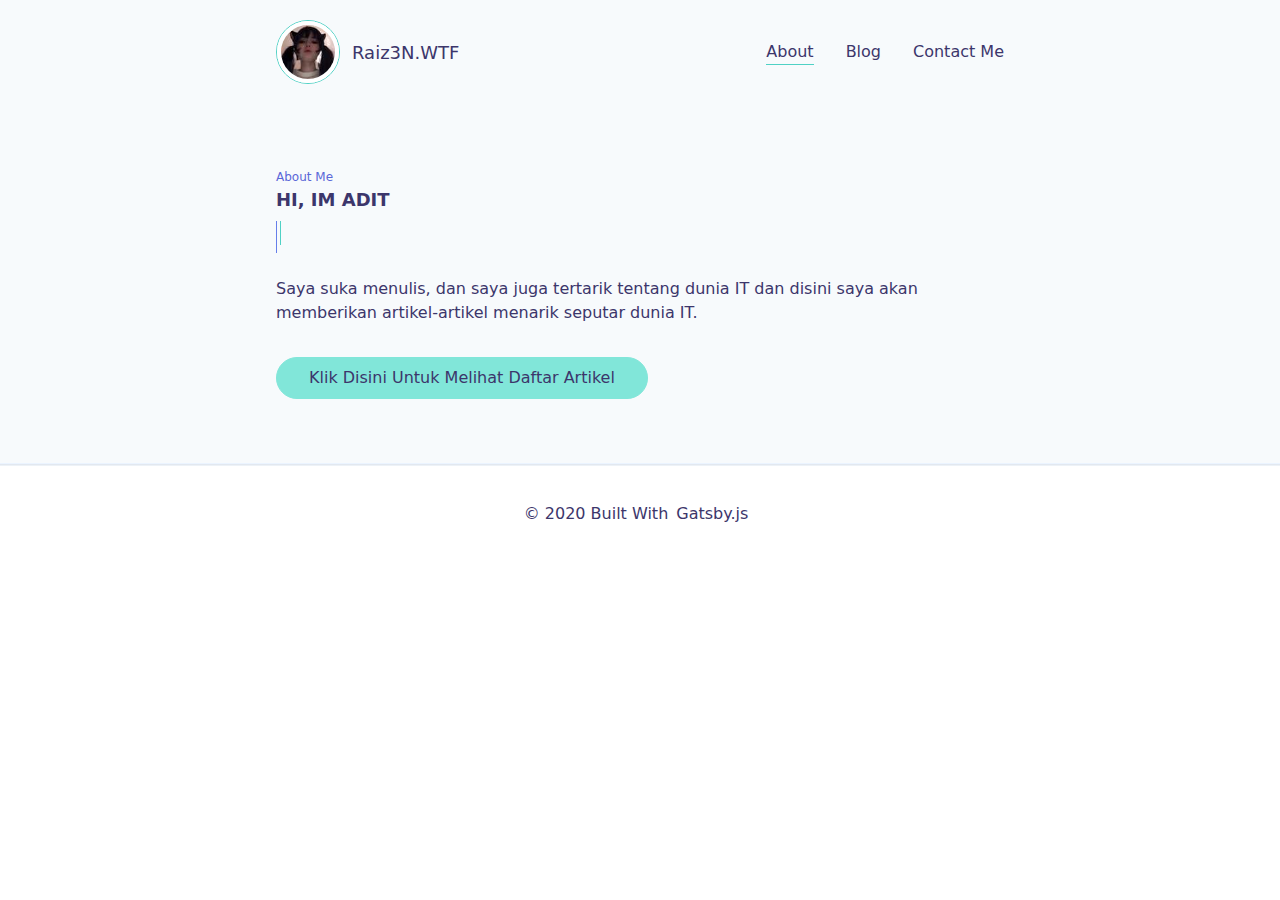
<file: index.html>
<!DOCTYPE html><html lang="en"><head><meta charSet="utf-8"/><meta http-equiv="x-ua-compatible" content="ie=edge"/><meta name="viewport" content="width=device-width, initial-scale=1, shrink-to-fit=no"/><style data-href="/styles.c5acc66f6851c3b32223.css">/*! normalize.css v8.0.1 | MIT License | github.com/necolas/normalize.css */html{line-height:1.15;-webkit-text-size-adjust:100%}body{margin:0}main{display:block}h1{font-size:2em;margin:.67em 0}hr{box-sizing:content-box;height:0;overflow:visible}pre{font-family:monospace,monospace;font-size:1em}a{background-color:transparent}abbr[title]{border-bottom:none;text-decoration:underline;-webkit-text-decoration:underline dotted;text-decoration:underline dotted}b,strong{font-weight:bolder}code,kbd,samp{font-family:monospace,monospace;font-size:1em}small{font-size:80%}sub,sup{font-size:75%;line-height:0;position:relative;vertical-align:baseline}sub{bottom:-.25em}sup{top:-.5em}img{border-style:none}button,input,optgroup,select,textarea{font-family:inherit;font-size:100%;line-height:1.15;margin:0}button,input{overflow:visible}button,select{text-transform:none}[type=button],[type=reset],[type=submit],button{-webkit-appearance:button}[type=button]::-moz-focus-inner,[type=reset]::-moz-focus-inner,[type=submit]::-moz-focus-inner,button::-moz-focus-inner{border-style:none;padding:0}[type=button]:-moz-focusring,[type=reset]:-moz-focusring,[type=submit]:-moz-focusring,button:-moz-focusring{outline:1px dotted ButtonText}fieldset{padding:.35em .75em .625em}legend{box-sizing:border-box;color:inherit;display:table;max-width:100%;padding:0;white-space:normal}progress{vertical-align:baseline}textarea{overflow:auto}[type=checkbox],[type=radio]{box-sizing:border-box;padding:0}[type=number]::-webkit-inner-spin-button,[type=number]::-webkit-outer-spin-button{height:auto}[type=search]{-webkit-appearance:textfield;outline-offset:-2px}[type=search]::-webkit-search-decoration{-webkit-appearance:none}::-webkit-file-upload-button{-webkit-appearance:button;font:inherit}details{display:block}summary{display:list-item}[hidden],template{display:none}blockquote,dd,dl,figure,h1,h2,h3,h4,h5,h6,hr,p,pre{margin:0}button{background-color:transparent;background-image:none;padding:0}button:focus{outline:1px dotted;outline:5px auto -webkit-focus-ring-color}fieldset,ol,ul{margin:0;padding:0}ol,ul{list-style:none}html{font-family:system-ui,-apple-system,BlinkMacSystemFont,Segoe UI,Roboto,Helvetica Neue,Arial,Noto Sans,sans-serif,Apple Color Emoji,Segoe UI Emoji,Segoe UI Symbol,Noto Color Emoji;line-height:1.5}*,:after,:before{box-sizing:border-box;border:0 solid #e2e8f0}hr{border-top-width:1px}img{border-style:solid}textarea{resize:vertical}input::-webkit-input-placeholder,textarea::-webkit-input-placeholder{color:#a0aec0}input::-moz-placeholder,textarea::-moz-placeholder{color:#a0aec0}input:-ms-input-placeholder,textarea:-ms-input-placeholder{color:#a0aec0}input::-ms-input-placeholder,textarea::-ms-input-placeholder{color:#a0aec0}input::placeholder,textarea::placeholder{color:#a0aec0}[role=button],button{cursor:pointer}table{border-collapse:collapse}h1,h2,h3,h4,h5,h6{font-size:inherit;font-weight:inherit}a{color:inherit;text-decoration:inherit}button,input,optgroup,select,textarea{padding:0;line-height:inherit;color:inherit}code,kbd,pre,samp{font-family:Menlo,Monaco,Consolas,Liberation Mono,Courier New,monospace}audio,canvas,embed,iframe,img,object,svg,video{display:block;vertical-align:middle}img,video{max-width:100%;height:auto}.container{width:100%}@media (min-width:640px){.container{max-width:640px}}@media (min-width:768px){.container{max-width:768px}}@media (min-width:1024px){.container{max-width:1024px}}@media (min-width:1280px){.container{max-width:1280px}}.bg-white{background-color:#fff}.bg-gray-100{background-color:#f7fafc}.bg-gray-300{background-color:#e2e8f0}.bg-teal-300{background-color:#81e6d9}.bg-teal-400{background-color:#4fd1c5}.bg-indigo-100{background-color:#ebf4ff}.bg-indigo-500{background-color:#667eea}.border-transparent{border-color:transparent}.border-white{border-color:#fff}.border-gray-200{border-color:#edf2f7}.border-gray-300{border-color:#e2e8f0}.border-teal-300{border-color:#81e6d9}.border-teal-400{border-color:#4fd1c5}.border-indigo-100{border-color:#ebf4ff}.border-indigo-200{border-color:#c3dafe}.rounded{border-radius:.25rem}.rounded-lg{border-radius:.5rem}.rounded-full{border-radius:9999px}.border-4{border-width:4px}.border{border-width:1px}.border-t{border-top-width:1px}.border-b{border-bottom-width:1px}.border-l{border-left-width:1px}.cursor-pointer{cursor:pointer}.block{display:block}.inline-block{display:inline-block}.flex{display:flex}.hidden{display:none}.flex-col{flex-direction:column}.flex-wrap{flex-wrap:wrap}.items-end{align-items:flex-end}.items-center{align-items:center}.justify-center{justify-content:center}.justify-between{justify-content:space-between}.order-last{order:9999}.font-semibold{font-weight:600}.font-bold{font-weight:700}.h-2{height:.5rem}.h-3{height:.75rem}.h-5{height:1.25rem}.h-6{height:1.5rem}.h-8{height:2rem}.h-10{height:2.5rem}.h-16{height:4rem}.h-px{height:1px}.h-full{height:100%}.text-xs{font-size:.75rem}.text-lg{font-size:1.125rem}.m-0{margin:0}.mx-2{margin-left:.5rem;margin-right:.5rem}.mx-3{margin-left:.75rem;margin-right:.75rem}.my-4{margin-top:1rem;margin-bottom:1rem}.mx-auto{margin-left:auto;margin-right:auto}.ml-0{margin-left:0}.mt-1{margin-top:.25rem}.mb-1{margin-bottom:.25rem}.ml-1{margin-left:.25rem}.mr-2{margin-right:.5rem}.mb-2{margin-bottom:.5rem}.mt-3{margin-top:.75rem}.mr-3{margin-right:.75rem}.mt-4{margin-top:1rem}.mb-4{margin-bottom:1rem}.mb-6{margin-bottom:1.5rem}.mb-8{margin-bottom:2rem}.mt-10{margin-top:2.5rem}.mb-10{margin-bottom:2.5rem}.mt-auto{margin-top:auto}.mr-auto{margin-right:auto}.-mt-2{margin-top:-.5rem}.-mt-px{margin-top:-1px}.-mb-px{margin-bottom:-1px}.max-w-screen-md{max-width:768px}.min-h-screen{min-height:100vh}.opacity-0{opacity:0}.overflow-hidden{overflow:hidden}.p-3{padding:.75rem}.p-4{padding:1rem}.p-5{padding:1.25rem}.py-1{padding-top:.25rem;padding-bottom:.25rem}.py-2{padding-top:.5rem;padding-bottom:.5rem}.px-2{padding-left:.5rem;padding-right:.5rem}.py-4{padding-top:1rem;padding-bottom:1rem}.py-8{padding-top:2rem;padding-bottom:2rem}.px-8{padding-left:2rem;padding-right:2rem}.pb-0{padding-bottom:0}.pt-2{padding-top:.5rem}.absolute{position:absolute}.relative{position:relative}.left-0{left:0}.text-left{text-align:left}.text-center{text-align:center}.text-indigo-500{color:#667eea}.text-indigo-600{color:#5a67d8}.text-indigo-900{color:#3c366b}.hover\:text-indigo-600:hover{color:#5a67d8}.hover\:text-indigo-700:hover{color:#4c51bf}.hover\:text-indigo-900:hover{color:#3c366b}.uppercase{text-transform:uppercase}.visible{visibility:visible}.invisible{visibility:hidden}.w-2{width:.5rem}.w-3{width:.75rem}.w-6{width:1.5rem}.w-8{width:2rem}.w-10{width:2.5rem}.w-16{width:4rem}.w-px{width:1px}.w-full{width:100%}.transform{--transform-translate-x:0;--transform-translate-y:0;--transform-rotate:0;--transform-skew-x:0;--transform-skew-y:0;--transform-scale-x:1;--transform-scale-y:1;transform:translateX(var(--transform-translate-x)) translateY(var(--transform-translate-y)) rotate(var(--transform-rotate)) skewX(var(--transform-skew-x)) skewY(var(--transform-skew-y)) scaleX(var(--transform-scale-x)) scaleY(var(--transform-scale-y))}.transition{transition-property:background-color,border-color,color,fill,stroke,opacity,box-shadow,transform}@media (min-width:640px){.sm\:flex{display:flex}.sm\:hidden{display:none}.sm\:flex-row{flex-direction:row}.sm\:order-none{order:0}.sm\:my-0{margin-bottom:0}.sm\:mt-0,.sm\:my-0{margin-top:0}.sm\:ml-8{margin-left:2rem}.sm\:py-16{padding-top:4rem;padding-bottom:4rem}.sm\:w-auto{width:auto}.sm\:w-1\/2{width:50%}.sm\:w-1\/3{width:33.333333%}.sm\:w-2\/3{width:66.666667%}}</style><meta name="generator" content="Gatsby 2.21.0"/><title data-react-helmet="true">About Me | Raiz3N.WTF</title><meta data-react-helmet="true" name="description" content="Welcome to my personal website! Hope u enjoy here."/><meta data-react-helmet="true" property="og:title" content="About Me"/><meta data-react-helmet="true" property="og:description" content="Welcome to my personal website! Hope u enjoy here."/><meta data-react-helmet="true" property="og:type" content="website"/><meta data-react-helmet="true" name="twitter:card" content="summary"/><meta data-react-helmet="true" name="twitter:creator" content="ftrhadtya_"/><meta data-react-helmet="true" name="twitter:title" content="About Me"/><meta data-react-helmet="true" name="twitter:description" content="Welcome to my personal website! Hope u enjoy here."/><link rel="icon" href="/favicon-32x32.png?v=e6a0cc6315b799090e26085fc3f1516a"/><link rel="manifest" href="/manifest.webmanifest"/><meta name="theme-color" content="#9a91c4"/><link rel="apple-touch-icon" sizes="48x48" href="/icons/icon-48x48.png?v=e6a0cc6315b799090e26085fc3f1516a"/><link rel="apple-touch-icon" sizes="72x72" href="/icons/icon-72x72.png?v=e6a0cc6315b799090e26085fc3f1516a"/><link rel="apple-touch-icon" sizes="96x96" href="/icons/icon-96x96.png?v=e6a0cc6315b799090e26085fc3f1516a"/><link rel="apple-touch-icon" sizes="144x144" href="/icons/icon-144x144.png?v=e6a0cc6315b799090e26085fc3f1516a"/><link rel="apple-touch-icon" sizes="192x192" href="/icons/icon-192x192.png?v=e6a0cc6315b799090e26085fc3f1516a"/><link rel="apple-touch-icon" sizes="256x256" href="/icons/icon-256x256.png?v=e6a0cc6315b799090e26085fc3f1516a"/><link rel="apple-touch-icon" sizes="384x384" href="/icons/icon-384x384.png?v=e6a0cc6315b799090e26085fc3f1516a"/><link rel="apple-touch-icon" sizes="512x512" href="/icons/icon-512x512.png?v=e6a0cc6315b799090e26085fc3f1516a"/><style data-styled="" data-styled-version="5.1.0">.dDogce{-webkit-flex-direction:column;-ms-flex-direction:column;flex-direction:column;width:100%;-webkit-order:9999;-ms-flex-order:9999;order:9999;margin-top:1rem;margin-bottom:1rem;display:none;}/*!sc*/
@media (min-width:640px){.dDogce{display:-webkit-box;display:-webkit-flex;display:-ms-flexbox;display:flex;-webkit-flex-direction:row;-ms-flex-direction:row;flex-direction:row;width:auto;-webkit-order:0;-ms-flex-order:0;order:0;margin-top:0;margin-bottom:0;}}/*!sc*/
data-styled.g1[id="styles__MainNav-sc-64z6lt-0"]{content:"dDogce,"}/*!sc*/
.fcPPWm{position:relative;color:#3c366b;border-bottom-width:1px;border-color:transparent;margin-left:0;margin-top:0.75rem;width:-webkit-max-content;width:-moz-max-content;width:max-content;}/*!sc*/
.fcPPWm:hover{color:#3c366b;}/*!sc*/
@media (min-width:640px){.fcPPWm{margin-left:2rem;margin-top:0;}}/*!sc*/
.fcPPWm.active{border-color:#4fd1c5;}/*!sc*/
.fcPPWm:before{position:absolute;width:100%;background-color:#4fd1c5;height:1px;left:0;visibility:hidden;content:'';bottom:-1px;-webkit-transform:scaleX(0);-ms-transform:scaleX(0);transform:scaleX(0);-webkit-transition:0.2s;transition:0.2s;}/*!sc*/
.fcPPWm:hover:before{visibility:visible;-webkit-transform:scaleX(1);-ms-transform:scaleX(1);transform:scaleX(1);}/*!sc*/
data-styled.g2[id="styles__MainNavItem-sc-64z6lt-1"]{content:"fcPPWm,"}/*!sc*/
.ewchn{display:-webkit-box;display:-webkit-flex;display:-ms-flexbox;display:flex;-webkit-flex-direction:column;-ms-flex-direction:column;flex-direction:column;-webkit-align-items:flex-end;-webkit-box-align:flex-end;-ms-flex-align:flex-end;align-items:flex-end;-webkit-box-pack:center;-webkit-justify-content:center;-ms-flex-pack:center;justify-content:center;cursor:pointer;width:1.5rem;height:1.25rem;outline:none !important;}/*!sc*/
@media (min-width:640px){.ewchn{display:none;}}/*!sc*/
.ewchn span{background-color:#667eea;display:inline-block;width:1.5rem;height:1px;-webkit-transition:0.2s;transition:0.2s;}/*!sc*/
.ewchn span:first-child{margin-bottom:0.25rem;-webkit-transform:none;-ms-transform:none;transform:none;}/*!sc*/
.ewchn span:last-child{margin-top:0.25rem;-webkit-transform:none;-ms-transform:none;transform:none;}/*!sc*/
.ewchn span:nth-child(2){background-color:#4fd1c5;display:inline-block;width:2rem;height:1px;opacity:undefined;-webkit-transform:none;-ms-transform:none;transform:none;}/*!sc*/
data-styled.g3[id="styles__ToogleMainNav-sc-64z6lt-2"]{content:"ewchn,"}/*!sc*/
.iHpZjg{display:-webkit-box;display:-webkit-flex;display:-ms-flexbox;display:flex;-webkit-align-items:center;-webkit-box-align:center;-ms-flex-align:center;align-items:center;margin-right:auto;color:#3c366b;}/*!sc*/
.iHpZjg:hover{color:#3c366b;}/*!sc*/
data-styled.g4[id="styles__Logo-f0giem-0"]{content:"iHpZjg,"}/*!sc*/
.kHitGn{font-size:1.125rem;}/*!sc*/
data-styled.g5[id="styles__Text-f0giem-1"]{content:"kHitGn,"}/*!sc*/
.bnDEOe{width:4rem;height:4rem;margin-right:0.75rem;border-width:1px;border-color:#4fd1c5;border-radius:9999px;}/*!sc*/
.bnDEOe img{border-width:4px;border-color:#fff;border-radius:9999px;}/*!sc*/
data-styled.g6[id="styles__Image-f0giem-2"]{content:"bnDEOe,"}/*!sc*/
.egRDkj{display:-webkit-box;display:-webkit-flex;display:-ms-flexbox;display:flex;-webkit-flex-wrap:wrap;-ms-flex-wrap:wrap;flex-wrap:wrap;max-width:768px;width:100%;margin-left:auto;margin-right:auto;padding:1.25rem;padding-top:2rem;padding-bottom:2rem;}/*!sc*/
@media (min-width:640px){.egRDkj{padding-top:4rem;padding-bottom:4rem;}}/*!sc*/
.glCYoR{display:-webkit-box;display:-webkit-flex;display:-ms-flexbox;display:flex;-webkit-flex-wrap:wrap;-ms-flex-wrap:wrap;flex-wrap:wrap;max-width:768px;width:100%;margin-left:auto;margin-right:auto;padding:1.25rem;}/*!sc*/
data-styled.g7[id="styles__Container-mc4sp4-0"]{content:"egRDkj,glCYoR,"}/*!sc*/
.kREIal{background-color:#f7fafc;border-bottom-width:1px;border-color:#edf2f7;margin-bottom:-1px;}/*!sc*/
data-styled.g8[id="styles__Header-sc-1cg8498-0"]{content:"kREIal,"}/*!sc*/
.eetJuE{display:-webkit-box;display:-webkit-flex;display:-ms-flexbox;display:flex;-webkit-flex-wrap:wrap;-ms-flex-wrap:wrap;flex-wrap:wrap;max-width:768px;width:100%;margin-left:auto;margin-right:auto;padding:1.25rem;-webkit-align-items:center;-webkit-box-align:center;-ms-flex-align:center;align-items:center;}/*!sc*/
data-styled.g9[id="styles__Wrapper-sc-1cg8498-1"]{content:"eetJuE,"}/*!sc*/
.jnzlAk{border-top-width:1px;border-color:#edf2f7;padding-top:1rem;padding-bottom:1rem;}/*!sc*/
data-styled.g10[id="styles__Footer-sc-1d4y6v3-0"]{content:"jnzlAk,"}/*!sc*/
.iHeDUT{display:-webkit-box;display:-webkit-flex;display:-ms-flexbox;display:flex;-webkit-align-items:center;-webkit-box-align:center;-ms-flex-align:center;align-items:center;-webkit-box-pack:center;-webkit-justify-content:center;-ms-flex-pack:center;justify-content:center;width:100%;}/*!sc*/
.iHeDUT a{color:#3c366b;margin-left:0.5rem;margin-right:0.5rem;}/*!sc*/
.iHeDUT a:hover{color:#5a67d8;}/*!sc*/
data-styled.g11[id="styles__Links-sc-1d4y6v3-1"]{content:"iHeDUT,"}/*!sc*/
.iXPGaL{color:#3c366b;margin-left:0.5rem;margin-right:0.5rem;}/*!sc*/
.iXPGaL:hover{color:#5a67d8;}/*!sc*/
data-styled.g12[id="styles__Link-sc-1d4y6v3-2"]{content:"iXPGaL,"}/*!sc*/
.gOSwAU{display:-webkit-box;display:-webkit-flex;display:-ms-flexbox;display:flex;-webkit-flex-direction:column;-ms-flex-direction:column;flex-direction:column;min-height:100vh;}/*!sc*/
data-styled.g13[id="styles__Layout-sc-1dw9mse-0"]{content:"gOSwAU,"}/*!sc*/
.KNULl{display:-webkit-box;display:-webkit-flex;display:-ms-flexbox;display:flex;-webkit-flex-direction:column;-ms-flex-direction:column;flex-direction:column;width:100%;}/*!sc*/
data-styled.g14[id="styles__TitleSection-zf6ohz-0"]{content:"KNULl,"}/*!sc*/
.glIoOW{text-transform:uppercase;margin-bottom:1rem;font-size:1.125rem;font-weight:700;width:100%;text-align:left;}/*!sc*/
data-styled.g15[id="styles__Title-zf6ohz-1"]{content:"glIoOW,"}/*!sc*/
.dSXqIT{font-size:0.75rem;color:#5a67d8;width:100%;text-align:left;}/*!sc*/
data-styled.g16[id="styles__SubTitle-zf6ohz-2"]{content:"dSXqIT,"}/*!sc*/
.UbqzA{position:relative;width:0.5rem;height:2rem;margin-bottom:1.5rem;margin-top:-0.5rem;}/*!sc*/
.UbqzA:before{content:'';background-color:#667eea;height:100%;width:1px;position:absolute;left:0;}/*!sc*/
.UbqzA:after{content:'';background-color:#4fd1c5;height:1.5rem;width:1px;position:absolute;margin-left:0.25rem;}/*!sc*/
data-styled.g17[id="styles__Separator-zf6ohz-3"]{content:"UbqzA,"}/*!sc*/
.buTFWh{outline:none !important;padding-top:0.5rem;padding-bottom:0.5rem;padding-left:2rem;padding-right:2rem;border-radius:9999px;border-width:1px;border-color:#81e6d9;color:#3c366b;background-color:#81e6d9;}/*!sc*/
data-styled.g34[id="styles__Button-sc-1062bve-0"]{content:"buTFWh,"}/*!sc*/
.caIAUa{background-color:#f7fafc;border-bottom-width:1px;border-color:#ebf4ff;}/*!sc*/
data-styled.g35[id="styles__Banner-sc-629jfq-0"]{content:"caIAUa,"}/*!sc*/
.eUoXyu{margin-bottom:2rem;}/*!sc*/
data-styled.g36[id="styles__Content-sc-629jfq-1"]{content:"eUoXyu,"}/*!sc*/
body{margin:0;color:#3c366b;background-color:#fff;}/*!sc*/
a{color:#5a67d8;}/*!sc*/
a:hover{color:#4c51bf;}/*!sc*/
p + p{margin-top:0.75rem;}/*!sc*/
data-styled.g40[id="sc-global-SVgEa1"]{content:"sc-global-SVgEa1,"}/*!sc*/
</style><link as="script" rel="preload" href="/webpack-runtime-ff07cd542af6349cd717.js"/><link as="script" rel="preload" href="/framework-3a6df7ec1f80a9f60cdf.js"/><link as="script" rel="preload" href="/app-18d81453f986626bee5b.js"/><link as="script" rel="preload" href="/styles-2784bacaa009e3e009ba.js"/><link as="script" rel="preload" href="/05d954cf-79ddd11004d2497d30c0.js"/><link as="script" rel="preload" href="/720744a525be2d7b3b0881933ef8f908c1546fcf-379d160d5b3670e4bc24.js"/><link as="script" rel="preload" href="/component---src-pages-index-tsx-c1e1546358eae8b2de55.js"/><link as="fetch" rel="preload" href="/page-data/index/page-data.json" crossorigin="anonymous"/><link as="fetch" rel="preload" href="/page-data/app-data.json" crossorigin="anonymous"/></head><body><div id="___gatsby"><div style="outline:none" tabindex="-1" id="gatsby-focus-wrapper"><main class="styles__Layout-sc-1dw9mse-0 gOSwAU"><header class="styles__Header-sc-1cg8498-0 kREIal"><div class="styles__Container-mc4sp4-0 styles__Wrapper-sc-1cg8498-1 eetJuE"><a aria-current="page" class="styles__Logo-f0giem-0 iHpZjg" href="/"><figure class="styles__Image-f0giem-2 bnDEOe"><div class=" gatsby-image-wrapper" style="position:relative;overflow:hidden"><div aria-hidden="true" style="width:100%;padding-bottom:100%"></div><img aria-hidden="true" src="[data-uri]" alt="Raiz3N.WTF" style="position:absolute;top:0;left:0;width:100%;height:100%;object-fit:cover;object-position:center;opacity:1;transition-delay:500ms"/><noscript><picture><source srcset="/static/f540d95488731b4f530101f9677796d9/a0bab/prof1.jpg 20w,
/static/f540d95488731b4f530101f9677796d9/b13df/prof1.jpg 40w,
/static/f540d95488731b4f530101f9677796d9/4e333/prof1.jpg 80w,
/static/f540d95488731b4f530101f9677796d9/b2712/prof1.jpg 120w,
/static/f540d95488731b4f530101f9677796d9/e75b5/prof1.jpg 160w,
/static/f540d95488731b4f530101f9677796d9/f422e/prof1.jpg 640w" sizes="(max-width: 80px) 100vw, 80px" /><img loading="lazy" sizes="(max-width: 80px) 100vw, 80px" srcset="/static/f540d95488731b4f530101f9677796d9/a0bab/prof1.jpg 20w,
/static/f540d95488731b4f530101f9677796d9/b13df/prof1.jpg 40w,
/static/f540d95488731b4f530101f9677796d9/4e333/prof1.jpg 80w,
/static/f540d95488731b4f530101f9677796d9/b2712/prof1.jpg 120w,
/static/f540d95488731b4f530101f9677796d9/e75b5/prof1.jpg 160w,
/static/f540d95488731b4f530101f9677796d9/f422e/prof1.jpg 640w" src="/static/f540d95488731b4f530101f9677796d9/4e333/prof1.jpg" alt="Raiz3N.WTF" style="position:absolute;top:0;left:0;opacity:1;width:100%;height:100%;object-fit:cover;object-position:center"/></picture></noscript></div></figure><h1 class="styles__Text-f0giem-1 kHitGn">Raiz3N.WTF</h1></a><nav class="styles__MainNav-sc-64z6lt-0 dDogce"><a aria-current="page" whileTap="[object Object]" class="styles__MainNavItem-sc-64z6lt-1 fcPPWm active" href="/">About</a><a whileTap="[object Object]" class="styles__MainNavItem-sc-64z6lt-1 fcPPWm" href="/blog/">Blog</a><a whileTap="[object Object]" class="styles__MainNavItem-sc-64z6lt-1 fcPPWm" href="/contact/">Contact Me</a></nav><button class="styles__ToogleMainNav-sc-64z6lt-2 ewchn"><span></span><span></span><span></span></button></div></header><div style="opacity:0;transform:translateY(30px) translateZ(0)"><section class="styles__Banner-sc-629jfq-0 caIAUa"><div class="styles__Container-mc4sp4-0 egRDkj"><div class="styles__TitleSection-zf6ohz-0 KNULl"><h4 class="styles__SubTitle-zf6ohz-2 dSXqIT">About Me</h4><h2 class="styles__Title-zf6ohz-1 glIoOW">Hi, Im Adit</h2><h2 class="styles__Separator-zf6ohz-3 UbqzA"></h2></div><p class="styles__Content-sc-629jfq-1 eUoXyu">Saya suka menulis, dan saya juga tertarik tentang dunia IT dan disini saya akan memberikan artikel-artikel menarik seputar dunia IT.</p><a href="/blog"><button class="styles__Button-sc-1062bve-0 buTFWh">Klik Disini Untuk Melihat Daftar Artikel</button></a></div></section><hr/><footer class="styles__Footer-sc-1d4y6v3-0 jnzlAk"><div class="styles__Container-mc4sp4-0 glCYoR"><div class="styles__Links-sc-1d4y6v3-1 iHeDUT">© 2020 Built With<a href="https://facebook.com/rai.aspx5" rel="noreferrer noopener" target="_blank" class="styles__Link-sc-1d4y6v3-2 iXPGaL">Gatsby.js</a></div></div></footer></div></main></div><div id="gatsby-announcer" style="position:absolute;top:0;width:1px;height:1px;padding:0;overflow:hidden;clip:rect(0, 0, 0, 0);white-space:nowrap;border:0" aria-live="assertive" aria-atomic="true"></div></div><script id="gatsby-script-loader">/*<![CDATA[*/window.pagePath="/";/*]]>*/</script><script id="gatsby-chunk-mapping">/*<![CDATA[*/window.___chunkMapping={"app":["/app-18d81453f986626bee5b.js"],"component---cache-caches-gatsby-plugin-offline-app-shell-js":["/component---cache-caches-gatsby-plugin-offline-app-shell-js-d4a871add3d7e35f94d9.js"],"component---src-pages-404-tsx":["/component---src-pages-404-tsx-7a58bdd76712b3aba567.js"],"component---src-pages-blog-tsx":["/component---src-pages-blog-tsx-b620066f9920a09419eb.js"],"component---src-pages-contact-tsx":["/component---src-pages-contact-tsx-9f96f62800c3c57044f9.js"],"component---src-pages-index-tsx":["/component---src-pages-index-tsx-c1e1546358eae8b2de55.js"],"component---src-templates-blog-post-index-tsx":["/component---src-templates-blog-post-index-tsx-47eaba654e9de9e99216.js"]};/*]]>*/</script><script src="/component---src-pages-index-tsx-c1e1546358eae8b2de55.js" async=""></script><script src="/720744a525be2d7b3b0881933ef8f908c1546fcf-379d160d5b3670e4bc24.js" async=""></script><script src="/05d954cf-79ddd11004d2497d30c0.js" async=""></script><script src="/styles-2784bacaa009e3e009ba.js" async=""></script><script src="/app-18d81453f986626bee5b.js" async=""></script><script src="/framework-3a6df7ec1f80a9f60cdf.js" async=""></script><script src="/webpack-runtime-ff07cd542af6349cd717.js" async=""></script></body></html>
</file>
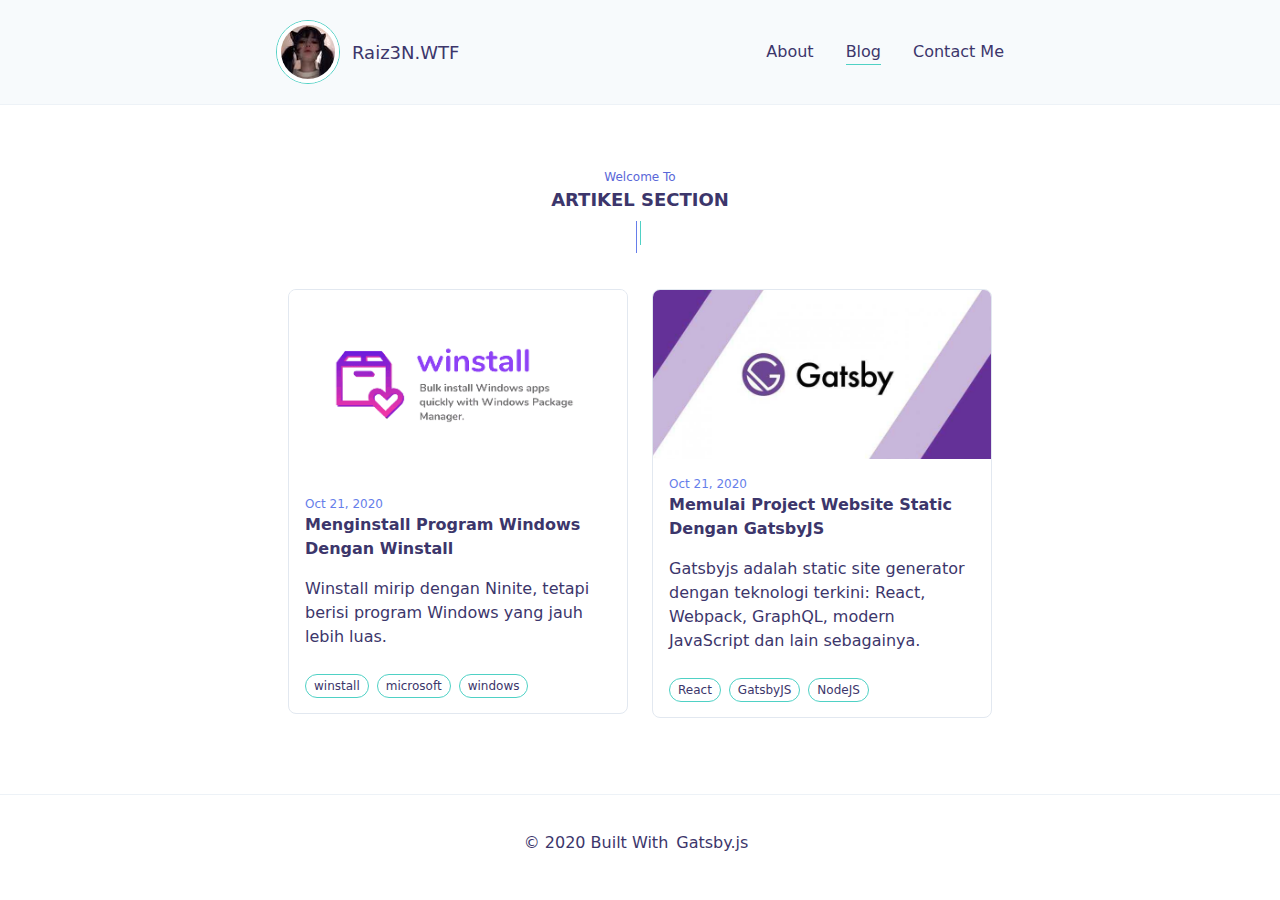
<file: blog/index.html>
<!DOCTYPE html><html lang="en"><head><meta charSet="utf-8"/><meta http-equiv="x-ua-compatible" content="ie=edge"/><meta name="viewport" content="width=device-width, initial-scale=1, shrink-to-fit=no"/><style data-href="/styles.c5acc66f6851c3b32223.css">/*! normalize.css v8.0.1 | MIT License | github.com/necolas/normalize.css */html{line-height:1.15;-webkit-text-size-adjust:100%}body{margin:0}main{display:block}h1{font-size:2em;margin:.67em 0}hr{box-sizing:content-box;height:0;overflow:visible}pre{font-family:monospace,monospace;font-size:1em}a{background-color:transparent}abbr[title]{border-bottom:none;text-decoration:underline;-webkit-text-decoration:underline dotted;text-decoration:underline dotted}b,strong{font-weight:bolder}code,kbd,samp{font-family:monospace,monospace;font-size:1em}small{font-size:80%}sub,sup{font-size:75%;line-height:0;position:relative;vertical-align:baseline}sub{bottom:-.25em}sup{top:-.5em}img{border-style:none}button,input,optgroup,select,textarea{font-family:inherit;font-size:100%;line-height:1.15;margin:0}button,input{overflow:visible}button,select{text-transform:none}[type=button],[type=reset],[type=submit],button{-webkit-appearance:button}[type=button]::-moz-focus-inner,[type=reset]::-moz-focus-inner,[type=submit]::-moz-focus-inner,button::-moz-focus-inner{border-style:none;padding:0}[type=button]:-moz-focusring,[type=reset]:-moz-focusring,[type=submit]:-moz-focusring,button:-moz-focusring{outline:1px dotted ButtonText}fieldset{padding:.35em .75em .625em}legend{box-sizing:border-box;color:inherit;display:table;max-width:100%;padding:0;white-space:normal}progress{vertical-align:baseline}textarea{overflow:auto}[type=checkbox],[type=radio]{box-sizing:border-box;padding:0}[type=number]::-webkit-inner-spin-button,[type=number]::-webkit-outer-spin-button{height:auto}[type=search]{-webkit-appearance:textfield;outline-offset:-2px}[type=search]::-webkit-search-decoration{-webkit-appearance:none}::-webkit-file-upload-button{-webkit-appearance:button;font:inherit}details{display:block}summary{display:list-item}[hidden],template{display:none}blockquote,dd,dl,figure,h1,h2,h3,h4,h5,h6,hr,p,pre{margin:0}button{background-color:transparent;background-image:none;padding:0}button:focus{outline:1px dotted;outline:5px auto -webkit-focus-ring-color}fieldset,ol,ul{margin:0;padding:0}ol,ul{list-style:none}html{font-family:system-ui,-apple-system,BlinkMacSystemFont,Segoe UI,Roboto,Helvetica Neue,Arial,Noto Sans,sans-serif,Apple Color Emoji,Segoe UI Emoji,Segoe UI Symbol,Noto Color Emoji;line-height:1.5}*,:after,:before{box-sizing:border-box;border:0 solid #e2e8f0}hr{border-top-width:1px}img{border-style:solid}textarea{resize:vertical}input::-webkit-input-placeholder,textarea::-webkit-input-placeholder{color:#a0aec0}input::-moz-placeholder,textarea::-moz-placeholder{color:#a0aec0}input:-ms-input-placeholder,textarea:-ms-input-placeholder{color:#a0aec0}input::-ms-input-placeholder,textarea::-ms-input-placeholder{color:#a0aec0}input::placeholder,textarea::placeholder{color:#a0aec0}[role=button],button{cursor:pointer}table{border-collapse:collapse}h1,h2,h3,h4,h5,h6{font-size:inherit;font-weight:inherit}a{color:inherit;text-decoration:inherit}button,input,optgroup,select,textarea{padding:0;line-height:inherit;color:inherit}code,kbd,pre,samp{font-family:Menlo,Monaco,Consolas,Liberation Mono,Courier New,monospace}audio,canvas,embed,iframe,img,object,svg,video{display:block;vertical-align:middle}img,video{max-width:100%;height:auto}.container{width:100%}@media (min-width:640px){.container{max-width:640px}}@media (min-width:768px){.container{max-width:768px}}@media (min-width:1024px){.container{max-width:1024px}}@media (min-width:1280px){.container{max-width:1280px}}.bg-white{background-color:#fff}.bg-gray-100{background-color:#f7fafc}.bg-gray-300{background-color:#e2e8f0}.bg-teal-300{background-color:#81e6d9}.bg-teal-400{background-color:#4fd1c5}.bg-indigo-100{background-color:#ebf4ff}.bg-indigo-500{background-color:#667eea}.border-transparent{border-color:transparent}.border-white{border-color:#fff}.border-gray-200{border-color:#edf2f7}.border-gray-300{border-color:#e2e8f0}.border-teal-300{border-color:#81e6d9}.border-teal-400{border-color:#4fd1c5}.border-indigo-100{border-color:#ebf4ff}.border-indigo-200{border-color:#c3dafe}.rounded{border-radius:.25rem}.rounded-lg{border-radius:.5rem}.rounded-full{border-radius:9999px}.border-4{border-width:4px}.border{border-width:1px}.border-t{border-top-width:1px}.border-b{border-bottom-width:1px}.border-l{border-left-width:1px}.cursor-pointer{cursor:pointer}.block{display:block}.inline-block{display:inline-block}.flex{display:flex}.hidden{display:none}.flex-col{flex-direction:column}.flex-wrap{flex-wrap:wrap}.items-end{align-items:flex-end}.items-center{align-items:center}.justify-center{justify-content:center}.justify-between{justify-content:space-between}.order-last{order:9999}.font-semibold{font-weight:600}.font-bold{font-weight:700}.h-2{height:.5rem}.h-3{height:.75rem}.h-5{height:1.25rem}.h-6{height:1.5rem}.h-8{height:2rem}.h-10{height:2.5rem}.h-16{height:4rem}.h-px{height:1px}.h-full{height:100%}.text-xs{font-size:.75rem}.text-lg{font-size:1.125rem}.m-0{margin:0}.mx-2{margin-left:.5rem;margin-right:.5rem}.mx-3{margin-left:.75rem;margin-right:.75rem}.my-4{margin-top:1rem;margin-bottom:1rem}.mx-auto{margin-left:auto;margin-right:auto}.ml-0{margin-left:0}.mt-1{margin-top:.25rem}.mb-1{margin-bottom:.25rem}.ml-1{margin-left:.25rem}.mr-2{margin-right:.5rem}.mb-2{margin-bottom:.5rem}.mt-3{margin-top:.75rem}.mr-3{margin-right:.75rem}.mt-4{margin-top:1rem}.mb-4{margin-bottom:1rem}.mb-6{margin-bottom:1.5rem}.mb-8{margin-bottom:2rem}.mt-10{margin-top:2.5rem}.mb-10{margin-bottom:2.5rem}.mt-auto{margin-top:auto}.mr-auto{margin-right:auto}.-mt-2{margin-top:-.5rem}.-mt-px{margin-top:-1px}.-mb-px{margin-bottom:-1px}.max-w-screen-md{max-width:768px}.min-h-screen{min-height:100vh}.opacity-0{opacity:0}.overflow-hidden{overflow:hidden}.p-3{padding:.75rem}.p-4{padding:1rem}.p-5{padding:1.25rem}.py-1{padding-top:.25rem;padding-bottom:.25rem}.py-2{padding-top:.5rem;padding-bottom:.5rem}.px-2{padding-left:.5rem;padding-right:.5rem}.py-4{padding-top:1rem;padding-bottom:1rem}.py-8{padding-top:2rem;padding-bottom:2rem}.px-8{padding-left:2rem;padding-right:2rem}.pb-0{padding-bottom:0}.pt-2{padding-top:.5rem}.absolute{position:absolute}.relative{position:relative}.left-0{left:0}.text-left{text-align:left}.text-center{text-align:center}.text-indigo-500{color:#667eea}.text-indigo-600{color:#5a67d8}.text-indigo-900{color:#3c366b}.hover\:text-indigo-600:hover{color:#5a67d8}.hover\:text-indigo-700:hover{color:#4c51bf}.hover\:text-indigo-900:hover{color:#3c366b}.uppercase{text-transform:uppercase}.visible{visibility:visible}.invisible{visibility:hidden}.w-2{width:.5rem}.w-3{width:.75rem}.w-6{width:1.5rem}.w-8{width:2rem}.w-10{width:2.5rem}.w-16{width:4rem}.w-px{width:1px}.w-full{width:100%}.transform{--transform-translate-x:0;--transform-translate-y:0;--transform-rotate:0;--transform-skew-x:0;--transform-skew-y:0;--transform-scale-x:1;--transform-scale-y:1;transform:translateX(var(--transform-translate-x)) translateY(var(--transform-translate-y)) rotate(var(--transform-rotate)) skewX(var(--transform-skew-x)) skewY(var(--transform-skew-y)) scaleX(var(--transform-scale-x)) scaleY(var(--transform-scale-y))}.transition{transition-property:background-color,border-color,color,fill,stroke,opacity,box-shadow,transform}@media (min-width:640px){.sm\:flex{display:flex}.sm\:hidden{display:none}.sm\:flex-row{flex-direction:row}.sm\:order-none{order:0}.sm\:my-0{margin-bottom:0}.sm\:mt-0,.sm\:my-0{margin-top:0}.sm\:ml-8{margin-left:2rem}.sm\:py-16{padding-top:4rem;padding-bottom:4rem}.sm\:w-auto{width:auto}.sm\:w-1\/2{width:50%}.sm\:w-1\/3{width:33.333333%}.sm\:w-2\/3{width:66.666667%}}</style><meta name="generator" content="Gatsby 2.21.0"/><title data-react-helmet="true">Blog | Raiz3N.WTF</title><meta data-react-helmet="true" name="description" content="Welcome to my personal website! Hope u enjoy here."/><meta data-react-helmet="true" property="og:title" content="Blog"/><meta data-react-helmet="true" property="og:description" content="Welcome to my personal website! Hope u enjoy here."/><meta data-react-helmet="true" property="og:type" content="website"/><meta data-react-helmet="true" name="twitter:card" content="summary"/><meta data-react-helmet="true" name="twitter:creator" content="ftrhadtya_"/><meta data-react-helmet="true" name="twitter:title" content="Blog"/><meta data-react-helmet="true" name="twitter:description" content="Welcome to my personal website! Hope u enjoy here."/><link rel="icon" href="/favicon-32x32.png?v=e6a0cc6315b799090e26085fc3f1516a"/><link rel="manifest" href="/manifest.webmanifest"/><meta name="theme-color" content="#9a91c4"/><link rel="apple-touch-icon" sizes="48x48" href="/icons/icon-48x48.png?v=e6a0cc6315b799090e26085fc3f1516a"/><link rel="apple-touch-icon" sizes="72x72" href="/icons/icon-72x72.png?v=e6a0cc6315b799090e26085fc3f1516a"/><link rel="apple-touch-icon" sizes="96x96" href="/icons/icon-96x96.png?v=e6a0cc6315b799090e26085fc3f1516a"/><link rel="apple-touch-icon" sizes="144x144" href="/icons/icon-144x144.png?v=e6a0cc6315b799090e26085fc3f1516a"/><link rel="apple-touch-icon" sizes="192x192" href="/icons/icon-192x192.png?v=e6a0cc6315b799090e26085fc3f1516a"/><link rel="apple-touch-icon" sizes="256x256" href="/icons/icon-256x256.png?v=e6a0cc6315b799090e26085fc3f1516a"/><link rel="apple-touch-icon" sizes="384x384" href="/icons/icon-384x384.png?v=e6a0cc6315b799090e26085fc3f1516a"/><link rel="apple-touch-icon" sizes="512x512" href="/icons/icon-512x512.png?v=e6a0cc6315b799090e26085fc3f1516a"/><style data-styled="" data-styled-version="5.1.0">.dDogce{-webkit-flex-direction:column;-ms-flex-direction:column;flex-direction:column;width:100%;-webkit-order:9999;-ms-flex-order:9999;order:9999;margin-top:1rem;margin-bottom:1rem;display:none;}/*!sc*/
@media (min-width:640px){.dDogce{display:-webkit-box;display:-webkit-flex;display:-ms-flexbox;display:flex;-webkit-flex-direction:row;-ms-flex-direction:row;flex-direction:row;width:auto;-webkit-order:0;-ms-flex-order:0;order:0;margin-top:0;margin-bottom:0;}}/*!sc*/
data-styled.g1[id="styles__MainNav-sc-64z6lt-0"]{content:"dDogce,"}/*!sc*/
.fcPPWm{position:relative;color:#3c366b;border-bottom-width:1px;border-color:transparent;margin-left:0;margin-top:0.75rem;width:-webkit-max-content;width:-moz-max-content;width:max-content;}/*!sc*/
.fcPPWm:hover{color:#3c366b;}/*!sc*/
@media (min-width:640px){.fcPPWm{margin-left:2rem;margin-top:0;}}/*!sc*/
.fcPPWm.active{border-color:#4fd1c5;}/*!sc*/
.fcPPWm:before{position:absolute;width:100%;background-color:#4fd1c5;height:1px;left:0;visibility:hidden;content:'';bottom:-1px;-webkit-transform:scaleX(0);-ms-transform:scaleX(0);transform:scaleX(0);-webkit-transition:0.2s;transition:0.2s;}/*!sc*/
.fcPPWm:hover:before{visibility:visible;-webkit-transform:scaleX(1);-ms-transform:scaleX(1);transform:scaleX(1);}/*!sc*/
data-styled.g2[id="styles__MainNavItem-sc-64z6lt-1"]{content:"fcPPWm,"}/*!sc*/
.ewchn{display:-webkit-box;display:-webkit-flex;display:-ms-flexbox;display:flex;-webkit-flex-direction:column;-ms-flex-direction:column;flex-direction:column;-webkit-align-items:flex-end;-webkit-box-align:flex-end;-ms-flex-align:flex-end;align-items:flex-end;-webkit-box-pack:center;-webkit-justify-content:center;-ms-flex-pack:center;justify-content:center;cursor:pointer;width:1.5rem;height:1.25rem;outline:none !important;}/*!sc*/
@media (min-width:640px){.ewchn{display:none;}}/*!sc*/
.ewchn span{background-color:#667eea;display:inline-block;width:1.5rem;height:1px;-webkit-transition:0.2s;transition:0.2s;}/*!sc*/
.ewchn span:first-child{margin-bottom:0.25rem;-webkit-transform:none;-ms-transform:none;transform:none;}/*!sc*/
.ewchn span:last-child{margin-top:0.25rem;-webkit-transform:none;-ms-transform:none;transform:none;}/*!sc*/
.ewchn span:nth-child(2){background-color:#4fd1c5;display:inline-block;width:2rem;height:1px;opacity:undefined;-webkit-transform:none;-ms-transform:none;transform:none;}/*!sc*/
data-styled.g3[id="styles__ToogleMainNav-sc-64z6lt-2"]{content:"ewchn,"}/*!sc*/
.iHpZjg{display:-webkit-box;display:-webkit-flex;display:-ms-flexbox;display:flex;-webkit-align-items:center;-webkit-box-align:center;-ms-flex-align:center;align-items:center;margin-right:auto;color:#3c366b;}/*!sc*/
.iHpZjg:hover{color:#3c366b;}/*!sc*/
data-styled.g4[id="styles__Logo-f0giem-0"]{content:"iHpZjg,"}/*!sc*/
.kHitGn{font-size:1.125rem;}/*!sc*/
data-styled.g5[id="styles__Text-f0giem-1"]{content:"kHitGn,"}/*!sc*/
.bnDEOe{width:4rem;height:4rem;margin-right:0.75rem;border-width:1px;border-color:#4fd1c5;border-radius:9999px;}/*!sc*/
.bnDEOe img{border-width:4px;border-color:#fff;border-radius:9999px;}/*!sc*/
data-styled.g6[id="styles__Image-f0giem-2"]{content:"bnDEOe,"}/*!sc*/
.egRDkj{display:-webkit-box;display:-webkit-flex;display:-ms-flexbox;display:flex;-webkit-flex-wrap:wrap;-ms-flex-wrap:wrap;flex-wrap:wrap;max-width:768px;width:100%;margin-left:auto;margin-right:auto;padding:1.25rem;padding-top:2rem;padding-bottom:2rem;}/*!sc*/
@media (min-width:640px){.egRDkj{padding-top:4rem;padding-bottom:4rem;}}/*!sc*/
.glCYoR{display:-webkit-box;display:-webkit-flex;display:-ms-flexbox;display:flex;-webkit-flex-wrap:wrap;-ms-flex-wrap:wrap;flex-wrap:wrap;max-width:768px;width:100%;margin-left:auto;margin-right:auto;padding:1.25rem;}/*!sc*/
data-styled.g7[id="styles__Container-mc4sp4-0"]{content:"egRDkj,glCYoR,"}/*!sc*/
.kREIal{background-color:#f7fafc;border-bottom-width:1px;border-color:#edf2f7;margin-bottom:-1px;}/*!sc*/
data-styled.g8[id="styles__Header-sc-1cg8498-0"]{content:"kREIal,"}/*!sc*/
.eetJuE{display:-webkit-box;display:-webkit-flex;display:-ms-flexbox;display:flex;-webkit-flex-wrap:wrap;-ms-flex-wrap:wrap;flex-wrap:wrap;max-width:768px;width:100%;margin-left:auto;margin-right:auto;padding:1.25rem;-webkit-align-items:center;-webkit-box-align:center;-ms-flex-align:center;align-items:center;}/*!sc*/
data-styled.g9[id="styles__Wrapper-sc-1cg8498-1"]{content:"eetJuE,"}/*!sc*/
.jnzlAk{border-top-width:1px;border-color:#edf2f7;padding-top:1rem;padding-bottom:1rem;}/*!sc*/
data-styled.g10[id="styles__Footer-sc-1d4y6v3-0"]{content:"jnzlAk,"}/*!sc*/
.iHeDUT{display:-webkit-box;display:-webkit-flex;display:-ms-flexbox;display:flex;-webkit-align-items:center;-webkit-box-align:center;-ms-flex-align:center;align-items:center;-webkit-box-pack:center;-webkit-justify-content:center;-ms-flex-pack:center;justify-content:center;width:100%;}/*!sc*/
.iHeDUT a{color:#3c366b;margin-left:0.5rem;margin-right:0.5rem;}/*!sc*/
.iHeDUT a:hover{color:#5a67d8;}/*!sc*/
data-styled.g11[id="styles__Links-sc-1d4y6v3-1"]{content:"iHeDUT,"}/*!sc*/
.iXPGaL{color:#3c366b;margin-left:0.5rem;margin-right:0.5rem;}/*!sc*/
.iXPGaL:hover{color:#5a67d8;}/*!sc*/
data-styled.g12[id="styles__Link-sc-1d4y6v3-2"]{content:"iXPGaL,"}/*!sc*/
.gOSwAU{display:-webkit-box;display:-webkit-flex;display:-ms-flexbox;display:flex;-webkit-flex-direction:column;-ms-flex-direction:column;flex-direction:column;min-height:100vh;}/*!sc*/
data-styled.g13[id="styles__Layout-sc-1dw9mse-0"]{content:"gOSwAU,"}/*!sc*/
.KNULl{display:-webkit-box;display:-webkit-flex;display:-ms-flexbox;display:flex;-webkit-flex-direction:column;-ms-flex-direction:column;flex-direction:column;width:100%;}/*!sc*/
data-styled.g14[id="styles__TitleSection-zf6ohz-0"]{content:"KNULl,"}/*!sc*/
.iEzEex{text-transform:uppercase;margin-bottom:1rem;font-size:1.125rem;font-weight:700;width:100%;text-align:left;text-align:center;}/*!sc*/
data-styled.g15[id="styles__Title-zf6ohz-1"]{content:"iEzEex,"}/*!sc*/
.bhsbTo{font-size:0.75rem;color:#5a67d8;width:100%;text-align:left;text-align:center;}/*!sc*/
data-styled.g16[id="styles__SubTitle-zf6ohz-2"]{content:"bhsbTo,"}/*!sc*/
.bmyDZj{position:relative;width:0.5rem;height:2rem;margin-bottom:1.5rem;margin-top:-0.5rem;margin-left:auto;margin-right:auto;}/*!sc*/
.bmyDZj:before{content:'';background-color:#667eea;height:100%;width:1px;position:absolute;left:0;}/*!sc*/
.bmyDZj:after{content:'';background-color:#4fd1c5;height:1.5rem;width:1px;position:absolute;margin-left:0.25rem;}/*!sc*/
data-styled.g17[id="styles__Separator-zf6ohz-3"]{content:"bmyDZj,"}/*!sc*/
.cEhTbx{width:100%;display:-webkit-box;display:-webkit-flex;display:-ms-flexbox;display:flex;-webkit-flex-wrap:wrap;-ms-flex-wrap:wrap;flex-wrap:wrap;}/*!sc*/
data-styled.g18[id="styles__Posts-sc-1dhpyx0-0"]{content:"cEhTbx,"}/*!sc*/
.hlDGPv{width:100%;padding:0.75rem;}/*!sc*/
@media (min-width:640px){.hlDGPv{width:50%;}}/*!sc*/
data-styled.g19[id="styles__Post-sc-1dhpyx0-1"]{content:"hlDGPv,"}/*!sc*/
.ihLhHc{width:100%;height:100%;border-radius:0.5rem;display:-webkit-box;display:-webkit-flex;display:-ms-flexbox;display:flex;-webkit-flex-direction:column;-ms-flex-direction:column;flex-direction:column;overflow:hidden;border-width:1px;border-color:#e2e8f0;}/*!sc*/
data-styled.g20[id="styles__Card-sc-1dhpyx0-2"]{content:"ihLhHc,"}/*!sc*/
.dYEFGk{padding:1rem;color:#3c366b;}/*!sc*/
data-styled.g21[id="styles__Content-sc-1dhpyx0-3"]{content:"dYEFGk,"}/*!sc*/
.cigqNh{width:100%;}/*!sc*/
data-styled.g22[id="styles__Image-sc-1dhpyx0-4"]{content:"cigqNh,"}/*!sc*/
.eobAav{font-weight:600;margin-bottom:1rem;}/*!sc*/
data-styled.g23[id="styles__Title-sc-1dhpyx0-5"]{content:"eobAav,"}/*!sc*/
.gzLvOt{font-size:0.75rem;color:#667eea;}/*!sc*/
data-styled.g25[id="styles__Date-sc-1dhpyx0-7"]{content:"gzLvOt,"}/*!sc*/
.jRKYNn{padding:1rem;padding-top:0.5rem;margin-top:auto;}/*!sc*/
data-styled.g26[id="styles__Tags-sc-1dhpyx0-8"]{content:"jRKYNn,"}/*!sc*/
.hmePHN{font-size:0.75rem;color:#3c366b;border-width:1px;border-color:#4fd1c5;border-radius:9999px;padding-left:0.5rem;padding-right:0.5rem;padding-top:0.25rem;padding-bottom:0.25rem;margin-right:0.5rem;}/*!sc*/
data-styled.g27[id="styles__Tag-sc-1dhpyx0-9"]{content:"hmePHN,"}/*!sc*/
body{margin:0;color:#3c366b;background-color:#fff;}/*!sc*/
a{color:#5a67d8;}/*!sc*/
a:hover{color:#4c51bf;}/*!sc*/
p + p{margin-top:0.75rem;}/*!sc*/
data-styled.g40[id="sc-global-SVgEa1"]{content:"sc-global-SVgEa1,"}/*!sc*/
</style><link as="script" rel="preload" href="/webpack-runtime-ff07cd542af6349cd717.js"/><link as="script" rel="preload" href="/framework-3a6df7ec1f80a9f60cdf.js"/><link as="script" rel="preload" href="/app-18d81453f986626bee5b.js"/><link as="script" rel="preload" href="/styles-2784bacaa009e3e009ba.js"/><link as="script" rel="preload" href="/05d954cf-79ddd11004d2497d30c0.js"/><link as="script" rel="preload" href="/720744a525be2d7b3b0881933ef8f908c1546fcf-379d160d5b3670e4bc24.js"/><link as="script" rel="preload" href="/component---src-pages-blog-tsx-b620066f9920a09419eb.js"/><link as="fetch" rel="preload" href="/page-data/blog/page-data.json" crossorigin="anonymous"/><link as="fetch" rel="preload" href="/page-data/app-data.json" crossorigin="anonymous"/></head><body><div id="___gatsby"><div style="outline:none" tabindex="-1" id="gatsby-focus-wrapper"><main class="styles__Layout-sc-1dw9mse-0 gOSwAU"><header class="styles__Header-sc-1cg8498-0 kREIal"><div class="styles__Container-mc4sp4-0 styles__Wrapper-sc-1cg8498-1 eetJuE"><a class="styles__Logo-f0giem-0 iHpZjg" href="/"><figure class="styles__Image-f0giem-2 bnDEOe"><div class=" gatsby-image-wrapper" style="position:relative;overflow:hidden"><div aria-hidden="true" style="width:100%;padding-bottom:100%"></div><img aria-hidden="true" src="[data-uri]" alt="Raiz3N.WTF" style="position:absolute;top:0;left:0;width:100%;height:100%;object-fit:cover;object-position:center;opacity:1;transition-delay:500ms"/><noscript><picture><source srcset="/static/f540d95488731b4f530101f9677796d9/a0bab/prof1.jpg 20w,
/static/f540d95488731b4f530101f9677796d9/b13df/prof1.jpg 40w,
/static/f540d95488731b4f530101f9677796d9/4e333/prof1.jpg 80w,
/static/f540d95488731b4f530101f9677796d9/b2712/prof1.jpg 120w,
/static/f540d95488731b4f530101f9677796d9/e75b5/prof1.jpg 160w,
/static/f540d95488731b4f530101f9677796d9/f422e/prof1.jpg 640w" sizes="(max-width: 80px) 100vw, 80px" /><img loading="lazy" sizes="(max-width: 80px) 100vw, 80px" srcset="/static/f540d95488731b4f530101f9677796d9/a0bab/prof1.jpg 20w,
/static/f540d95488731b4f530101f9677796d9/b13df/prof1.jpg 40w,
/static/f540d95488731b4f530101f9677796d9/4e333/prof1.jpg 80w,
/static/f540d95488731b4f530101f9677796d9/b2712/prof1.jpg 120w,
/static/f540d95488731b4f530101f9677796d9/e75b5/prof1.jpg 160w,
/static/f540d95488731b4f530101f9677796d9/f422e/prof1.jpg 640w" src="/static/f540d95488731b4f530101f9677796d9/4e333/prof1.jpg" alt="Raiz3N.WTF" style="position:absolute;top:0;left:0;opacity:1;width:100%;height:100%;object-fit:cover;object-position:center"/></picture></noscript></div></figure><h1 class="styles__Text-f0giem-1 kHitGn">Raiz3N.WTF</h1></a><nav class="styles__MainNav-sc-64z6lt-0 dDogce"><a whileTap="[object Object]" class="styles__MainNavItem-sc-64z6lt-1 fcPPWm" href="/">About</a><a aria-current="page" whileTap="[object Object]" class="styles__MainNavItem-sc-64z6lt-1 fcPPWm active" href="/blog/">Blog</a><a whileTap="[object Object]" class="styles__MainNavItem-sc-64z6lt-1 fcPPWm" href="/contact/">Contact Me</a></nav><button class="styles__ToogleMainNav-sc-64z6lt-2 ewchn"><span></span><span></span><span></span></button></div></header><div style="opacity:0;transform:translateY(30px) translateZ(0)"><div class="styles__Container-mc4sp4-0 egRDkj"><div class="styles__TitleSection-zf6ohz-0 KNULl"><h4 class="styles__SubTitle-zf6ohz-2 bhsbTo">Welcome To</h4><h2 class="styles__Title-zf6ohz-1 iEzEex">Artikel Section</h2><h2 class="styles__Separator-zf6ohz-3 bmyDZj"></h2></div><div class="styles__Posts-sc-1dhpyx0-0 cEhTbx"><div class="styles__Post-sc-1dhpyx0-1 hlDGPv"><a href="/blog/blog-post-1/"><div><div class="styles__Card-sc-1dhpyx0-2 ihLhHc"><figure class="styles__Image-sc-1dhpyx0-4 cigqNh"><div class=" gatsby-image-wrapper" style="position:relative;overflow:hidden"><div aria-hidden="true" style="width:100%;padding-bottom:56%"></div><img aria-hidden="true" src="[data-uri]" alt="Menginstall Program Windows Dengan Winstall" style="position:absolute;top:0;left:0;width:100%;height:100%;object-fit:cover;object-position:center;opacity:1;transition-delay:500ms"/><noscript><picture><source srcset="/static/f5a6fc996d433209d26a481818496abb/69585/winstall.png 200w,
/static/f5a6fc996d433209d26a481818496abb/497c6/winstall.png 400w,
/static/f5a6fc996d433209d26a481818496abb/9a0a6/winstall.png 739w" sizes="(max-width: 739px) 100vw, 739px" /><img loading="lazy" sizes="(max-width: 739px) 100vw, 739px" srcset="/static/f5a6fc996d433209d26a481818496abb/69585/winstall.png 200w,
/static/f5a6fc996d433209d26a481818496abb/497c6/winstall.png 400w,
/static/f5a6fc996d433209d26a481818496abb/9a0a6/winstall.png 739w" src="/static/f5a6fc996d433209d26a481818496abb/9a0a6/winstall.png" alt="Menginstall Program Windows Dengan Winstall" style="position:absolute;top:0;left:0;opacity:1;width:100%;height:100%;object-fit:cover;object-position:center"/></picture></noscript></div></figure><div class="styles__Content-sc-1dhpyx0-3 dYEFGk"><h3 class="styles__Date-sc-1dhpyx0-7 gzLvOt">Oct 21, 2020</h3><h3 class="styles__Title-sc-1dhpyx0-5 eobAav">Menginstall Program Windows Dengan Winstall</h3><p class="styles__Description-sc-1dhpyx0-6 gFCjCW">Winstall mirip dengan Ninite, tetapi berisi program Windows yang jauh lebih luas.</p></div><div class="styles__Tags-sc-1dhpyx0-8 jRKYNn"><span class="styles__Tag-sc-1dhpyx0-9 hmePHN">winstall</span><span class="styles__Tag-sc-1dhpyx0-9 hmePHN">microsoft</span><span class="styles__Tag-sc-1dhpyx0-9 hmePHN">windows</span></div></div></div></a></div><div class="styles__Post-sc-1dhpyx0-1 hlDGPv"><a href="/blog/blog-post-2/"><div><div class="styles__Card-sc-1dhpyx0-2 ihLhHc"><figure class="styles__Image-sc-1dhpyx0-4 cigqNh"><div class=" gatsby-image-wrapper" style="position:relative;overflow:hidden"><div aria-hidden="true" style="width:100%;padding-bottom:50%"></div><img aria-hidden="true" src="[data-uri]" alt="Memulai Project Website Static Dengan GatsbyJS" style="position:absolute;top:0;left:0;width:100%;height:100%;object-fit:cover;object-position:center;opacity:1;transition-delay:500ms"/><noscript><picture><source srcset="/static/53d75b1228ab85f4c6c71859003d19a6/f836f/images%20(5).jpg 200w,
/static/53d75b1228ab85f4c6c71859003d19a6/2244e/images%20(5).jpg 400w,
/static/53d75b1228ab85f4c6c71859003d19a6/83a78/images%20(5).jpg 740w" sizes="(max-width: 740px) 100vw, 740px" /><img loading="lazy" sizes="(max-width: 740px) 100vw, 740px" srcset="/static/53d75b1228ab85f4c6c71859003d19a6/f836f/images%20(5).jpg 200w,
/static/53d75b1228ab85f4c6c71859003d19a6/2244e/images%20(5).jpg 400w,
/static/53d75b1228ab85f4c6c71859003d19a6/83a78/images%20(5).jpg 740w" src="/static/53d75b1228ab85f4c6c71859003d19a6/83a78/images%20(5).jpg" alt="Memulai Project Website Static Dengan GatsbyJS" style="position:absolute;top:0;left:0;opacity:1;width:100%;height:100%;object-fit:cover;object-position:center"/></picture></noscript></div></figure><div class="styles__Content-sc-1dhpyx0-3 dYEFGk"><h3 class="styles__Date-sc-1dhpyx0-7 gzLvOt">Oct 21, 2020</h3><h3 class="styles__Title-sc-1dhpyx0-5 eobAav">Memulai Project Website Static Dengan GatsbyJS</h3><p class="styles__Description-sc-1dhpyx0-6 gFCjCW">Gatsbyjs adalah static site generator dengan teknologi terkini: React, Webpack, GraphQL, modern JavaScript dan lain sebagainya.</p></div><div class="styles__Tags-sc-1dhpyx0-8 jRKYNn"><span class="styles__Tag-sc-1dhpyx0-9 hmePHN">React</span><span class="styles__Tag-sc-1dhpyx0-9 hmePHN">GatsbyJS</span><span class="styles__Tag-sc-1dhpyx0-9 hmePHN">NodeJS</span></div></div></div></a></div></div></div><footer class="styles__Footer-sc-1d4y6v3-0 jnzlAk"><div class="styles__Container-mc4sp4-0 glCYoR"><div class="styles__Links-sc-1d4y6v3-1 iHeDUT">© 2020 Built With<a href="https://facebook.com/rai.aspx5" rel="noreferrer noopener" target="_blank" class="styles__Link-sc-1d4y6v3-2 iXPGaL">Gatsby.js</a></div></div></footer></div></main></div><div id="gatsby-announcer" style="position:absolute;top:0;width:1px;height:1px;padding:0;overflow:hidden;clip:rect(0, 0, 0, 0);white-space:nowrap;border:0" aria-live="assertive" aria-atomic="true"></div></div><script id="gatsby-script-loader">/*<![CDATA[*/window.pagePath="/blog/";/*]]>*/</script><script id="gatsby-chunk-mapping">/*<![CDATA[*/window.___chunkMapping={"app":["/app-18d81453f986626bee5b.js"],"component---cache-caches-gatsby-plugin-offline-app-shell-js":["/component---cache-caches-gatsby-plugin-offline-app-shell-js-d4a871add3d7e35f94d9.js"],"component---src-pages-404-tsx":["/component---src-pages-404-tsx-7a58bdd76712b3aba567.js"],"component---src-pages-blog-tsx":["/component---src-pages-blog-tsx-b620066f9920a09419eb.js"],"component---src-pages-contact-tsx":["/component---src-pages-contact-tsx-9f96f62800c3c57044f9.js"],"component---src-pages-index-tsx":["/component---src-pages-index-tsx-c1e1546358eae8b2de55.js"],"component---src-templates-blog-post-index-tsx":["/component---src-templates-blog-post-index-tsx-47eaba654e9de9e99216.js"]};/*]]>*/</script><script src="/component---src-pages-blog-tsx-b620066f9920a09419eb.js" async=""></script><script src="/720744a525be2d7b3b0881933ef8f908c1546fcf-379d160d5b3670e4bc24.js" async=""></script><script src="/05d954cf-79ddd11004d2497d30c0.js" async=""></script><script src="/styles-2784bacaa009e3e009ba.js" async=""></script><script src="/app-18d81453f986626bee5b.js" async=""></script><script src="/framework-3a6df7ec1f80a9f60cdf.js" async=""></script><script src="/webpack-runtime-ff07cd542af6349cd717.js" async=""></script></body></html>
</file>
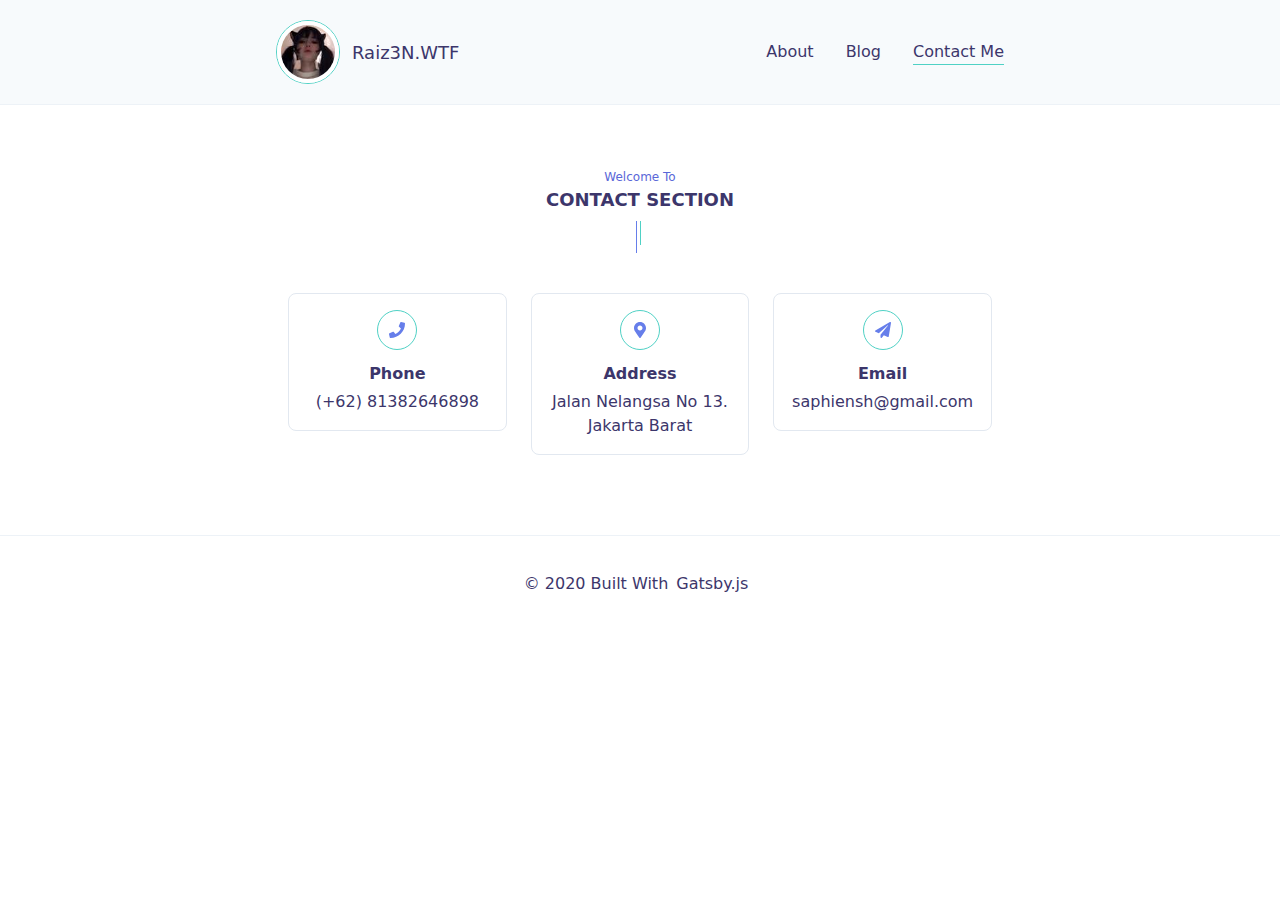
<file: contact/index.html>
<!DOCTYPE html><html lang="en"><head><meta charSet="utf-8"/><meta http-equiv="x-ua-compatible" content="ie=edge"/><meta name="viewport" content="width=device-width, initial-scale=1, shrink-to-fit=no"/><style data-href="/styles.c5acc66f6851c3b32223.css">/*! normalize.css v8.0.1 | MIT License | github.com/necolas/normalize.css */html{line-height:1.15;-webkit-text-size-adjust:100%}body{margin:0}main{display:block}h1{font-size:2em;margin:.67em 0}hr{box-sizing:content-box;height:0;overflow:visible}pre{font-family:monospace,monospace;font-size:1em}a{background-color:transparent}abbr[title]{border-bottom:none;text-decoration:underline;-webkit-text-decoration:underline dotted;text-decoration:underline dotted}b,strong{font-weight:bolder}code,kbd,samp{font-family:monospace,monospace;font-size:1em}small{font-size:80%}sub,sup{font-size:75%;line-height:0;position:relative;vertical-align:baseline}sub{bottom:-.25em}sup{top:-.5em}img{border-style:none}button,input,optgroup,select,textarea{font-family:inherit;font-size:100%;line-height:1.15;margin:0}button,input{overflow:visible}button,select{text-transform:none}[type=button],[type=reset],[type=submit],button{-webkit-appearance:button}[type=button]::-moz-focus-inner,[type=reset]::-moz-focus-inner,[type=submit]::-moz-focus-inner,button::-moz-focus-inner{border-style:none;padding:0}[type=button]:-moz-focusring,[type=reset]:-moz-focusring,[type=submit]:-moz-focusring,button:-moz-focusring{outline:1px dotted ButtonText}fieldset{padding:.35em .75em .625em}legend{box-sizing:border-box;color:inherit;display:table;max-width:100%;padding:0;white-space:normal}progress{vertical-align:baseline}textarea{overflow:auto}[type=checkbox],[type=radio]{box-sizing:border-box;padding:0}[type=number]::-webkit-inner-spin-button,[type=number]::-webkit-outer-spin-button{height:auto}[type=search]{-webkit-appearance:textfield;outline-offset:-2px}[type=search]::-webkit-search-decoration{-webkit-appearance:none}::-webkit-file-upload-button{-webkit-appearance:button;font:inherit}details{display:block}summary{display:list-item}[hidden],template{display:none}blockquote,dd,dl,figure,h1,h2,h3,h4,h5,h6,hr,p,pre{margin:0}button{background-color:transparent;background-image:none;padding:0}button:focus{outline:1px dotted;outline:5px auto -webkit-focus-ring-color}fieldset,ol,ul{margin:0;padding:0}ol,ul{list-style:none}html{font-family:system-ui,-apple-system,BlinkMacSystemFont,Segoe UI,Roboto,Helvetica Neue,Arial,Noto Sans,sans-serif,Apple Color Emoji,Segoe UI Emoji,Segoe UI Symbol,Noto Color Emoji;line-height:1.5}*,:after,:before{box-sizing:border-box;border:0 solid #e2e8f0}hr{border-top-width:1px}img{border-style:solid}textarea{resize:vertical}input::-webkit-input-placeholder,textarea::-webkit-input-placeholder{color:#a0aec0}input::-moz-placeholder,textarea::-moz-placeholder{color:#a0aec0}input:-ms-input-placeholder,textarea:-ms-input-placeholder{color:#a0aec0}input::-ms-input-placeholder,textarea::-ms-input-placeholder{color:#a0aec0}input::placeholder,textarea::placeholder{color:#a0aec0}[role=button],button{cursor:pointer}table{border-collapse:collapse}h1,h2,h3,h4,h5,h6{font-size:inherit;font-weight:inherit}a{color:inherit;text-decoration:inherit}button,input,optgroup,select,textarea{padding:0;line-height:inherit;color:inherit}code,kbd,pre,samp{font-family:Menlo,Monaco,Consolas,Liberation Mono,Courier New,monospace}audio,canvas,embed,iframe,img,object,svg,video{display:block;vertical-align:middle}img,video{max-width:100%;height:auto}.container{width:100%}@media (min-width:640px){.container{max-width:640px}}@media (min-width:768px){.container{max-width:768px}}@media (min-width:1024px){.container{max-width:1024px}}@media (min-width:1280px){.container{max-width:1280px}}.bg-white{background-color:#fff}.bg-gray-100{background-color:#f7fafc}.bg-gray-300{background-color:#e2e8f0}.bg-teal-300{background-color:#81e6d9}.bg-teal-400{background-color:#4fd1c5}.bg-indigo-100{background-color:#ebf4ff}.bg-indigo-500{background-color:#667eea}.border-transparent{border-color:transparent}.border-white{border-color:#fff}.border-gray-200{border-color:#edf2f7}.border-gray-300{border-color:#e2e8f0}.border-teal-300{border-color:#81e6d9}.border-teal-400{border-color:#4fd1c5}.border-indigo-100{border-color:#ebf4ff}.border-indigo-200{border-color:#c3dafe}.rounded{border-radius:.25rem}.rounded-lg{border-radius:.5rem}.rounded-full{border-radius:9999px}.border-4{border-width:4px}.border{border-width:1px}.border-t{border-top-width:1px}.border-b{border-bottom-width:1px}.border-l{border-left-width:1px}.cursor-pointer{cursor:pointer}.block{display:block}.inline-block{display:inline-block}.flex{display:flex}.hidden{display:none}.flex-col{flex-direction:column}.flex-wrap{flex-wrap:wrap}.items-end{align-items:flex-end}.items-center{align-items:center}.justify-center{justify-content:center}.justify-between{justify-content:space-between}.order-last{order:9999}.font-semibold{font-weight:600}.font-bold{font-weight:700}.h-2{height:.5rem}.h-3{height:.75rem}.h-5{height:1.25rem}.h-6{height:1.5rem}.h-8{height:2rem}.h-10{height:2.5rem}.h-16{height:4rem}.h-px{height:1px}.h-full{height:100%}.text-xs{font-size:.75rem}.text-lg{font-size:1.125rem}.m-0{margin:0}.mx-2{margin-left:.5rem;margin-right:.5rem}.mx-3{margin-left:.75rem;margin-right:.75rem}.my-4{margin-top:1rem;margin-bottom:1rem}.mx-auto{margin-left:auto;margin-right:auto}.ml-0{margin-left:0}.mt-1{margin-top:.25rem}.mb-1{margin-bottom:.25rem}.ml-1{margin-left:.25rem}.mr-2{margin-right:.5rem}.mb-2{margin-bottom:.5rem}.mt-3{margin-top:.75rem}.mr-3{margin-right:.75rem}.mt-4{margin-top:1rem}.mb-4{margin-bottom:1rem}.mb-6{margin-bottom:1.5rem}.mb-8{margin-bottom:2rem}.mt-10{margin-top:2.5rem}.mb-10{margin-bottom:2.5rem}.mt-auto{margin-top:auto}.mr-auto{margin-right:auto}.-mt-2{margin-top:-.5rem}.-mt-px{margin-top:-1px}.-mb-px{margin-bottom:-1px}.max-w-screen-md{max-width:768px}.min-h-screen{min-height:100vh}.opacity-0{opacity:0}.overflow-hidden{overflow:hidden}.p-3{padding:.75rem}.p-4{padding:1rem}.p-5{padding:1.25rem}.py-1{padding-top:.25rem;padding-bottom:.25rem}.py-2{padding-top:.5rem;padding-bottom:.5rem}.px-2{padding-left:.5rem;padding-right:.5rem}.py-4{padding-top:1rem;padding-bottom:1rem}.py-8{padding-top:2rem;padding-bottom:2rem}.px-8{padding-left:2rem;padding-right:2rem}.pb-0{padding-bottom:0}.pt-2{padding-top:.5rem}.absolute{position:absolute}.relative{position:relative}.left-0{left:0}.text-left{text-align:left}.text-center{text-align:center}.text-indigo-500{color:#667eea}.text-indigo-600{color:#5a67d8}.text-indigo-900{color:#3c366b}.hover\:text-indigo-600:hover{color:#5a67d8}.hover\:text-indigo-700:hover{color:#4c51bf}.hover\:text-indigo-900:hover{color:#3c366b}.uppercase{text-transform:uppercase}.visible{visibility:visible}.invisible{visibility:hidden}.w-2{width:.5rem}.w-3{width:.75rem}.w-6{width:1.5rem}.w-8{width:2rem}.w-10{width:2.5rem}.w-16{width:4rem}.w-px{width:1px}.w-full{width:100%}.transform{--transform-translate-x:0;--transform-translate-y:0;--transform-rotate:0;--transform-skew-x:0;--transform-skew-y:0;--transform-scale-x:1;--transform-scale-y:1;transform:translateX(var(--transform-translate-x)) translateY(var(--transform-translate-y)) rotate(var(--transform-rotate)) skewX(var(--transform-skew-x)) skewY(var(--transform-skew-y)) scaleX(var(--transform-scale-x)) scaleY(var(--transform-scale-y))}.transition{transition-property:background-color,border-color,color,fill,stroke,opacity,box-shadow,transform}@media (min-width:640px){.sm\:flex{display:flex}.sm\:hidden{display:none}.sm\:flex-row{flex-direction:row}.sm\:order-none{order:0}.sm\:my-0{margin-bottom:0}.sm\:mt-0,.sm\:my-0{margin-top:0}.sm\:ml-8{margin-left:2rem}.sm\:py-16{padding-top:4rem;padding-bottom:4rem}.sm\:w-auto{width:auto}.sm\:w-1\/2{width:50%}.sm\:w-1\/3{width:33.333333%}.sm\:w-2\/3{width:66.666667%}}</style><meta name="generator" content="Gatsby 2.21.0"/><title data-react-helmet="true">Contact | Raiz3N.WTF</title><meta data-react-helmet="true" name="description" content="Welcome to my personal website! Hope u enjoy here."/><meta data-react-helmet="true" property="og:title" content="Contact"/><meta data-react-helmet="true" property="og:description" content="Welcome to my personal website! Hope u enjoy here."/><meta data-react-helmet="true" property="og:type" content="website"/><meta data-react-helmet="true" name="twitter:card" content="summary"/><meta data-react-helmet="true" name="twitter:creator" content="ftrhadtya_"/><meta data-react-helmet="true" name="twitter:title" content="Contact"/><meta data-react-helmet="true" name="twitter:description" content="Welcome to my personal website! Hope u enjoy here."/><link rel="icon" href="/favicon-32x32.png?v=e6a0cc6315b799090e26085fc3f1516a"/><link rel="manifest" href="/manifest.webmanifest"/><meta name="theme-color" content="#9a91c4"/><link rel="apple-touch-icon" sizes="48x48" href="/icons/icon-48x48.png?v=e6a0cc6315b799090e26085fc3f1516a"/><link rel="apple-touch-icon" sizes="72x72" href="/icons/icon-72x72.png?v=e6a0cc6315b799090e26085fc3f1516a"/><link rel="apple-touch-icon" sizes="96x96" href="/icons/icon-96x96.png?v=e6a0cc6315b799090e26085fc3f1516a"/><link rel="apple-touch-icon" sizes="144x144" href="/icons/icon-144x144.png?v=e6a0cc6315b799090e26085fc3f1516a"/><link rel="apple-touch-icon" sizes="192x192" href="/icons/icon-192x192.png?v=e6a0cc6315b799090e26085fc3f1516a"/><link rel="apple-touch-icon" sizes="256x256" href="/icons/icon-256x256.png?v=e6a0cc6315b799090e26085fc3f1516a"/><link rel="apple-touch-icon" sizes="384x384" href="/icons/icon-384x384.png?v=e6a0cc6315b799090e26085fc3f1516a"/><link rel="apple-touch-icon" sizes="512x512" href="/icons/icon-512x512.png?v=e6a0cc6315b799090e26085fc3f1516a"/><style data-styled="" data-styled-version="5.1.0">.dDogce{-webkit-flex-direction:column;-ms-flex-direction:column;flex-direction:column;width:100%;-webkit-order:9999;-ms-flex-order:9999;order:9999;margin-top:1rem;margin-bottom:1rem;display:none;}/*!sc*/
@media (min-width:640px){.dDogce{display:-webkit-box;display:-webkit-flex;display:-ms-flexbox;display:flex;-webkit-flex-direction:row;-ms-flex-direction:row;flex-direction:row;width:auto;-webkit-order:0;-ms-flex-order:0;order:0;margin-top:0;margin-bottom:0;}}/*!sc*/
data-styled.g1[id="styles__MainNav-sc-64z6lt-0"]{content:"dDogce,"}/*!sc*/
.fcPPWm{position:relative;color:#3c366b;border-bottom-width:1px;border-color:transparent;margin-left:0;margin-top:0.75rem;width:-webkit-max-content;width:-moz-max-content;width:max-content;}/*!sc*/
.fcPPWm:hover{color:#3c366b;}/*!sc*/
@media (min-width:640px){.fcPPWm{margin-left:2rem;margin-top:0;}}/*!sc*/
.fcPPWm.active{border-color:#4fd1c5;}/*!sc*/
.fcPPWm:before{position:absolute;width:100%;background-color:#4fd1c5;height:1px;left:0;visibility:hidden;content:'';bottom:-1px;-webkit-transform:scaleX(0);-ms-transform:scaleX(0);transform:scaleX(0);-webkit-transition:0.2s;transition:0.2s;}/*!sc*/
.fcPPWm:hover:before{visibility:visible;-webkit-transform:scaleX(1);-ms-transform:scaleX(1);transform:scaleX(1);}/*!sc*/
data-styled.g2[id="styles__MainNavItem-sc-64z6lt-1"]{content:"fcPPWm,"}/*!sc*/
.ewchn{display:-webkit-box;display:-webkit-flex;display:-ms-flexbox;display:flex;-webkit-flex-direction:column;-ms-flex-direction:column;flex-direction:column;-webkit-align-items:flex-end;-webkit-box-align:flex-end;-ms-flex-align:flex-end;align-items:flex-end;-webkit-box-pack:center;-webkit-justify-content:center;-ms-flex-pack:center;justify-content:center;cursor:pointer;width:1.5rem;height:1.25rem;outline:none !important;}/*!sc*/
@media (min-width:640px){.ewchn{display:none;}}/*!sc*/
.ewchn span{background-color:#667eea;display:inline-block;width:1.5rem;height:1px;-webkit-transition:0.2s;transition:0.2s;}/*!sc*/
.ewchn span:first-child{margin-bottom:0.25rem;-webkit-transform:none;-ms-transform:none;transform:none;}/*!sc*/
.ewchn span:last-child{margin-top:0.25rem;-webkit-transform:none;-ms-transform:none;transform:none;}/*!sc*/
.ewchn span:nth-child(2){background-color:#4fd1c5;display:inline-block;width:2rem;height:1px;opacity:undefined;-webkit-transform:none;-ms-transform:none;transform:none;}/*!sc*/
data-styled.g3[id="styles__ToogleMainNav-sc-64z6lt-2"]{content:"ewchn,"}/*!sc*/
.iHpZjg{display:-webkit-box;display:-webkit-flex;display:-ms-flexbox;display:flex;-webkit-align-items:center;-webkit-box-align:center;-ms-flex-align:center;align-items:center;margin-right:auto;color:#3c366b;}/*!sc*/
.iHpZjg:hover{color:#3c366b;}/*!sc*/
data-styled.g4[id="styles__Logo-f0giem-0"]{content:"iHpZjg,"}/*!sc*/
.kHitGn{font-size:1.125rem;}/*!sc*/
data-styled.g5[id="styles__Text-f0giem-1"]{content:"kHitGn,"}/*!sc*/
.bnDEOe{width:4rem;height:4rem;margin-right:0.75rem;border-width:1px;border-color:#4fd1c5;border-radius:9999px;}/*!sc*/
.bnDEOe img{border-width:4px;border-color:#fff;border-radius:9999px;}/*!sc*/
data-styled.g6[id="styles__Image-f0giem-2"]{content:"bnDEOe,"}/*!sc*/
.egRDkj{display:-webkit-box;display:-webkit-flex;display:-ms-flexbox;display:flex;-webkit-flex-wrap:wrap;-ms-flex-wrap:wrap;flex-wrap:wrap;max-width:768px;width:100%;margin-left:auto;margin-right:auto;padding:1.25rem;padding-top:2rem;padding-bottom:2rem;}/*!sc*/
@media (min-width:640px){.egRDkj{padding-top:4rem;padding-bottom:4rem;}}/*!sc*/
.glCYoR{display:-webkit-box;display:-webkit-flex;display:-ms-flexbox;display:flex;-webkit-flex-wrap:wrap;-ms-flex-wrap:wrap;flex-wrap:wrap;max-width:768px;width:100%;margin-left:auto;margin-right:auto;padding:1.25rem;}/*!sc*/
data-styled.g7[id="styles__Container-mc4sp4-0"]{content:"egRDkj,glCYoR,"}/*!sc*/
.kREIal{background-color:#f7fafc;border-bottom-width:1px;border-color:#edf2f7;margin-bottom:-1px;}/*!sc*/
data-styled.g8[id="styles__Header-sc-1cg8498-0"]{content:"kREIal,"}/*!sc*/
.eetJuE{display:-webkit-box;display:-webkit-flex;display:-ms-flexbox;display:flex;-webkit-flex-wrap:wrap;-ms-flex-wrap:wrap;flex-wrap:wrap;max-width:768px;width:100%;margin-left:auto;margin-right:auto;padding:1.25rem;-webkit-align-items:center;-webkit-box-align:center;-ms-flex-align:center;align-items:center;}/*!sc*/
data-styled.g9[id="styles__Wrapper-sc-1cg8498-1"]{content:"eetJuE,"}/*!sc*/
.jnzlAk{border-top-width:1px;border-color:#edf2f7;padding-top:1rem;padding-bottom:1rem;}/*!sc*/
data-styled.g10[id="styles__Footer-sc-1d4y6v3-0"]{content:"jnzlAk,"}/*!sc*/
.iHeDUT{display:-webkit-box;display:-webkit-flex;display:-ms-flexbox;display:flex;-webkit-align-items:center;-webkit-box-align:center;-ms-flex-align:center;align-items:center;-webkit-box-pack:center;-webkit-justify-content:center;-ms-flex-pack:center;justify-content:center;width:100%;}/*!sc*/
.iHeDUT a{color:#3c366b;margin-left:0.5rem;margin-right:0.5rem;}/*!sc*/
.iHeDUT a:hover{color:#5a67d8;}/*!sc*/
data-styled.g11[id="styles__Links-sc-1d4y6v3-1"]{content:"iHeDUT,"}/*!sc*/
.iXPGaL{color:#3c366b;margin-left:0.5rem;margin-right:0.5rem;}/*!sc*/
.iXPGaL:hover{color:#5a67d8;}/*!sc*/
data-styled.g12[id="styles__Link-sc-1d4y6v3-2"]{content:"iXPGaL,"}/*!sc*/
.gOSwAU{display:-webkit-box;display:-webkit-flex;display:-ms-flexbox;display:flex;-webkit-flex-direction:column;-ms-flex-direction:column;flex-direction:column;min-height:100vh;}/*!sc*/
data-styled.g13[id="styles__Layout-sc-1dw9mse-0"]{content:"gOSwAU,"}/*!sc*/
.KNULl{display:-webkit-box;display:-webkit-flex;display:-ms-flexbox;display:flex;-webkit-flex-direction:column;-ms-flex-direction:column;flex-direction:column;width:100%;}/*!sc*/
data-styled.g14[id="styles__TitleSection-zf6ohz-0"]{content:"KNULl,"}/*!sc*/
.iEzEex{text-transform:uppercase;margin-bottom:1rem;font-size:1.125rem;font-weight:700;width:100%;text-align:left;text-align:center;}/*!sc*/
data-styled.g15[id="styles__Title-zf6ohz-1"]{content:"iEzEex,"}/*!sc*/
.bhsbTo{font-size:0.75rem;color:#5a67d8;width:100%;text-align:left;text-align:center;}/*!sc*/
data-styled.g16[id="styles__SubTitle-zf6ohz-2"]{content:"bhsbTo,"}/*!sc*/
.bmyDZj{position:relative;width:0.5rem;height:2rem;margin-bottom:1.5rem;margin-top:-0.5rem;margin-left:auto;margin-right:auto;}/*!sc*/
.bmyDZj:before{content:'';background-color:#667eea;height:100%;width:1px;position:absolute;left:0;}/*!sc*/
.bmyDZj:after{content:'';background-color:#4fd1c5;height:1.5rem;width:1px;position:absolute;margin-left:0.25rem;}/*!sc*/
data-styled.g17[id="styles__Separator-zf6ohz-3"]{content:"bmyDZj,"}/*!sc*/
.hjEhgT{display:-webkit-box;display:-webkit-flex;display:-ms-flexbox;display:flex;-webkit-flex-direction:column;-ms-flex-direction:column;flex-direction:column;margin-top:1rem;margin-bottom:1rem;margin-left:0.75rem;margin-right:0.75rem;padding:1rem;background-color:#fff;border-radius:0.5rem;border-width:1px;border-color:#e2e8f0;-webkit-align-items:center;-webkit-box-align:center;-ms-flex-align:center;align-items:center;}/*!sc*/
data-styled.g28[id="styles__InfoBlock-sc-4wnsej-0"]{content:"hjEhgT,"}/*!sc*/
.hZSTUp{display:-webkit-box;display:-webkit-flex;display:-ms-flexbox;display:flex;-webkit-align-items:center;-webkit-box-align:center;-ms-flex-align:center;align-items:center;-webkit-box-pack:center;-webkit-justify-content:center;-ms-flex-pack:center;justify-content:center;width:2.5rem;height:2.5rem;color:#667eea;border-width:1px;border-color:#4fd1c5;border-radius:9999px;margin-bottom:0.5rem;}/*!sc*/
data-styled.g29[id="styles__Icon-sc-4wnsej-1"]{content:"hZSTUp,"}/*!sc*/
.kvYzZF{text-align:center;}/*!sc*/
data-styled.g30[id="styles__Wrapper-sc-4wnsej-2"]{content:"kvYzZF,"}/*!sc*/
.fWEJpI{margin-top:0.25rem;font-weight:600;}/*!sc*/
data-styled.g31[id="styles__Title-sc-4wnsej-3"]{content:"fWEJpI,"}/*!sc*/
.digUOq{margin-top:0.25rem;}/*!sc*/
data-styled.g32[id="styles__Content-sc-4wnsej-4"]{content:"digUOq,"}/*!sc*/
.lgtGty{width:100%;}/*!sc*/
@media (min-width:640px){.lgtGty{width:33.333333%;}}/*!sc*/
data-styled.g33[id="styles__ContactInfoItem-sc-1iiwbvq-0"]{content:"lgtGty,"}/*!sc*/
body{margin:0;color:#3c366b;background-color:#fff;}/*!sc*/
a{color:#5a67d8;}/*!sc*/
a:hover{color:#4c51bf;}/*!sc*/
p + p{margin-top:0.75rem;}/*!sc*/
data-styled.g40[id="sc-global-SVgEa1"]{content:"sc-global-SVgEa1,"}/*!sc*/
</style><link as="script" rel="preload" href="/webpack-runtime-ff07cd542af6349cd717.js"/><link as="script" rel="preload" href="/framework-3a6df7ec1f80a9f60cdf.js"/><link as="script" rel="preload" href="/app-18d81453f986626bee5b.js"/><link as="script" rel="preload" href="/styles-2784bacaa009e3e009ba.js"/><link as="script" rel="preload" href="/05d954cf-79ddd11004d2497d30c0.js"/><link as="script" rel="preload" href="/a9a7754c-3986bab70a12ed71489e.js"/><link as="script" rel="preload" href="/cb1608f2-98325feef24e9294eea3.js"/><link as="script" rel="preload" href="/component---src-pages-contact-tsx-9f96f62800c3c57044f9.js"/><link as="fetch" rel="preload" href="/page-data/contact/page-data.json" crossorigin="anonymous"/><link as="fetch" rel="preload" href="/page-data/app-data.json" crossorigin="anonymous"/></head><body><div id="___gatsby"><div style="outline:none" tabindex="-1" id="gatsby-focus-wrapper"><main class="styles__Layout-sc-1dw9mse-0 gOSwAU"><header class="styles__Header-sc-1cg8498-0 kREIal"><div class="styles__Container-mc4sp4-0 styles__Wrapper-sc-1cg8498-1 eetJuE"><a class="styles__Logo-f0giem-0 iHpZjg" href="/"><figure class="styles__Image-f0giem-2 bnDEOe"><div class=" gatsby-image-wrapper" style="position:relative;overflow:hidden"><div aria-hidden="true" style="width:100%;padding-bottom:100%"></div><img aria-hidden="true" src="[data-uri]" alt="Raiz3N.WTF" style="position:absolute;top:0;left:0;width:100%;height:100%;object-fit:cover;object-position:center;opacity:1;transition-delay:500ms"/><noscript><picture><source srcset="/static/f540d95488731b4f530101f9677796d9/a0bab/prof1.jpg 20w,
/static/f540d95488731b4f530101f9677796d9/b13df/prof1.jpg 40w,
/static/f540d95488731b4f530101f9677796d9/4e333/prof1.jpg 80w,
/static/f540d95488731b4f530101f9677796d9/b2712/prof1.jpg 120w,
/static/f540d95488731b4f530101f9677796d9/e75b5/prof1.jpg 160w,
/static/f540d95488731b4f530101f9677796d9/f422e/prof1.jpg 640w" sizes="(max-width: 80px) 100vw, 80px" /><img loading="lazy" sizes="(max-width: 80px) 100vw, 80px" srcset="/static/f540d95488731b4f530101f9677796d9/a0bab/prof1.jpg 20w,
/static/f540d95488731b4f530101f9677796d9/b13df/prof1.jpg 40w,
/static/f540d95488731b4f530101f9677796d9/4e333/prof1.jpg 80w,
/static/f540d95488731b4f530101f9677796d9/b2712/prof1.jpg 120w,
/static/f540d95488731b4f530101f9677796d9/e75b5/prof1.jpg 160w,
/static/f540d95488731b4f530101f9677796d9/f422e/prof1.jpg 640w" src="/static/f540d95488731b4f530101f9677796d9/4e333/prof1.jpg" alt="Raiz3N.WTF" style="position:absolute;top:0;left:0;opacity:1;width:100%;height:100%;object-fit:cover;object-position:center"/></picture></noscript></div></figure><h1 class="styles__Text-f0giem-1 kHitGn">Raiz3N.WTF</h1></a><nav class="styles__MainNav-sc-64z6lt-0 dDogce"><a whileTap="[object Object]" class="styles__MainNavItem-sc-64z6lt-1 fcPPWm" href="/">About</a><a whileTap="[object Object]" class="styles__MainNavItem-sc-64z6lt-1 fcPPWm" href="/blog/">Blog</a><a aria-current="page" whileTap="[object Object]" class="styles__MainNavItem-sc-64z6lt-1 fcPPWm active" href="/contact/">Contact Me</a></nav><button class="styles__ToogleMainNav-sc-64z6lt-2 ewchn"><span></span><span></span><span></span></button></div></header><div style="opacity:0;transform:translateY(30px) translateZ(0)"><div class="styles__Container-mc4sp4-0 egRDkj"><div class="styles__TitleSection-zf6ohz-0 KNULl"><h4 class="styles__SubTitle-zf6ohz-2 bhsbTo">Welcome To</h4><h2 class="styles__Title-zf6ohz-1 iEzEex">Contact Section</h2><h2 class="styles__Separator-zf6ohz-3 bmyDZj"></h2></div><div class="styles__ContactInfoItem-sc-1iiwbvq-0 lgtGty"><div class="styles__InfoBlock-sc-4wnsej-0 hjEhgT"><span class="styles__Icon-sc-4wnsej-1 hZSTUp"><svg aria-hidden="true" focusable="false" data-prefix="fas" data-icon="phone" class="svg-inline--fa fa-phone fa-w-16 " role="img" xmlns="http://www.w3.org/2000/svg" viewBox="0 0 512 512"><path fill="currentColor" d="M493.4 24.6l-104-24c-11.3-2.6-22.9 3.3-27.5 13.9l-48 112c-4.2 9.8-1.4 21.3 6.9 28l60.6 49.6c-36 76.7-98.9 140.5-177.2 177.2l-49.6-60.6c-6.8-8.3-18.2-11.1-28-6.9l-112 48C3.9 366.5-2 378.1.6 389.4l24 104C27.1 504.2 36.7 512 48 512c256.1 0 464-207.5 464-464 0-11.2-7.7-20.9-18.6-23.4z"></path></svg></span><div class="styles__Wrapper-sc-4wnsej-2 kvYzZF"><h3 class="styles__Title-sc-4wnsej-3 fWEJpI">Phone</h3><p class="styles__Content-sc-4wnsej-4 digUOq">(+62) 81382646898</p></div></div></div><div class="styles__ContactInfoItem-sc-1iiwbvq-0 lgtGty"><div class="styles__InfoBlock-sc-4wnsej-0 hjEhgT"><span class="styles__Icon-sc-4wnsej-1 hZSTUp"><svg aria-hidden="true" focusable="false" data-prefix="fas" data-icon="map-marker-alt" class="svg-inline--fa fa-map-marker-alt fa-w-12 " role="img" xmlns="http://www.w3.org/2000/svg" viewBox="0 0 384 512"><path fill="currentColor" d="M172.268 501.67C26.97 291.031 0 269.413 0 192 0 85.961 85.961 0 192 0s192 85.961 192 192c0 77.413-26.97 99.031-172.268 309.67-9.535 13.774-29.93 13.773-39.464 0zM192 272c44.183 0 80-35.817 80-80s-35.817-80-80-80-80 35.817-80 80 35.817 80 80 80z"></path></svg></span><div class="styles__Wrapper-sc-4wnsej-2 kvYzZF"><h3 class="styles__Title-sc-4wnsej-3 fWEJpI">Address</h3><p class="styles__Content-sc-4wnsej-4 digUOq">Jalan Nelangsa No 13. Jakarta Barat</p></div></div></div><div class="styles__ContactInfoItem-sc-1iiwbvq-0 lgtGty"><div class="styles__InfoBlock-sc-4wnsej-0 hjEhgT"><span class="styles__Icon-sc-4wnsej-1 hZSTUp"><svg aria-hidden="true" focusable="false" data-prefix="fas" data-icon="paper-plane" class="svg-inline--fa fa-paper-plane fa-w-16 " role="img" xmlns="http://www.w3.org/2000/svg" viewBox="0 0 512 512"><path fill="currentColor" d="M476 3.2L12.5 270.6c-18.1 10.4-15.8 35.6 2.2 43.2L121 358.4l287.3-253.2c5.5-4.9 13.3 2.6 8.6 8.3L176 407v80.5c0 23.6 28.5 32.9 42.5 15.8L282 426l124.6 52.2c14.2 6 30.4-2.9 33-18.2l72-432C515 7.8 493.3-6.8 476 3.2z"></path></svg></span><div class="styles__Wrapper-sc-4wnsej-2 kvYzZF"><h3 class="styles__Title-sc-4wnsej-3 fWEJpI">Email</h3><p class="styles__Content-sc-4wnsej-4 digUOq">saphiensh@gmail.com</p></div></div></div></div><footer class="styles__Footer-sc-1d4y6v3-0 jnzlAk"><div class="styles__Container-mc4sp4-0 glCYoR"><div class="styles__Links-sc-1d4y6v3-1 iHeDUT">© 2020 Built With<a href="https://facebook.com/rai.aspx5" rel="noreferrer noopener" target="_blank" class="styles__Link-sc-1d4y6v3-2 iXPGaL">Gatsby.js</a></div></div></footer></div></main></div><div id="gatsby-announcer" style="position:absolute;top:0;width:1px;height:1px;padding:0;overflow:hidden;clip:rect(0, 0, 0, 0);white-space:nowrap;border:0" aria-live="assertive" aria-atomic="true"></div></div><script id="gatsby-script-loader">/*<![CDATA[*/window.pagePath="/contact/";/*]]>*/</script><script id="gatsby-chunk-mapping">/*<![CDATA[*/window.___chunkMapping={"app":["/app-18d81453f986626bee5b.js"],"component---cache-caches-gatsby-plugin-offline-app-shell-js":["/component---cache-caches-gatsby-plugin-offline-app-shell-js-d4a871add3d7e35f94d9.js"],"component---src-pages-404-tsx":["/component---src-pages-404-tsx-7a58bdd76712b3aba567.js"],"component---src-pages-blog-tsx":["/component---src-pages-blog-tsx-b620066f9920a09419eb.js"],"component---src-pages-contact-tsx":["/component---src-pages-contact-tsx-9f96f62800c3c57044f9.js"],"component---src-pages-index-tsx":["/component---src-pages-index-tsx-c1e1546358eae8b2de55.js"],"component---src-templates-blog-post-index-tsx":["/component---src-templates-blog-post-index-tsx-47eaba654e9de9e99216.js"]};/*]]>*/</script><script src="/component---src-pages-contact-tsx-9f96f62800c3c57044f9.js" async=""></script><script src="/cb1608f2-98325feef24e9294eea3.js" async=""></script><script src="/a9a7754c-3986bab70a12ed71489e.js" async=""></script><script src="/05d954cf-79ddd11004d2497d30c0.js" async=""></script><script src="/styles-2784bacaa009e3e009ba.js" async=""></script><script src="/app-18d81453f986626bee5b.js" async=""></script><script src="/framework-3a6df7ec1f80a9f60cdf.js" async=""></script><script src="/webpack-runtime-ff07cd542af6349cd717.js" async=""></script></body></html>
</file>
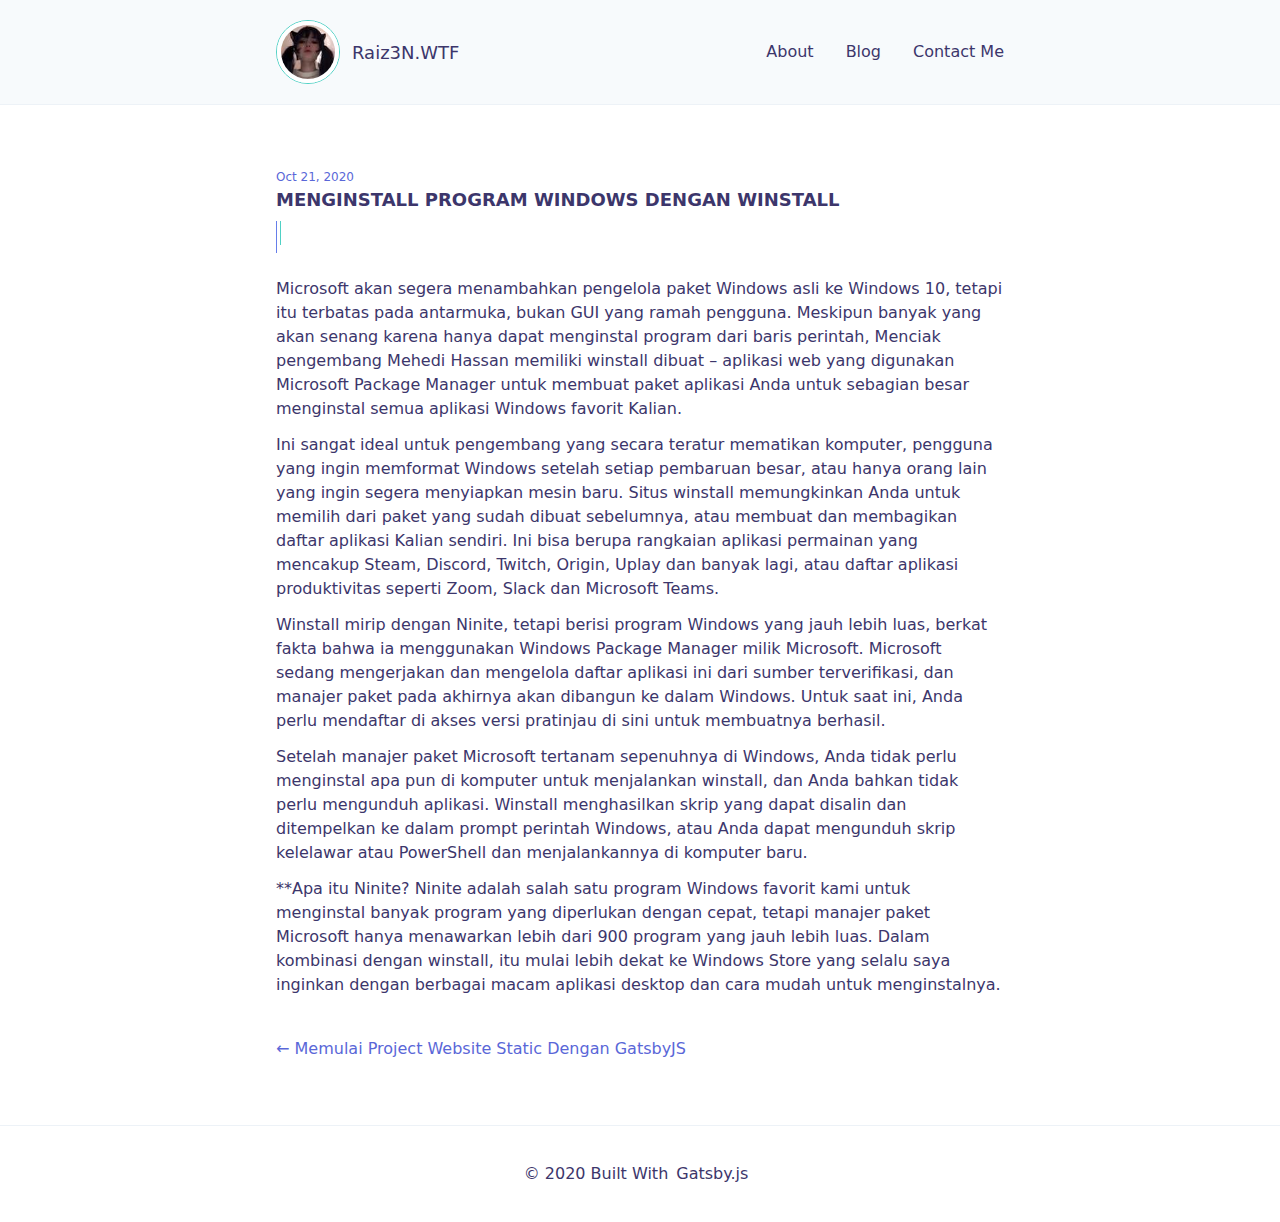
<file: blog/blog-post-1/index.html>
<!DOCTYPE html><html lang="en"><head><meta charSet="utf-8"/><meta http-equiv="x-ua-compatible" content="ie=edge"/><meta name="viewport" content="width=device-width, initial-scale=1, shrink-to-fit=no"/><style data-href="/styles.c5acc66f6851c3b32223.css">/*! normalize.css v8.0.1 | MIT License | github.com/necolas/normalize.css */html{line-height:1.15;-webkit-text-size-adjust:100%}body{margin:0}main{display:block}h1{font-size:2em;margin:.67em 0}hr{box-sizing:content-box;height:0;overflow:visible}pre{font-family:monospace,monospace;font-size:1em}a{background-color:transparent}abbr[title]{border-bottom:none;text-decoration:underline;-webkit-text-decoration:underline dotted;text-decoration:underline dotted}b,strong{font-weight:bolder}code,kbd,samp{font-family:monospace,monospace;font-size:1em}small{font-size:80%}sub,sup{font-size:75%;line-height:0;position:relative;vertical-align:baseline}sub{bottom:-.25em}sup{top:-.5em}img{border-style:none}button,input,optgroup,select,textarea{font-family:inherit;font-size:100%;line-height:1.15;margin:0}button,input{overflow:visible}button,select{text-transform:none}[type=button],[type=reset],[type=submit],button{-webkit-appearance:button}[type=button]::-moz-focus-inner,[type=reset]::-moz-focus-inner,[type=submit]::-moz-focus-inner,button::-moz-focus-inner{border-style:none;padding:0}[type=button]:-moz-focusring,[type=reset]:-moz-focusring,[type=submit]:-moz-focusring,button:-moz-focusring{outline:1px dotted ButtonText}fieldset{padding:.35em .75em .625em}legend{box-sizing:border-box;color:inherit;display:table;max-width:100%;padding:0;white-space:normal}progress{vertical-align:baseline}textarea{overflow:auto}[type=checkbox],[type=radio]{box-sizing:border-box;padding:0}[type=number]::-webkit-inner-spin-button,[type=number]::-webkit-outer-spin-button{height:auto}[type=search]{-webkit-appearance:textfield;outline-offset:-2px}[type=search]::-webkit-search-decoration{-webkit-appearance:none}::-webkit-file-upload-button{-webkit-appearance:button;font:inherit}details{display:block}summary{display:list-item}[hidden],template{display:none}blockquote,dd,dl,figure,h1,h2,h3,h4,h5,h6,hr,p,pre{margin:0}button{background-color:transparent;background-image:none;padding:0}button:focus{outline:1px dotted;outline:5px auto -webkit-focus-ring-color}fieldset,ol,ul{margin:0;padding:0}ol,ul{list-style:none}html{font-family:system-ui,-apple-system,BlinkMacSystemFont,Segoe UI,Roboto,Helvetica Neue,Arial,Noto Sans,sans-serif,Apple Color Emoji,Segoe UI Emoji,Segoe UI Symbol,Noto Color Emoji;line-height:1.5}*,:after,:before{box-sizing:border-box;border:0 solid #e2e8f0}hr{border-top-width:1px}img{border-style:solid}textarea{resize:vertical}input::-webkit-input-placeholder,textarea::-webkit-input-placeholder{color:#a0aec0}input::-moz-placeholder,textarea::-moz-placeholder{color:#a0aec0}input:-ms-input-placeholder,textarea:-ms-input-placeholder{color:#a0aec0}input::-ms-input-placeholder,textarea::-ms-input-placeholder{color:#a0aec0}input::placeholder,textarea::placeholder{color:#a0aec0}[role=button],button{cursor:pointer}table{border-collapse:collapse}h1,h2,h3,h4,h5,h6{font-size:inherit;font-weight:inherit}a{color:inherit;text-decoration:inherit}button,input,optgroup,select,textarea{padding:0;line-height:inherit;color:inherit}code,kbd,pre,samp{font-family:Menlo,Monaco,Consolas,Liberation Mono,Courier New,monospace}audio,canvas,embed,iframe,img,object,svg,video{display:block;vertical-align:middle}img,video{max-width:100%;height:auto}.container{width:100%}@media (min-width:640px){.container{max-width:640px}}@media (min-width:768px){.container{max-width:768px}}@media (min-width:1024px){.container{max-width:1024px}}@media (min-width:1280px){.container{max-width:1280px}}.bg-white{background-color:#fff}.bg-gray-100{background-color:#f7fafc}.bg-gray-300{background-color:#e2e8f0}.bg-teal-300{background-color:#81e6d9}.bg-teal-400{background-color:#4fd1c5}.bg-indigo-100{background-color:#ebf4ff}.bg-indigo-500{background-color:#667eea}.border-transparent{border-color:transparent}.border-white{border-color:#fff}.border-gray-200{border-color:#edf2f7}.border-gray-300{border-color:#e2e8f0}.border-teal-300{border-color:#81e6d9}.border-teal-400{border-color:#4fd1c5}.border-indigo-100{border-color:#ebf4ff}.border-indigo-200{border-color:#c3dafe}.rounded{border-radius:.25rem}.rounded-lg{border-radius:.5rem}.rounded-full{border-radius:9999px}.border-4{border-width:4px}.border{border-width:1px}.border-t{border-top-width:1px}.border-b{border-bottom-width:1px}.border-l{border-left-width:1px}.cursor-pointer{cursor:pointer}.block{display:block}.inline-block{display:inline-block}.flex{display:flex}.hidden{display:none}.flex-col{flex-direction:column}.flex-wrap{flex-wrap:wrap}.items-end{align-items:flex-end}.items-center{align-items:center}.justify-center{justify-content:center}.justify-between{justify-content:space-between}.order-last{order:9999}.font-semibold{font-weight:600}.font-bold{font-weight:700}.h-2{height:.5rem}.h-3{height:.75rem}.h-5{height:1.25rem}.h-6{height:1.5rem}.h-8{height:2rem}.h-10{height:2.5rem}.h-16{height:4rem}.h-px{height:1px}.h-full{height:100%}.text-xs{font-size:.75rem}.text-lg{font-size:1.125rem}.m-0{margin:0}.mx-2{margin-left:.5rem;margin-right:.5rem}.mx-3{margin-left:.75rem;margin-right:.75rem}.my-4{margin-top:1rem;margin-bottom:1rem}.mx-auto{margin-left:auto;margin-right:auto}.ml-0{margin-left:0}.mt-1{margin-top:.25rem}.mb-1{margin-bottom:.25rem}.ml-1{margin-left:.25rem}.mr-2{margin-right:.5rem}.mb-2{margin-bottom:.5rem}.mt-3{margin-top:.75rem}.mr-3{margin-right:.75rem}.mt-4{margin-top:1rem}.mb-4{margin-bottom:1rem}.mb-6{margin-bottom:1.5rem}.mb-8{margin-bottom:2rem}.mt-10{margin-top:2.5rem}.mb-10{margin-bottom:2.5rem}.mt-auto{margin-top:auto}.mr-auto{margin-right:auto}.-mt-2{margin-top:-.5rem}.-mt-px{margin-top:-1px}.-mb-px{margin-bottom:-1px}.max-w-screen-md{max-width:768px}.min-h-screen{min-height:100vh}.opacity-0{opacity:0}.overflow-hidden{overflow:hidden}.p-3{padding:.75rem}.p-4{padding:1rem}.p-5{padding:1.25rem}.py-1{padding-top:.25rem;padding-bottom:.25rem}.py-2{padding-top:.5rem;padding-bottom:.5rem}.px-2{padding-left:.5rem;padding-right:.5rem}.py-4{padding-top:1rem;padding-bottom:1rem}.py-8{padding-top:2rem;padding-bottom:2rem}.px-8{padding-left:2rem;padding-right:2rem}.pb-0{padding-bottom:0}.pt-2{padding-top:.5rem}.absolute{position:absolute}.relative{position:relative}.left-0{left:0}.text-left{text-align:left}.text-center{text-align:center}.text-indigo-500{color:#667eea}.text-indigo-600{color:#5a67d8}.text-indigo-900{color:#3c366b}.hover\:text-indigo-600:hover{color:#5a67d8}.hover\:text-indigo-700:hover{color:#4c51bf}.hover\:text-indigo-900:hover{color:#3c366b}.uppercase{text-transform:uppercase}.visible{visibility:visible}.invisible{visibility:hidden}.w-2{width:.5rem}.w-3{width:.75rem}.w-6{width:1.5rem}.w-8{width:2rem}.w-10{width:2.5rem}.w-16{width:4rem}.w-px{width:1px}.w-full{width:100%}.transform{--transform-translate-x:0;--transform-translate-y:0;--transform-rotate:0;--transform-skew-x:0;--transform-skew-y:0;--transform-scale-x:1;--transform-scale-y:1;transform:translateX(var(--transform-translate-x)) translateY(var(--transform-translate-y)) rotate(var(--transform-rotate)) skewX(var(--transform-skew-x)) skewY(var(--transform-skew-y)) scaleX(var(--transform-scale-x)) scaleY(var(--transform-scale-y))}.transition{transition-property:background-color,border-color,color,fill,stroke,opacity,box-shadow,transform}@media (min-width:640px){.sm\:flex{display:flex}.sm\:hidden{display:none}.sm\:flex-row{flex-direction:row}.sm\:order-none{order:0}.sm\:my-0{margin-bottom:0}.sm\:mt-0,.sm\:my-0{margin-top:0}.sm\:ml-8{margin-left:2rem}.sm\:py-16{padding-top:4rem;padding-bottom:4rem}.sm\:w-auto{width:auto}.sm\:w-1\/2{width:50%}.sm\:w-1\/3{width:33.333333%}.sm\:w-2\/3{width:66.666667%}}</style><meta name="generator" content="Gatsby 2.21.0"/><title data-react-helmet="true">Menginstall Program Windows Dengan Winstall | Raiz3N.WTF</title><meta data-react-helmet="true" name="description" content="Welcome to my personal website! Hope u enjoy here."/><meta data-react-helmet="true" property="og:title" content="Menginstall Program Windows Dengan Winstall"/><meta data-react-helmet="true" property="og:description" content="Welcome to my personal website! Hope u enjoy here."/><meta data-react-helmet="true" property="og:type" content="website"/><meta data-react-helmet="true" name="twitter:card" content="summary"/><meta data-react-helmet="true" name="twitter:creator" content="ftrhadtya_"/><meta data-react-helmet="true" name="twitter:title" content="Menginstall Program Windows Dengan Winstall"/><meta data-react-helmet="true" name="twitter:description" content="Welcome to my personal website! Hope u enjoy here."/><link rel="icon" href="/favicon-32x32.png?v=e6a0cc6315b799090e26085fc3f1516a"/><link rel="manifest" href="/manifest.webmanifest"/><meta name="theme-color" content="#9a91c4"/><link rel="apple-touch-icon" sizes="48x48" href="/icons/icon-48x48.png?v=e6a0cc6315b799090e26085fc3f1516a"/><link rel="apple-touch-icon" sizes="72x72" href="/icons/icon-72x72.png?v=e6a0cc6315b799090e26085fc3f1516a"/><link rel="apple-touch-icon" sizes="96x96" href="/icons/icon-96x96.png?v=e6a0cc6315b799090e26085fc3f1516a"/><link rel="apple-touch-icon" sizes="144x144" href="/icons/icon-144x144.png?v=e6a0cc6315b799090e26085fc3f1516a"/><link rel="apple-touch-icon" sizes="192x192" href="/icons/icon-192x192.png?v=e6a0cc6315b799090e26085fc3f1516a"/><link rel="apple-touch-icon" sizes="256x256" href="/icons/icon-256x256.png?v=e6a0cc6315b799090e26085fc3f1516a"/><link rel="apple-touch-icon" sizes="384x384" href="/icons/icon-384x384.png?v=e6a0cc6315b799090e26085fc3f1516a"/><link rel="apple-touch-icon" sizes="512x512" href="/icons/icon-512x512.png?v=e6a0cc6315b799090e26085fc3f1516a"/><style data-styled="" data-styled-version="5.1.0">.dDogce{-webkit-flex-direction:column;-ms-flex-direction:column;flex-direction:column;width:100%;-webkit-order:9999;-ms-flex-order:9999;order:9999;margin-top:1rem;margin-bottom:1rem;display:none;}/*!sc*/
@media (min-width:640px){.dDogce{display:-webkit-box;display:-webkit-flex;display:-ms-flexbox;display:flex;-webkit-flex-direction:row;-ms-flex-direction:row;flex-direction:row;width:auto;-webkit-order:0;-ms-flex-order:0;order:0;margin-top:0;margin-bottom:0;}}/*!sc*/
data-styled.g1[id="styles__MainNav-sc-64z6lt-0"]{content:"dDogce,"}/*!sc*/
.fcPPWm{position:relative;color:#3c366b;border-bottom-width:1px;border-color:transparent;margin-left:0;margin-top:0.75rem;width:-webkit-max-content;width:-moz-max-content;width:max-content;}/*!sc*/
.fcPPWm:hover{color:#3c366b;}/*!sc*/
@media (min-width:640px){.fcPPWm{margin-left:2rem;margin-top:0;}}/*!sc*/
.fcPPWm.active{border-color:#4fd1c5;}/*!sc*/
.fcPPWm:before{position:absolute;width:100%;background-color:#4fd1c5;height:1px;left:0;visibility:hidden;content:'';bottom:-1px;-webkit-transform:scaleX(0);-ms-transform:scaleX(0);transform:scaleX(0);-webkit-transition:0.2s;transition:0.2s;}/*!sc*/
.fcPPWm:hover:before{visibility:visible;-webkit-transform:scaleX(1);-ms-transform:scaleX(1);transform:scaleX(1);}/*!sc*/
data-styled.g2[id="styles__MainNavItem-sc-64z6lt-1"]{content:"fcPPWm,"}/*!sc*/
.ewchn{display:-webkit-box;display:-webkit-flex;display:-ms-flexbox;display:flex;-webkit-flex-direction:column;-ms-flex-direction:column;flex-direction:column;-webkit-align-items:flex-end;-webkit-box-align:flex-end;-ms-flex-align:flex-end;align-items:flex-end;-webkit-box-pack:center;-webkit-justify-content:center;-ms-flex-pack:center;justify-content:center;cursor:pointer;width:1.5rem;height:1.25rem;outline:none !important;}/*!sc*/
@media (min-width:640px){.ewchn{display:none;}}/*!sc*/
.ewchn span{background-color:#667eea;display:inline-block;width:1.5rem;height:1px;-webkit-transition:0.2s;transition:0.2s;}/*!sc*/
.ewchn span:first-child{margin-bottom:0.25rem;-webkit-transform:none;-ms-transform:none;transform:none;}/*!sc*/
.ewchn span:last-child{margin-top:0.25rem;-webkit-transform:none;-ms-transform:none;transform:none;}/*!sc*/
.ewchn span:nth-child(2){background-color:#4fd1c5;display:inline-block;width:2rem;height:1px;opacity:undefined;-webkit-transform:none;-ms-transform:none;transform:none;}/*!sc*/
data-styled.g3[id="styles__ToogleMainNav-sc-64z6lt-2"]{content:"ewchn,"}/*!sc*/
.iHpZjg{display:-webkit-box;display:-webkit-flex;display:-ms-flexbox;display:flex;-webkit-align-items:center;-webkit-box-align:center;-ms-flex-align:center;align-items:center;margin-right:auto;color:#3c366b;}/*!sc*/
.iHpZjg:hover{color:#3c366b;}/*!sc*/
data-styled.g4[id="styles__Logo-f0giem-0"]{content:"iHpZjg,"}/*!sc*/
.kHitGn{font-size:1.125rem;}/*!sc*/
data-styled.g5[id="styles__Text-f0giem-1"]{content:"kHitGn,"}/*!sc*/
.bnDEOe{width:4rem;height:4rem;margin-right:0.75rem;border-width:1px;border-color:#4fd1c5;border-radius:9999px;}/*!sc*/
.bnDEOe img{border-width:4px;border-color:#fff;border-radius:9999px;}/*!sc*/
data-styled.g6[id="styles__Image-f0giem-2"]{content:"bnDEOe,"}/*!sc*/
.egRDkj{display:-webkit-box;display:-webkit-flex;display:-ms-flexbox;display:flex;-webkit-flex-wrap:wrap;-ms-flex-wrap:wrap;flex-wrap:wrap;max-width:768px;width:100%;margin-left:auto;margin-right:auto;padding:1.25rem;padding-top:2rem;padding-bottom:2rem;}/*!sc*/
@media (min-width:640px){.egRDkj{padding-top:4rem;padding-bottom:4rem;}}/*!sc*/
.glCYoR{display:-webkit-box;display:-webkit-flex;display:-ms-flexbox;display:flex;-webkit-flex-wrap:wrap;-ms-flex-wrap:wrap;flex-wrap:wrap;max-width:768px;width:100%;margin-left:auto;margin-right:auto;padding:1.25rem;}/*!sc*/
data-styled.g7[id="styles__Container-mc4sp4-0"]{content:"egRDkj,glCYoR,"}/*!sc*/
.kREIal{background-color:#f7fafc;border-bottom-width:1px;border-color:#edf2f7;margin-bottom:-1px;}/*!sc*/
data-styled.g8[id="styles__Header-sc-1cg8498-0"]{content:"kREIal,"}/*!sc*/
.eetJuE{display:-webkit-box;display:-webkit-flex;display:-ms-flexbox;display:flex;-webkit-flex-wrap:wrap;-ms-flex-wrap:wrap;flex-wrap:wrap;max-width:768px;width:100%;margin-left:auto;margin-right:auto;padding:1.25rem;-webkit-align-items:center;-webkit-box-align:center;-ms-flex-align:center;align-items:center;}/*!sc*/
data-styled.g9[id="styles__Wrapper-sc-1cg8498-1"]{content:"eetJuE,"}/*!sc*/
.jnzlAk{border-top-width:1px;border-color:#edf2f7;padding-top:1rem;padding-bottom:1rem;}/*!sc*/
data-styled.g10[id="styles__Footer-sc-1d4y6v3-0"]{content:"jnzlAk,"}/*!sc*/
.iHeDUT{display:-webkit-box;display:-webkit-flex;display:-ms-flexbox;display:flex;-webkit-align-items:center;-webkit-box-align:center;-ms-flex-align:center;align-items:center;-webkit-box-pack:center;-webkit-justify-content:center;-ms-flex-pack:center;justify-content:center;width:100%;}/*!sc*/
.iHeDUT a{color:#3c366b;margin-left:0.5rem;margin-right:0.5rem;}/*!sc*/
.iHeDUT a:hover{color:#5a67d8;}/*!sc*/
data-styled.g11[id="styles__Links-sc-1d4y6v3-1"]{content:"iHeDUT,"}/*!sc*/
.iXPGaL{color:#3c366b;margin-left:0.5rem;margin-right:0.5rem;}/*!sc*/
.iXPGaL:hover{color:#5a67d8;}/*!sc*/
data-styled.g12[id="styles__Link-sc-1d4y6v3-2"]{content:"iXPGaL,"}/*!sc*/
.gOSwAU{display:-webkit-box;display:-webkit-flex;display:-ms-flexbox;display:flex;-webkit-flex-direction:column;-ms-flex-direction:column;flex-direction:column;min-height:100vh;}/*!sc*/
data-styled.g13[id="styles__Layout-sc-1dw9mse-0"]{content:"gOSwAU,"}/*!sc*/
.KNULl{display:-webkit-box;display:-webkit-flex;display:-ms-flexbox;display:flex;-webkit-flex-direction:column;-ms-flex-direction:column;flex-direction:column;width:100%;}/*!sc*/
data-styled.g14[id="styles__TitleSection-zf6ohz-0"]{content:"KNULl,"}/*!sc*/
.glIoOW{text-transform:uppercase;margin-bottom:1rem;font-size:1.125rem;font-weight:700;width:100%;text-align:left;}/*!sc*/
data-styled.g15[id="styles__Title-zf6ohz-1"]{content:"glIoOW,"}/*!sc*/
.dSXqIT{font-size:0.75rem;color:#5a67d8;width:100%;text-align:left;}/*!sc*/
data-styled.g16[id="styles__SubTitle-zf6ohz-2"]{content:"dSXqIT,"}/*!sc*/
.UbqzA{position:relative;width:0.5rem;height:2rem;margin-bottom:1.5rem;margin-top:-0.5rem;}/*!sc*/
.UbqzA:before{content:'';background-color:#667eea;height:100%;width:1px;position:absolute;left:0;}/*!sc*/
.UbqzA:after{content:'';background-color:#4fd1c5;height:1.5rem;width:1px;position:absolute;margin-left:0.25rem;}/*!sc*/
data-styled.g17[id="styles__Separator-zf6ohz-3"]{content:"UbqzA,"}/*!sc*/
.eyqyRm{width:100%;display:-webkit-box;display:-webkit-flex;display:-ms-flexbox;display:flex;-webkit-box-pack:justify;-webkit-justify-content:space-between;-ms-flex-pack:justify;justify-content:space-between;margin-top:2.5rem;}/*!sc*/
data-styled.g39[id="styles__Links-l1nwt8-2"]{content:"eyqyRm,"}/*!sc*/
body{margin:0;color:#3c366b;background-color:#fff;}/*!sc*/
a{color:#5a67d8;}/*!sc*/
a:hover{color:#4c51bf;}/*!sc*/
p + p{margin-top:0.75rem;}/*!sc*/
data-styled.g40[id="sc-global-SVgEa1"]{content:"sc-global-SVgEa1,"}/*!sc*/
</style><link as="script" rel="preload" href="/webpack-runtime-ff07cd542af6349cd717.js"/><link as="script" rel="preload" href="/framework-3a6df7ec1f80a9f60cdf.js"/><link as="script" rel="preload" href="/app-18d81453f986626bee5b.js"/><link as="script" rel="preload" href="/styles-2784bacaa009e3e009ba.js"/><link as="script" rel="preload" href="/05d954cf-79ddd11004d2497d30c0.js"/><link as="script" rel="preload" href="/720744a525be2d7b3b0881933ef8f908c1546fcf-379d160d5b3670e4bc24.js"/><link as="script" rel="preload" href="/component---src-templates-blog-post-index-tsx-47eaba654e9de9e99216.js"/><link as="fetch" rel="preload" href="/page-data/blog/blog-post-1/page-data.json" crossorigin="anonymous"/><link as="fetch" rel="preload" href="/page-data/app-data.json" crossorigin="anonymous"/></head><body><div id="___gatsby"><div style="outline:none" tabindex="-1" id="gatsby-focus-wrapper"><main class="styles__Layout-sc-1dw9mse-0 gOSwAU"><header class="styles__Header-sc-1cg8498-0 kREIal"><div class="styles__Container-mc4sp4-0 styles__Wrapper-sc-1cg8498-1 eetJuE"><a class="styles__Logo-f0giem-0 iHpZjg" href="/"><figure class="styles__Image-f0giem-2 bnDEOe"><div class=" gatsby-image-wrapper" style="position:relative;overflow:hidden"><div aria-hidden="true" style="width:100%;padding-bottom:100%"></div><img aria-hidden="true" src="[data-uri]" alt="Raiz3N.WTF" style="position:absolute;top:0;left:0;width:100%;height:100%;object-fit:cover;object-position:center;opacity:1;transition-delay:500ms"/><noscript><picture><source srcset="/static/f540d95488731b4f530101f9677796d9/a0bab/prof1.jpg 20w,
/static/f540d95488731b4f530101f9677796d9/b13df/prof1.jpg 40w,
/static/f540d95488731b4f530101f9677796d9/4e333/prof1.jpg 80w,
/static/f540d95488731b4f530101f9677796d9/b2712/prof1.jpg 120w,
/static/f540d95488731b4f530101f9677796d9/e75b5/prof1.jpg 160w,
/static/f540d95488731b4f530101f9677796d9/f422e/prof1.jpg 640w" sizes="(max-width: 80px) 100vw, 80px" /><img loading="lazy" sizes="(max-width: 80px) 100vw, 80px" srcset="/static/f540d95488731b4f530101f9677796d9/a0bab/prof1.jpg 20w,
/static/f540d95488731b4f530101f9677796d9/b13df/prof1.jpg 40w,
/static/f540d95488731b4f530101f9677796d9/4e333/prof1.jpg 80w,
/static/f540d95488731b4f530101f9677796d9/b2712/prof1.jpg 120w,
/static/f540d95488731b4f530101f9677796d9/e75b5/prof1.jpg 160w,
/static/f540d95488731b4f530101f9677796d9/f422e/prof1.jpg 640w" src="/static/f540d95488731b4f530101f9677796d9/4e333/prof1.jpg" alt="Raiz3N.WTF" style="position:absolute;top:0;left:0;opacity:1;width:100%;height:100%;object-fit:cover;object-position:center"/></picture></noscript></div></figure><h1 class="styles__Text-f0giem-1 kHitGn">Raiz3N.WTF</h1></a><nav class="styles__MainNav-sc-64z6lt-0 dDogce"><a whileTap="[object Object]" class="styles__MainNavItem-sc-64z6lt-1 fcPPWm" href="/">About</a><a whileTap="[object Object]" class="styles__MainNavItem-sc-64z6lt-1 fcPPWm" href="/blog/">Blog</a><a whileTap="[object Object]" class="styles__MainNavItem-sc-64z6lt-1 fcPPWm" href="/contact/">Contact Me</a></nav><button class="styles__ToogleMainNav-sc-64z6lt-2 ewchn"><span></span><span></span><span></span></button></div></header><div style="opacity:0;transform:translateY(30px) translateZ(0)"><div class="styles__Container-mc4sp4-0 egRDkj"><div class="styles__TitleSection-zf6ohz-0 KNULl"><h4 class="styles__SubTitle-zf6ohz-2 dSXqIT">Oct 21, 2020</h4><h2 class="styles__Title-zf6ohz-1 glIoOW">Menginstall Program Windows Dengan Winstall</h2><h2 class="styles__Separator-zf6ohz-3 UbqzA"></h2></div><span class="format-html"><p>Microsoft akan segera menambahkan pengelola paket Windows asli ke Windows 10, tetapi itu terbatas pada antarmuka, bukan GUI yang ramah pengguna. Meskipun banyak yang akan senang karena hanya dapat menginstal program dari baris perintah, Menciak pengembang Mehedi Hassan memiliki winstall dibuat – aplikasi web yang digunakan Microsoft Package Manager untuk membuat paket aplikasi Anda untuk sebagian besar menginstal semua aplikasi Windows favorit Kalian.</p>
<p>Ini sangat ideal untuk pengembang yang secara teratur mematikan komputer, pengguna yang ingin memformat Windows setelah setiap pembaruan besar, atau hanya orang lain yang ingin segera menyiapkan mesin baru. Situs winstall memungkinkan Anda untuk memilih dari paket yang sudah dibuat sebelumnya, atau membuat dan membagikan daftar aplikasi Kalian sendiri. Ini bisa berupa rangkaian aplikasi permainan yang mencakup Steam, Discord, Twitch, Origin, Uplay dan banyak lagi, atau daftar aplikasi produktivitas seperti Zoom, Slack dan Microsoft Teams.</p>
<p>Winstall mirip dengan Ninite, tetapi berisi program Windows yang jauh lebih luas, berkat fakta bahwa ia menggunakan Windows Package Manager milik Microsoft. Microsoft sedang mengerjakan dan mengelola daftar aplikasi ini dari sumber terverifikasi, dan manajer paket pada akhirnya akan dibangun ke dalam Windows. Untuk saat ini, Anda perlu mendaftar di akses versi pratinjau di sini untuk membuatnya berhasil.</p>
<p>Setelah manajer paket Microsoft tertanam sepenuhnya di Windows, Anda tidak perlu menginstal apa pun di komputer untuk menjalankan winstall, dan Anda bahkan tidak perlu mengunduh aplikasi. Winstall menghasilkan skrip yang dapat disalin dan ditempelkan ke dalam prompt perintah Windows, atau Anda dapat mengunduh skrip kelelawar atau PowerShell dan menjalankannya di komputer baru.</p>
<p>**Apa itu Ninite?
Ninite adalah salah satu program Windows favorit kami untuk menginstal banyak program yang diperlukan dengan cepat, tetapi manajer paket Microsoft hanya menawarkan lebih dari 900 program yang jauh lebih luas. Dalam kombinasi dengan winstall, itu mulai lebih dekat ke Windows Store yang selalu saya inginkan dengan berbagai macam aplikasi desktop dan cara mudah untuk menginstalnya.</p></span><div class="styles__Links-l1nwt8-2 eyqyRm"><span><a rel="previous" href="/blog/blog-post-2/">← <!-- -->Memulai Project Website Static Dengan GatsbyJS</a></span><span></span></div></div><footer class="styles__Footer-sc-1d4y6v3-0 jnzlAk"><div class="styles__Container-mc4sp4-0 glCYoR"><div class="styles__Links-sc-1d4y6v3-1 iHeDUT">© 2020 Built With<a href="https://facebook.com/rai.aspx5" rel="noreferrer noopener" target="_blank" class="styles__Link-sc-1d4y6v3-2 iXPGaL">Gatsby.js</a></div></div></footer></div></main></div><div id="gatsby-announcer" style="position:absolute;top:0;width:1px;height:1px;padding:0;overflow:hidden;clip:rect(0, 0, 0, 0);white-space:nowrap;border:0" aria-live="assertive" aria-atomic="true"></div></div><script id="gatsby-script-loader">/*<![CDATA[*/window.pagePath="/blog/blog-post-1/";/*]]>*/</script><script id="gatsby-chunk-mapping">/*<![CDATA[*/window.___chunkMapping={"app":["/app-18d81453f986626bee5b.js"],"component---cache-caches-gatsby-plugin-offline-app-shell-js":["/component---cache-caches-gatsby-plugin-offline-app-shell-js-d4a871add3d7e35f94d9.js"],"component---src-pages-404-tsx":["/component---src-pages-404-tsx-7a58bdd76712b3aba567.js"],"component---src-pages-blog-tsx":["/component---src-pages-blog-tsx-b620066f9920a09419eb.js"],"component---src-pages-contact-tsx":["/component---src-pages-contact-tsx-9f96f62800c3c57044f9.js"],"component---src-pages-index-tsx":["/component---src-pages-index-tsx-c1e1546358eae8b2de55.js"],"component---src-templates-blog-post-index-tsx":["/component---src-templates-blog-post-index-tsx-47eaba654e9de9e99216.js"]};/*]]>*/</script><script src="/component---src-templates-blog-post-index-tsx-47eaba654e9de9e99216.js" async=""></script><script src="/720744a525be2d7b3b0881933ef8f908c1546fcf-379d160d5b3670e4bc24.js" async=""></script><script src="/05d954cf-79ddd11004d2497d30c0.js" async=""></script><script src="/styles-2784bacaa009e3e009ba.js" async=""></script><script src="/app-18d81453f986626bee5b.js" async=""></script><script src="/framework-3a6df7ec1f80a9f60cdf.js" async=""></script><script src="/webpack-runtime-ff07cd542af6349cd717.js" async=""></script></body></html>
</file>
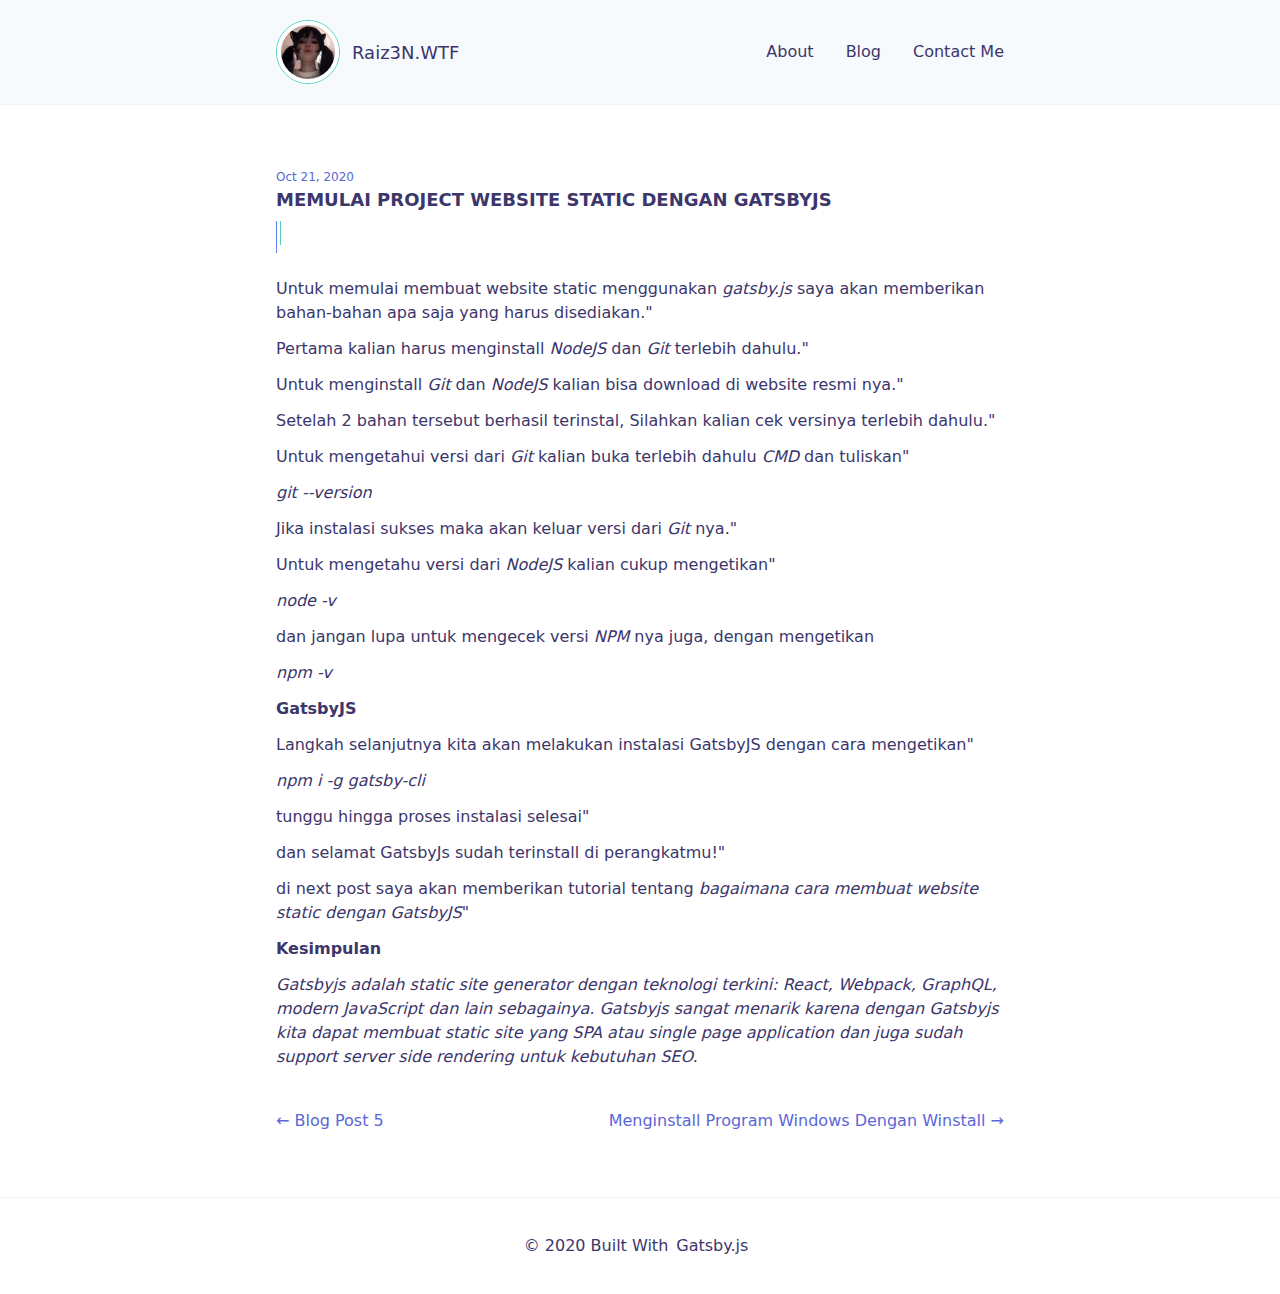
<file: blog/blog-post-2/index.html>
<!DOCTYPE html><html lang="en"><head><meta charSet="utf-8"/><meta http-equiv="x-ua-compatible" content="ie=edge"/><meta name="viewport" content="width=device-width, initial-scale=1, shrink-to-fit=no"/><style data-href="/styles.c5acc66f6851c3b32223.css">/*! normalize.css v8.0.1 | MIT License | github.com/necolas/normalize.css */html{line-height:1.15;-webkit-text-size-adjust:100%}body{margin:0}main{display:block}h1{font-size:2em;margin:.67em 0}hr{box-sizing:content-box;height:0;overflow:visible}pre{font-family:monospace,monospace;font-size:1em}a{background-color:transparent}abbr[title]{border-bottom:none;text-decoration:underline;-webkit-text-decoration:underline dotted;text-decoration:underline dotted}b,strong{font-weight:bolder}code,kbd,samp{font-family:monospace,monospace;font-size:1em}small{font-size:80%}sub,sup{font-size:75%;line-height:0;position:relative;vertical-align:baseline}sub{bottom:-.25em}sup{top:-.5em}img{border-style:none}button,input,optgroup,select,textarea{font-family:inherit;font-size:100%;line-height:1.15;margin:0}button,input{overflow:visible}button,select{text-transform:none}[type=button],[type=reset],[type=submit],button{-webkit-appearance:button}[type=button]::-moz-focus-inner,[type=reset]::-moz-focus-inner,[type=submit]::-moz-focus-inner,button::-moz-focus-inner{border-style:none;padding:0}[type=button]:-moz-focusring,[type=reset]:-moz-focusring,[type=submit]:-moz-focusring,button:-moz-focusring{outline:1px dotted ButtonText}fieldset{padding:.35em .75em .625em}legend{box-sizing:border-box;color:inherit;display:table;max-width:100%;padding:0;white-space:normal}progress{vertical-align:baseline}textarea{overflow:auto}[type=checkbox],[type=radio]{box-sizing:border-box;padding:0}[type=number]::-webkit-inner-spin-button,[type=number]::-webkit-outer-spin-button{height:auto}[type=search]{-webkit-appearance:textfield;outline-offset:-2px}[type=search]::-webkit-search-decoration{-webkit-appearance:none}::-webkit-file-upload-button{-webkit-appearance:button;font:inherit}details{display:block}summary{display:list-item}[hidden],template{display:none}blockquote,dd,dl,figure,h1,h2,h3,h4,h5,h6,hr,p,pre{margin:0}button{background-color:transparent;background-image:none;padding:0}button:focus{outline:1px dotted;outline:5px auto -webkit-focus-ring-color}fieldset,ol,ul{margin:0;padding:0}ol,ul{list-style:none}html{font-family:system-ui,-apple-system,BlinkMacSystemFont,Segoe UI,Roboto,Helvetica Neue,Arial,Noto Sans,sans-serif,Apple Color Emoji,Segoe UI Emoji,Segoe UI Symbol,Noto Color Emoji;line-height:1.5}*,:after,:before{box-sizing:border-box;border:0 solid #e2e8f0}hr{border-top-width:1px}img{border-style:solid}textarea{resize:vertical}input::-webkit-input-placeholder,textarea::-webkit-input-placeholder{color:#a0aec0}input::-moz-placeholder,textarea::-moz-placeholder{color:#a0aec0}input:-ms-input-placeholder,textarea:-ms-input-placeholder{color:#a0aec0}input::-ms-input-placeholder,textarea::-ms-input-placeholder{color:#a0aec0}input::placeholder,textarea::placeholder{color:#a0aec0}[role=button],button{cursor:pointer}table{border-collapse:collapse}h1,h2,h3,h4,h5,h6{font-size:inherit;font-weight:inherit}a{color:inherit;text-decoration:inherit}button,input,optgroup,select,textarea{padding:0;line-height:inherit;color:inherit}code,kbd,pre,samp{font-family:Menlo,Monaco,Consolas,Liberation Mono,Courier New,monospace}audio,canvas,embed,iframe,img,object,svg,video{display:block;vertical-align:middle}img,video{max-width:100%;height:auto}.container{width:100%}@media (min-width:640px){.container{max-width:640px}}@media (min-width:768px){.container{max-width:768px}}@media (min-width:1024px){.container{max-width:1024px}}@media (min-width:1280px){.container{max-width:1280px}}.bg-white{background-color:#fff}.bg-gray-100{background-color:#f7fafc}.bg-gray-300{background-color:#e2e8f0}.bg-teal-300{background-color:#81e6d9}.bg-teal-400{background-color:#4fd1c5}.bg-indigo-100{background-color:#ebf4ff}.bg-indigo-500{background-color:#667eea}.border-transparent{border-color:transparent}.border-white{border-color:#fff}.border-gray-200{border-color:#edf2f7}.border-gray-300{border-color:#e2e8f0}.border-teal-300{border-color:#81e6d9}.border-teal-400{border-color:#4fd1c5}.border-indigo-100{border-color:#ebf4ff}.border-indigo-200{border-color:#c3dafe}.rounded{border-radius:.25rem}.rounded-lg{border-radius:.5rem}.rounded-full{border-radius:9999px}.border-4{border-width:4px}.border{border-width:1px}.border-t{border-top-width:1px}.border-b{border-bottom-width:1px}.border-l{border-left-width:1px}.cursor-pointer{cursor:pointer}.block{display:block}.inline-block{display:inline-block}.flex{display:flex}.hidden{display:none}.flex-col{flex-direction:column}.flex-wrap{flex-wrap:wrap}.items-end{align-items:flex-end}.items-center{align-items:center}.justify-center{justify-content:center}.justify-between{justify-content:space-between}.order-last{order:9999}.font-semibold{font-weight:600}.font-bold{font-weight:700}.h-2{height:.5rem}.h-3{height:.75rem}.h-5{height:1.25rem}.h-6{height:1.5rem}.h-8{height:2rem}.h-10{height:2.5rem}.h-16{height:4rem}.h-px{height:1px}.h-full{height:100%}.text-xs{font-size:.75rem}.text-lg{font-size:1.125rem}.m-0{margin:0}.mx-2{margin-left:.5rem;margin-right:.5rem}.mx-3{margin-left:.75rem;margin-right:.75rem}.my-4{margin-top:1rem;margin-bottom:1rem}.mx-auto{margin-left:auto;margin-right:auto}.ml-0{margin-left:0}.mt-1{margin-top:.25rem}.mb-1{margin-bottom:.25rem}.ml-1{margin-left:.25rem}.mr-2{margin-right:.5rem}.mb-2{margin-bottom:.5rem}.mt-3{margin-top:.75rem}.mr-3{margin-right:.75rem}.mt-4{margin-top:1rem}.mb-4{margin-bottom:1rem}.mb-6{margin-bottom:1.5rem}.mb-8{margin-bottom:2rem}.mt-10{margin-top:2.5rem}.mb-10{margin-bottom:2.5rem}.mt-auto{margin-top:auto}.mr-auto{margin-right:auto}.-mt-2{margin-top:-.5rem}.-mt-px{margin-top:-1px}.-mb-px{margin-bottom:-1px}.max-w-screen-md{max-width:768px}.min-h-screen{min-height:100vh}.opacity-0{opacity:0}.overflow-hidden{overflow:hidden}.p-3{padding:.75rem}.p-4{padding:1rem}.p-5{padding:1.25rem}.py-1{padding-top:.25rem;padding-bottom:.25rem}.py-2{padding-top:.5rem;padding-bottom:.5rem}.px-2{padding-left:.5rem;padding-right:.5rem}.py-4{padding-top:1rem;padding-bottom:1rem}.py-8{padding-top:2rem;padding-bottom:2rem}.px-8{padding-left:2rem;padding-right:2rem}.pb-0{padding-bottom:0}.pt-2{padding-top:.5rem}.absolute{position:absolute}.relative{position:relative}.left-0{left:0}.text-left{text-align:left}.text-center{text-align:center}.text-indigo-500{color:#667eea}.text-indigo-600{color:#5a67d8}.text-indigo-900{color:#3c366b}.hover\:text-indigo-600:hover{color:#5a67d8}.hover\:text-indigo-700:hover{color:#4c51bf}.hover\:text-indigo-900:hover{color:#3c366b}.uppercase{text-transform:uppercase}.visible{visibility:visible}.invisible{visibility:hidden}.w-2{width:.5rem}.w-3{width:.75rem}.w-6{width:1.5rem}.w-8{width:2rem}.w-10{width:2.5rem}.w-16{width:4rem}.w-px{width:1px}.w-full{width:100%}.transform{--transform-translate-x:0;--transform-translate-y:0;--transform-rotate:0;--transform-skew-x:0;--transform-skew-y:0;--transform-scale-x:1;--transform-scale-y:1;transform:translateX(var(--transform-translate-x)) translateY(var(--transform-translate-y)) rotate(var(--transform-rotate)) skewX(var(--transform-skew-x)) skewY(var(--transform-skew-y)) scaleX(var(--transform-scale-x)) scaleY(var(--transform-scale-y))}.transition{transition-property:background-color,border-color,color,fill,stroke,opacity,box-shadow,transform}@media (min-width:640px){.sm\:flex{display:flex}.sm\:hidden{display:none}.sm\:flex-row{flex-direction:row}.sm\:order-none{order:0}.sm\:my-0{margin-bottom:0}.sm\:mt-0,.sm\:my-0{margin-top:0}.sm\:ml-8{margin-left:2rem}.sm\:py-16{padding-top:4rem;padding-bottom:4rem}.sm\:w-auto{width:auto}.sm\:w-1\/2{width:50%}.sm\:w-1\/3{width:33.333333%}.sm\:w-2\/3{width:66.666667%}}</style><meta name="generator" content="Gatsby 2.21.0"/><title data-react-helmet="true">Memulai Project Website Static Dengan GatsbyJS | Raiz3N.WTF</title><meta data-react-helmet="true" name="description" content="Welcome to my personal website! Hope u enjoy here."/><meta data-react-helmet="true" property="og:title" content="Memulai Project Website Static Dengan GatsbyJS"/><meta data-react-helmet="true" property="og:description" content="Welcome to my personal website! Hope u enjoy here."/><meta data-react-helmet="true" property="og:type" content="website"/><meta data-react-helmet="true" name="twitter:card" content="summary"/><meta data-react-helmet="true" name="twitter:creator" content="ftrhadtya_"/><meta data-react-helmet="true" name="twitter:title" content="Memulai Project Website Static Dengan GatsbyJS"/><meta data-react-helmet="true" name="twitter:description" content="Welcome to my personal website! Hope u enjoy here."/><link rel="icon" href="/favicon-32x32.png?v=e6a0cc6315b799090e26085fc3f1516a"/><link rel="manifest" href="/manifest.webmanifest"/><meta name="theme-color" content="#9a91c4"/><link rel="apple-touch-icon" sizes="48x48" href="/icons/icon-48x48.png?v=e6a0cc6315b799090e26085fc3f1516a"/><link rel="apple-touch-icon" sizes="72x72" href="/icons/icon-72x72.png?v=e6a0cc6315b799090e26085fc3f1516a"/><link rel="apple-touch-icon" sizes="96x96" href="/icons/icon-96x96.png?v=e6a0cc6315b799090e26085fc3f1516a"/><link rel="apple-touch-icon" sizes="144x144" href="/icons/icon-144x144.png?v=e6a0cc6315b799090e26085fc3f1516a"/><link rel="apple-touch-icon" sizes="192x192" href="/icons/icon-192x192.png?v=e6a0cc6315b799090e26085fc3f1516a"/><link rel="apple-touch-icon" sizes="256x256" href="/icons/icon-256x256.png?v=e6a0cc6315b799090e26085fc3f1516a"/><link rel="apple-touch-icon" sizes="384x384" href="/icons/icon-384x384.png?v=e6a0cc6315b799090e26085fc3f1516a"/><link rel="apple-touch-icon" sizes="512x512" href="/icons/icon-512x512.png?v=e6a0cc6315b799090e26085fc3f1516a"/><style data-styled="" data-styled-version="5.1.0">.dDogce{-webkit-flex-direction:column;-ms-flex-direction:column;flex-direction:column;width:100%;-webkit-order:9999;-ms-flex-order:9999;order:9999;margin-top:1rem;margin-bottom:1rem;display:none;}/*!sc*/
@media (min-width:640px){.dDogce{display:-webkit-box;display:-webkit-flex;display:-ms-flexbox;display:flex;-webkit-flex-direction:row;-ms-flex-direction:row;flex-direction:row;width:auto;-webkit-order:0;-ms-flex-order:0;order:0;margin-top:0;margin-bottom:0;}}/*!sc*/
data-styled.g1[id="styles__MainNav-sc-64z6lt-0"]{content:"dDogce,"}/*!sc*/
.fcPPWm{position:relative;color:#3c366b;border-bottom-width:1px;border-color:transparent;margin-left:0;margin-top:0.75rem;width:-webkit-max-content;width:-moz-max-content;width:max-content;}/*!sc*/
.fcPPWm:hover{color:#3c366b;}/*!sc*/
@media (min-width:640px){.fcPPWm{margin-left:2rem;margin-top:0;}}/*!sc*/
.fcPPWm.active{border-color:#4fd1c5;}/*!sc*/
.fcPPWm:before{position:absolute;width:100%;background-color:#4fd1c5;height:1px;left:0;visibility:hidden;content:'';bottom:-1px;-webkit-transform:scaleX(0);-ms-transform:scaleX(0);transform:scaleX(0);-webkit-transition:0.2s;transition:0.2s;}/*!sc*/
.fcPPWm:hover:before{visibility:visible;-webkit-transform:scaleX(1);-ms-transform:scaleX(1);transform:scaleX(1);}/*!sc*/
data-styled.g2[id="styles__MainNavItem-sc-64z6lt-1"]{content:"fcPPWm,"}/*!sc*/
.ewchn{display:-webkit-box;display:-webkit-flex;display:-ms-flexbox;display:flex;-webkit-flex-direction:column;-ms-flex-direction:column;flex-direction:column;-webkit-align-items:flex-end;-webkit-box-align:flex-end;-ms-flex-align:flex-end;align-items:flex-end;-webkit-box-pack:center;-webkit-justify-content:center;-ms-flex-pack:center;justify-content:center;cursor:pointer;width:1.5rem;height:1.25rem;outline:none !important;}/*!sc*/
@media (min-width:640px){.ewchn{display:none;}}/*!sc*/
.ewchn span{background-color:#667eea;display:inline-block;width:1.5rem;height:1px;-webkit-transition:0.2s;transition:0.2s;}/*!sc*/
.ewchn span:first-child{margin-bottom:0.25rem;-webkit-transform:none;-ms-transform:none;transform:none;}/*!sc*/
.ewchn span:last-child{margin-top:0.25rem;-webkit-transform:none;-ms-transform:none;transform:none;}/*!sc*/
.ewchn span:nth-child(2){background-color:#4fd1c5;display:inline-block;width:2rem;height:1px;opacity:undefined;-webkit-transform:none;-ms-transform:none;transform:none;}/*!sc*/
data-styled.g3[id="styles__ToogleMainNav-sc-64z6lt-2"]{content:"ewchn,"}/*!sc*/
.iHpZjg{display:-webkit-box;display:-webkit-flex;display:-ms-flexbox;display:flex;-webkit-align-items:center;-webkit-box-align:center;-ms-flex-align:center;align-items:center;margin-right:auto;color:#3c366b;}/*!sc*/
.iHpZjg:hover{color:#3c366b;}/*!sc*/
data-styled.g4[id="styles__Logo-f0giem-0"]{content:"iHpZjg,"}/*!sc*/
.kHitGn{font-size:1.125rem;}/*!sc*/
data-styled.g5[id="styles__Text-f0giem-1"]{content:"kHitGn,"}/*!sc*/
.bnDEOe{width:4rem;height:4rem;margin-right:0.75rem;border-width:1px;border-color:#4fd1c5;border-radius:9999px;}/*!sc*/
.bnDEOe img{border-width:4px;border-color:#fff;border-radius:9999px;}/*!sc*/
data-styled.g6[id="styles__Image-f0giem-2"]{content:"bnDEOe,"}/*!sc*/
.egRDkj{display:-webkit-box;display:-webkit-flex;display:-ms-flexbox;display:flex;-webkit-flex-wrap:wrap;-ms-flex-wrap:wrap;flex-wrap:wrap;max-width:768px;width:100%;margin-left:auto;margin-right:auto;padding:1.25rem;padding-top:2rem;padding-bottom:2rem;}/*!sc*/
@media (min-width:640px){.egRDkj{padding-top:4rem;padding-bottom:4rem;}}/*!sc*/
.glCYoR{display:-webkit-box;display:-webkit-flex;display:-ms-flexbox;display:flex;-webkit-flex-wrap:wrap;-ms-flex-wrap:wrap;flex-wrap:wrap;max-width:768px;width:100%;margin-left:auto;margin-right:auto;padding:1.25rem;}/*!sc*/
data-styled.g7[id="styles__Container-mc4sp4-0"]{content:"egRDkj,glCYoR,"}/*!sc*/
.kREIal{background-color:#f7fafc;border-bottom-width:1px;border-color:#edf2f7;margin-bottom:-1px;}/*!sc*/
data-styled.g8[id="styles__Header-sc-1cg8498-0"]{content:"kREIal,"}/*!sc*/
.eetJuE{display:-webkit-box;display:-webkit-flex;display:-ms-flexbox;display:flex;-webkit-flex-wrap:wrap;-ms-flex-wrap:wrap;flex-wrap:wrap;max-width:768px;width:100%;margin-left:auto;margin-right:auto;padding:1.25rem;-webkit-align-items:center;-webkit-box-align:center;-ms-flex-align:center;align-items:center;}/*!sc*/
data-styled.g9[id="styles__Wrapper-sc-1cg8498-1"]{content:"eetJuE,"}/*!sc*/
.jnzlAk{border-top-width:1px;border-color:#edf2f7;padding-top:1rem;padding-bottom:1rem;}/*!sc*/
data-styled.g10[id="styles__Footer-sc-1d4y6v3-0"]{content:"jnzlAk,"}/*!sc*/
.iHeDUT{display:-webkit-box;display:-webkit-flex;display:-ms-flexbox;display:flex;-webkit-align-items:center;-webkit-box-align:center;-ms-flex-align:center;align-items:center;-webkit-box-pack:center;-webkit-justify-content:center;-ms-flex-pack:center;justify-content:center;width:100%;}/*!sc*/
.iHeDUT a{color:#3c366b;margin-left:0.5rem;margin-right:0.5rem;}/*!sc*/
.iHeDUT a:hover{color:#5a67d8;}/*!sc*/
data-styled.g11[id="styles__Links-sc-1d4y6v3-1"]{content:"iHeDUT,"}/*!sc*/
.iXPGaL{color:#3c366b;margin-left:0.5rem;margin-right:0.5rem;}/*!sc*/
.iXPGaL:hover{color:#5a67d8;}/*!sc*/
data-styled.g12[id="styles__Link-sc-1d4y6v3-2"]{content:"iXPGaL,"}/*!sc*/
.gOSwAU{display:-webkit-box;display:-webkit-flex;display:-ms-flexbox;display:flex;-webkit-flex-direction:column;-ms-flex-direction:column;flex-direction:column;min-height:100vh;}/*!sc*/
data-styled.g13[id="styles__Layout-sc-1dw9mse-0"]{content:"gOSwAU,"}/*!sc*/
.KNULl{display:-webkit-box;display:-webkit-flex;display:-ms-flexbox;display:flex;-webkit-flex-direction:column;-ms-flex-direction:column;flex-direction:column;width:100%;}/*!sc*/
data-styled.g14[id="styles__TitleSection-zf6ohz-0"]{content:"KNULl,"}/*!sc*/
.glIoOW{text-transform:uppercase;margin-bottom:1rem;font-size:1.125rem;font-weight:700;width:100%;text-align:left;}/*!sc*/
data-styled.g15[id="styles__Title-zf6ohz-1"]{content:"glIoOW,"}/*!sc*/
.dSXqIT{font-size:0.75rem;color:#5a67d8;width:100%;text-align:left;}/*!sc*/
data-styled.g16[id="styles__SubTitle-zf6ohz-2"]{content:"dSXqIT,"}/*!sc*/
.UbqzA{position:relative;width:0.5rem;height:2rem;margin-bottom:1.5rem;margin-top:-0.5rem;}/*!sc*/
.UbqzA:before{content:'';background-color:#667eea;height:100%;width:1px;position:absolute;left:0;}/*!sc*/
.UbqzA:after{content:'';background-color:#4fd1c5;height:1.5rem;width:1px;position:absolute;margin-left:0.25rem;}/*!sc*/
data-styled.g17[id="styles__Separator-zf6ohz-3"]{content:"UbqzA,"}/*!sc*/
.eyqyRm{width:100%;display:-webkit-box;display:-webkit-flex;display:-ms-flexbox;display:flex;-webkit-box-pack:justify;-webkit-justify-content:space-between;-ms-flex-pack:justify;justify-content:space-between;margin-top:2.5rem;}/*!sc*/
data-styled.g39[id="styles__Links-l1nwt8-2"]{content:"eyqyRm,"}/*!sc*/
body{margin:0;color:#3c366b;background-color:#fff;}/*!sc*/
a{color:#5a67d8;}/*!sc*/
a:hover{color:#4c51bf;}/*!sc*/
p + p{margin-top:0.75rem;}/*!sc*/
data-styled.g40[id="sc-global-SVgEa1"]{content:"sc-global-SVgEa1,"}/*!sc*/
</style><link as="script" rel="preload" href="/webpack-runtime-ff07cd542af6349cd717.js"/><link as="script" rel="preload" href="/framework-3a6df7ec1f80a9f60cdf.js"/><link as="script" rel="preload" href="/app-18d81453f986626bee5b.js"/><link as="script" rel="preload" href="/styles-2784bacaa009e3e009ba.js"/><link as="script" rel="preload" href="/05d954cf-79ddd11004d2497d30c0.js"/><link as="script" rel="preload" href="/720744a525be2d7b3b0881933ef8f908c1546fcf-379d160d5b3670e4bc24.js"/><link as="script" rel="preload" href="/component---src-templates-blog-post-index-tsx-47eaba654e9de9e99216.js"/><link as="fetch" rel="preload" href="/page-data/blog/blog-post-2/page-data.json" crossorigin="anonymous"/><link as="fetch" rel="preload" href="/page-data/app-data.json" crossorigin="anonymous"/></head><body><div id="___gatsby"><div style="outline:none" tabindex="-1" id="gatsby-focus-wrapper"><main class="styles__Layout-sc-1dw9mse-0 gOSwAU"><header class="styles__Header-sc-1cg8498-0 kREIal"><div class="styles__Container-mc4sp4-0 styles__Wrapper-sc-1cg8498-1 eetJuE"><a class="styles__Logo-f0giem-0 iHpZjg" href="/"><figure class="styles__Image-f0giem-2 bnDEOe"><div class=" gatsby-image-wrapper" style="position:relative;overflow:hidden"><div aria-hidden="true" style="width:100%;padding-bottom:100%"></div><img aria-hidden="true" src="[data-uri]" alt="Raiz3N.WTF" style="position:absolute;top:0;left:0;width:100%;height:100%;object-fit:cover;object-position:center;opacity:1;transition-delay:500ms"/><noscript><picture><source srcset="/static/f540d95488731b4f530101f9677796d9/a0bab/prof1.jpg 20w,
/static/f540d95488731b4f530101f9677796d9/b13df/prof1.jpg 40w,
/static/f540d95488731b4f530101f9677796d9/4e333/prof1.jpg 80w,
/static/f540d95488731b4f530101f9677796d9/b2712/prof1.jpg 120w,
/static/f540d95488731b4f530101f9677796d9/e75b5/prof1.jpg 160w,
/static/f540d95488731b4f530101f9677796d9/f422e/prof1.jpg 640w" sizes="(max-width: 80px) 100vw, 80px" /><img loading="lazy" sizes="(max-width: 80px) 100vw, 80px" srcset="/static/f540d95488731b4f530101f9677796d9/a0bab/prof1.jpg 20w,
/static/f540d95488731b4f530101f9677796d9/b13df/prof1.jpg 40w,
/static/f540d95488731b4f530101f9677796d9/4e333/prof1.jpg 80w,
/static/f540d95488731b4f530101f9677796d9/b2712/prof1.jpg 120w,
/static/f540d95488731b4f530101f9677796d9/e75b5/prof1.jpg 160w,
/static/f540d95488731b4f530101f9677796d9/f422e/prof1.jpg 640w" src="/static/f540d95488731b4f530101f9677796d9/4e333/prof1.jpg" alt="Raiz3N.WTF" style="position:absolute;top:0;left:0;opacity:1;width:100%;height:100%;object-fit:cover;object-position:center"/></picture></noscript></div></figure><h1 class="styles__Text-f0giem-1 kHitGn">Raiz3N.WTF</h1></a><nav class="styles__MainNav-sc-64z6lt-0 dDogce"><a whileTap="[object Object]" class="styles__MainNavItem-sc-64z6lt-1 fcPPWm" href="/">About</a><a whileTap="[object Object]" class="styles__MainNavItem-sc-64z6lt-1 fcPPWm" href="/blog/">Blog</a><a whileTap="[object Object]" class="styles__MainNavItem-sc-64z6lt-1 fcPPWm" href="/contact/">Contact Me</a></nav><button class="styles__ToogleMainNav-sc-64z6lt-2 ewchn"><span></span><span></span><span></span></button></div></header><div style="opacity:0;transform:translateY(30px) translateZ(0)"><div class="styles__Container-mc4sp4-0 egRDkj"><div class="styles__TitleSection-zf6ohz-0 KNULl"><h4 class="styles__SubTitle-zf6ohz-2 dSXqIT">Oct 21, 2020</h4><h2 class="styles__Title-zf6ohz-1 glIoOW">Memulai Project Website Static Dengan GatsbyJS</h2><h2 class="styles__Separator-zf6ohz-3 UbqzA"></h2></div><span class="format-html"><p>Untuk memulai membuat website static menggunakan <em>gatsby.js</em> saya akan memberikan bahan-bahan apa saja yang harus disediakan."</p>
<p>Pertama kalian harus menginstall <em>NodeJS</em> dan <em>Git</em> terlebih dahulu."</p>
<p>Untuk menginstall <em>Git</em> dan <em>NodeJS</em> kalian bisa download di website resmi nya."</p>
<p>Setelah 2 bahan tersebut berhasil terinstal, Silahkan kalian cek versinya terlebih dahulu."</p>
<p>Untuk mengetahui versi dari <em>Git</em> kalian buka terlebih dahulu <em>CMD</em> dan tuliskan"</p>
<p><em>git --version</em></p>
<p>Jika instalasi sukses maka akan keluar versi dari <em>Git</em> nya."</p>
<p>Untuk mengetahu versi dari <em>NodeJS</em> kalian cukup mengetikan"</p>
<p><em>node -v</em></p>
<p>dan jangan lupa untuk mengecek versi <em>NPM</em> nya juga, dengan mengetikan</p>
<p><em>npm -v</em></p>
<p><strong>GatsbyJS</strong></p>
<p>Langkah selanjutnya kita akan melakukan instalasi GatsbyJS dengan cara mengetikan"</p>
<p><em>npm i -g gatsby-cli</em></p>
<p>tunggu hingga proses instalasi selesai"</p>
<p>dan selamat GatsbyJs sudah terinstall di perangkatmu!"</p>
<p>di next post saya akan memberikan tutorial tentang <em>bagaimana cara membuat website static dengan GatsbyJS</em>"</p>
<p><strong>Kesimpulan</strong></p>
<p><em>Gatsbyjs adalah static site generator dengan teknologi terkini: React, Webpack, GraphQL, modern JavaScript dan lain sebagainya. Gatsbyjs sangat menarik karena dengan Gatsbyjs kita dapat membuat static site yang SPA atau single page application dan juga sudah support server side rendering untuk kebutuhan SEO.</em></p></span><div class="styles__Links-l1nwt8-2 eyqyRm"><span><a rel="previous" href="/blog/blog-post-5/">← <!-- -->Blog Post 5</a></span><span><a rel="next" href="/blog/blog-post-1/">Menginstall Program Windows Dengan Winstall<!-- --> →</a></span></div></div><footer class="styles__Footer-sc-1d4y6v3-0 jnzlAk"><div class="styles__Container-mc4sp4-0 glCYoR"><div class="styles__Links-sc-1d4y6v3-1 iHeDUT">© 2020 Built With<a href="https://facebook.com/rai.aspx5" rel="noreferrer noopener" target="_blank" class="styles__Link-sc-1d4y6v3-2 iXPGaL">Gatsby.js</a></div></div></footer></div></main></div><div id="gatsby-announcer" style="position:absolute;top:0;width:1px;height:1px;padding:0;overflow:hidden;clip:rect(0, 0, 0, 0);white-space:nowrap;border:0" aria-live="assertive" aria-atomic="true"></div></div><script id="gatsby-script-loader">/*<![CDATA[*/window.pagePath="/blog/blog-post-2/";/*]]>*/</script><script id="gatsby-chunk-mapping">/*<![CDATA[*/window.___chunkMapping={"app":["/app-18d81453f986626bee5b.js"],"component---cache-caches-gatsby-plugin-offline-app-shell-js":["/component---cache-caches-gatsby-plugin-offline-app-shell-js-d4a871add3d7e35f94d9.js"],"component---src-pages-404-tsx":["/component---src-pages-404-tsx-7a58bdd76712b3aba567.js"],"component---src-pages-blog-tsx":["/component---src-pages-blog-tsx-b620066f9920a09419eb.js"],"component---src-pages-contact-tsx":["/component---src-pages-contact-tsx-9f96f62800c3c57044f9.js"],"component---src-pages-index-tsx":["/component---src-pages-index-tsx-c1e1546358eae8b2de55.js"],"component---src-templates-blog-post-index-tsx":["/component---src-templates-blog-post-index-tsx-47eaba654e9de9e99216.js"]};/*]]>*/</script><script src="/component---src-templates-blog-post-index-tsx-47eaba654e9de9e99216.js" async=""></script><script src="/720744a525be2d7b3b0881933ef8f908c1546fcf-379d160d5b3670e4bc24.js" async=""></script><script src="/05d954cf-79ddd11004d2497d30c0.js" async=""></script><script src="/styles-2784bacaa009e3e009ba.js" async=""></script><script src="/app-18d81453f986626bee5b.js" async=""></script><script src="/framework-3a6df7ec1f80a9f60cdf.js" async=""></script><script src="/webpack-runtime-ff07cd542af6349cd717.js" async=""></script></body></html>
</file>
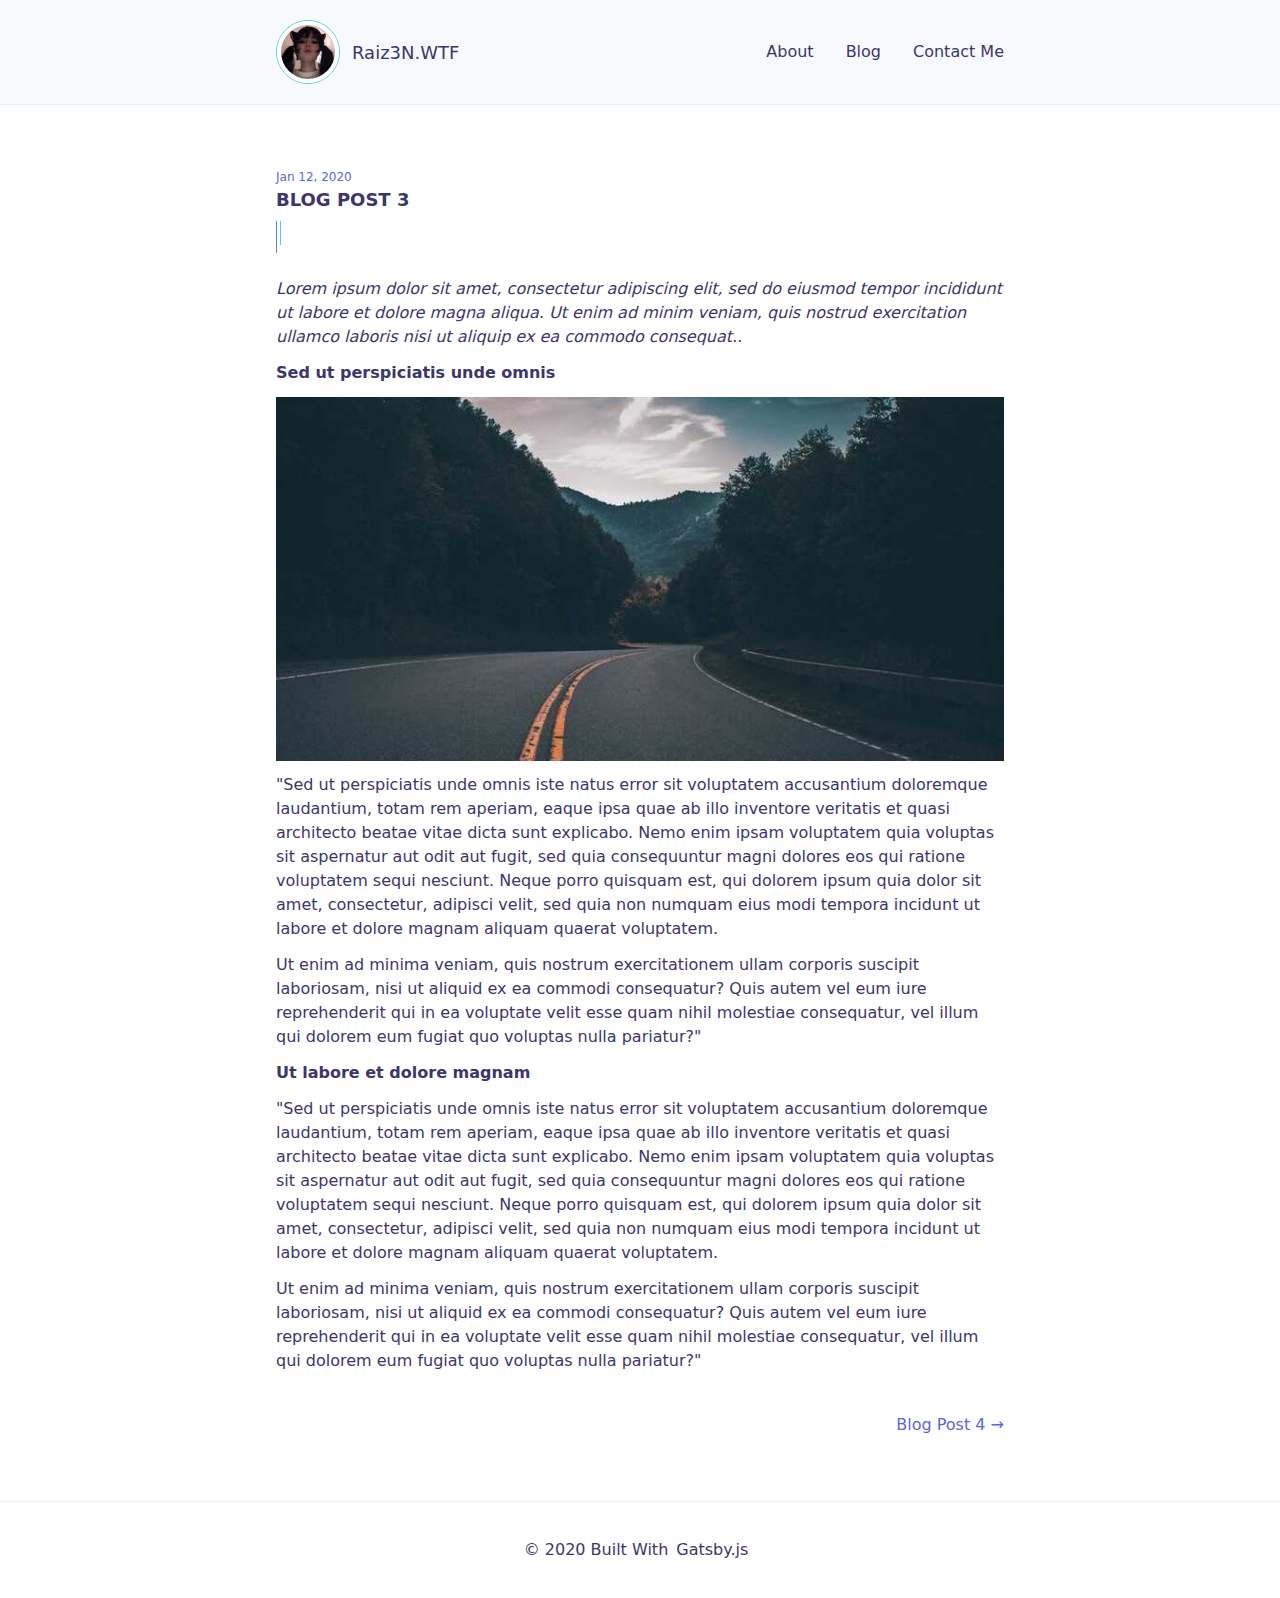
<file: blog/blog-post-3/index.html>
<!DOCTYPE html><html lang="en"><head><meta charSet="utf-8"/><meta http-equiv="x-ua-compatible" content="ie=edge"/><meta name="viewport" content="width=device-width, initial-scale=1, shrink-to-fit=no"/><style data-href="/styles.c5acc66f6851c3b32223.css">/*! normalize.css v8.0.1 | MIT License | github.com/necolas/normalize.css */html{line-height:1.15;-webkit-text-size-adjust:100%}body{margin:0}main{display:block}h1{font-size:2em;margin:.67em 0}hr{box-sizing:content-box;height:0;overflow:visible}pre{font-family:monospace,monospace;font-size:1em}a{background-color:transparent}abbr[title]{border-bottom:none;text-decoration:underline;-webkit-text-decoration:underline dotted;text-decoration:underline dotted}b,strong{font-weight:bolder}code,kbd,samp{font-family:monospace,monospace;font-size:1em}small{font-size:80%}sub,sup{font-size:75%;line-height:0;position:relative;vertical-align:baseline}sub{bottom:-.25em}sup{top:-.5em}img{border-style:none}button,input,optgroup,select,textarea{font-family:inherit;font-size:100%;line-height:1.15;margin:0}button,input{overflow:visible}button,select{text-transform:none}[type=button],[type=reset],[type=submit],button{-webkit-appearance:button}[type=button]::-moz-focus-inner,[type=reset]::-moz-focus-inner,[type=submit]::-moz-focus-inner,button::-moz-focus-inner{border-style:none;padding:0}[type=button]:-moz-focusring,[type=reset]:-moz-focusring,[type=submit]:-moz-focusring,button:-moz-focusring{outline:1px dotted ButtonText}fieldset{padding:.35em .75em .625em}legend{box-sizing:border-box;color:inherit;display:table;max-width:100%;padding:0;white-space:normal}progress{vertical-align:baseline}textarea{overflow:auto}[type=checkbox],[type=radio]{box-sizing:border-box;padding:0}[type=number]::-webkit-inner-spin-button,[type=number]::-webkit-outer-spin-button{height:auto}[type=search]{-webkit-appearance:textfield;outline-offset:-2px}[type=search]::-webkit-search-decoration{-webkit-appearance:none}::-webkit-file-upload-button{-webkit-appearance:button;font:inherit}details{display:block}summary{display:list-item}[hidden],template{display:none}blockquote,dd,dl,figure,h1,h2,h3,h4,h5,h6,hr,p,pre{margin:0}button{background-color:transparent;background-image:none;padding:0}button:focus{outline:1px dotted;outline:5px auto -webkit-focus-ring-color}fieldset,ol,ul{margin:0;padding:0}ol,ul{list-style:none}html{font-family:system-ui,-apple-system,BlinkMacSystemFont,Segoe UI,Roboto,Helvetica Neue,Arial,Noto Sans,sans-serif,Apple Color Emoji,Segoe UI Emoji,Segoe UI Symbol,Noto Color Emoji;line-height:1.5}*,:after,:before{box-sizing:border-box;border:0 solid #e2e8f0}hr{border-top-width:1px}img{border-style:solid}textarea{resize:vertical}input::-webkit-input-placeholder,textarea::-webkit-input-placeholder{color:#a0aec0}input::-moz-placeholder,textarea::-moz-placeholder{color:#a0aec0}input:-ms-input-placeholder,textarea:-ms-input-placeholder{color:#a0aec0}input::-ms-input-placeholder,textarea::-ms-input-placeholder{color:#a0aec0}input::placeholder,textarea::placeholder{color:#a0aec0}[role=button],button{cursor:pointer}table{border-collapse:collapse}h1,h2,h3,h4,h5,h6{font-size:inherit;font-weight:inherit}a{color:inherit;text-decoration:inherit}button,input,optgroup,select,textarea{padding:0;line-height:inherit;color:inherit}code,kbd,pre,samp{font-family:Menlo,Monaco,Consolas,Liberation Mono,Courier New,monospace}audio,canvas,embed,iframe,img,object,svg,video{display:block;vertical-align:middle}img,video{max-width:100%;height:auto}.container{width:100%}@media (min-width:640px){.container{max-width:640px}}@media (min-width:768px){.container{max-width:768px}}@media (min-width:1024px){.container{max-width:1024px}}@media (min-width:1280px){.container{max-width:1280px}}.bg-white{background-color:#fff}.bg-gray-100{background-color:#f7fafc}.bg-gray-300{background-color:#e2e8f0}.bg-teal-300{background-color:#81e6d9}.bg-teal-400{background-color:#4fd1c5}.bg-indigo-100{background-color:#ebf4ff}.bg-indigo-500{background-color:#667eea}.border-transparent{border-color:transparent}.border-white{border-color:#fff}.border-gray-200{border-color:#edf2f7}.border-gray-300{border-color:#e2e8f0}.border-teal-300{border-color:#81e6d9}.border-teal-400{border-color:#4fd1c5}.border-indigo-100{border-color:#ebf4ff}.border-indigo-200{border-color:#c3dafe}.rounded{border-radius:.25rem}.rounded-lg{border-radius:.5rem}.rounded-full{border-radius:9999px}.border-4{border-width:4px}.border{border-width:1px}.border-t{border-top-width:1px}.border-b{border-bottom-width:1px}.border-l{border-left-width:1px}.cursor-pointer{cursor:pointer}.block{display:block}.inline-block{display:inline-block}.flex{display:flex}.hidden{display:none}.flex-col{flex-direction:column}.flex-wrap{flex-wrap:wrap}.items-end{align-items:flex-end}.items-center{align-items:center}.justify-center{justify-content:center}.justify-between{justify-content:space-between}.order-last{order:9999}.font-semibold{font-weight:600}.font-bold{font-weight:700}.h-2{height:.5rem}.h-3{height:.75rem}.h-5{height:1.25rem}.h-6{height:1.5rem}.h-8{height:2rem}.h-10{height:2.5rem}.h-16{height:4rem}.h-px{height:1px}.h-full{height:100%}.text-xs{font-size:.75rem}.text-lg{font-size:1.125rem}.m-0{margin:0}.mx-2{margin-left:.5rem;margin-right:.5rem}.mx-3{margin-left:.75rem;margin-right:.75rem}.my-4{margin-top:1rem;margin-bottom:1rem}.mx-auto{margin-left:auto;margin-right:auto}.ml-0{margin-left:0}.mt-1{margin-top:.25rem}.mb-1{margin-bottom:.25rem}.ml-1{margin-left:.25rem}.mr-2{margin-right:.5rem}.mb-2{margin-bottom:.5rem}.mt-3{margin-top:.75rem}.mr-3{margin-right:.75rem}.mt-4{margin-top:1rem}.mb-4{margin-bottom:1rem}.mb-6{margin-bottom:1.5rem}.mb-8{margin-bottom:2rem}.mt-10{margin-top:2.5rem}.mb-10{margin-bottom:2.5rem}.mt-auto{margin-top:auto}.mr-auto{margin-right:auto}.-mt-2{margin-top:-.5rem}.-mt-px{margin-top:-1px}.-mb-px{margin-bottom:-1px}.max-w-screen-md{max-width:768px}.min-h-screen{min-height:100vh}.opacity-0{opacity:0}.overflow-hidden{overflow:hidden}.p-3{padding:.75rem}.p-4{padding:1rem}.p-5{padding:1.25rem}.py-1{padding-top:.25rem;padding-bottom:.25rem}.py-2{padding-top:.5rem;padding-bottom:.5rem}.px-2{padding-left:.5rem;padding-right:.5rem}.py-4{padding-top:1rem;padding-bottom:1rem}.py-8{padding-top:2rem;padding-bottom:2rem}.px-8{padding-left:2rem;padding-right:2rem}.pb-0{padding-bottom:0}.pt-2{padding-top:.5rem}.absolute{position:absolute}.relative{position:relative}.left-0{left:0}.text-left{text-align:left}.text-center{text-align:center}.text-indigo-500{color:#667eea}.text-indigo-600{color:#5a67d8}.text-indigo-900{color:#3c366b}.hover\:text-indigo-600:hover{color:#5a67d8}.hover\:text-indigo-700:hover{color:#4c51bf}.hover\:text-indigo-900:hover{color:#3c366b}.uppercase{text-transform:uppercase}.visible{visibility:visible}.invisible{visibility:hidden}.w-2{width:.5rem}.w-3{width:.75rem}.w-6{width:1.5rem}.w-8{width:2rem}.w-10{width:2.5rem}.w-16{width:4rem}.w-px{width:1px}.w-full{width:100%}.transform{--transform-translate-x:0;--transform-translate-y:0;--transform-rotate:0;--transform-skew-x:0;--transform-skew-y:0;--transform-scale-x:1;--transform-scale-y:1;transform:translateX(var(--transform-translate-x)) translateY(var(--transform-translate-y)) rotate(var(--transform-rotate)) skewX(var(--transform-skew-x)) skewY(var(--transform-skew-y)) scaleX(var(--transform-scale-x)) scaleY(var(--transform-scale-y))}.transition{transition-property:background-color,border-color,color,fill,stroke,opacity,box-shadow,transform}@media (min-width:640px){.sm\:flex{display:flex}.sm\:hidden{display:none}.sm\:flex-row{flex-direction:row}.sm\:order-none{order:0}.sm\:my-0{margin-bottom:0}.sm\:mt-0,.sm\:my-0{margin-top:0}.sm\:ml-8{margin-left:2rem}.sm\:py-16{padding-top:4rem;padding-bottom:4rem}.sm\:w-auto{width:auto}.sm\:w-1\/2{width:50%}.sm\:w-1\/3{width:33.333333%}.sm\:w-2\/3{width:66.666667%}}</style><meta name="generator" content="Gatsby 2.21.0"/><title data-react-helmet="true">Blog Post 3 | Raiz3N.WTF</title><meta data-react-helmet="true" name="description" content="Welcome to my personal website! Hope u enjoy here."/><meta data-react-helmet="true" property="og:title" content="Blog Post 3"/><meta data-react-helmet="true" property="og:description" content="Welcome to my personal website! Hope u enjoy here."/><meta data-react-helmet="true" property="og:type" content="website"/><meta data-react-helmet="true" name="twitter:card" content="summary"/><meta data-react-helmet="true" name="twitter:creator" content="ftrhadtya_"/><meta data-react-helmet="true" name="twitter:title" content="Blog Post 3"/><meta data-react-helmet="true" name="twitter:description" content="Welcome to my personal website! Hope u enjoy here."/><link rel="icon" href="/favicon-32x32.png?v=e6a0cc6315b799090e26085fc3f1516a"/><link rel="manifest" href="/manifest.webmanifest"/><meta name="theme-color" content="#9a91c4"/><link rel="apple-touch-icon" sizes="48x48" href="/icons/icon-48x48.png?v=e6a0cc6315b799090e26085fc3f1516a"/><link rel="apple-touch-icon" sizes="72x72" href="/icons/icon-72x72.png?v=e6a0cc6315b799090e26085fc3f1516a"/><link rel="apple-touch-icon" sizes="96x96" href="/icons/icon-96x96.png?v=e6a0cc6315b799090e26085fc3f1516a"/><link rel="apple-touch-icon" sizes="144x144" href="/icons/icon-144x144.png?v=e6a0cc6315b799090e26085fc3f1516a"/><link rel="apple-touch-icon" sizes="192x192" href="/icons/icon-192x192.png?v=e6a0cc6315b799090e26085fc3f1516a"/><link rel="apple-touch-icon" sizes="256x256" href="/icons/icon-256x256.png?v=e6a0cc6315b799090e26085fc3f1516a"/><link rel="apple-touch-icon" sizes="384x384" href="/icons/icon-384x384.png?v=e6a0cc6315b799090e26085fc3f1516a"/><link rel="apple-touch-icon" sizes="512x512" href="/icons/icon-512x512.png?v=e6a0cc6315b799090e26085fc3f1516a"/><style data-styled="" data-styled-version="5.1.0">.dDogce{-webkit-flex-direction:column;-ms-flex-direction:column;flex-direction:column;width:100%;-webkit-order:9999;-ms-flex-order:9999;order:9999;margin-top:1rem;margin-bottom:1rem;display:none;}/*!sc*/
@media (min-width:640px){.dDogce{display:-webkit-box;display:-webkit-flex;display:-ms-flexbox;display:flex;-webkit-flex-direction:row;-ms-flex-direction:row;flex-direction:row;width:auto;-webkit-order:0;-ms-flex-order:0;order:0;margin-top:0;margin-bottom:0;}}/*!sc*/
data-styled.g1[id="styles__MainNav-sc-64z6lt-0"]{content:"dDogce,"}/*!sc*/
.fcPPWm{position:relative;color:#3c366b;border-bottom-width:1px;border-color:transparent;margin-left:0;margin-top:0.75rem;width:-webkit-max-content;width:-moz-max-content;width:max-content;}/*!sc*/
.fcPPWm:hover{color:#3c366b;}/*!sc*/
@media (min-width:640px){.fcPPWm{margin-left:2rem;margin-top:0;}}/*!sc*/
.fcPPWm.active{border-color:#4fd1c5;}/*!sc*/
.fcPPWm:before{position:absolute;width:100%;background-color:#4fd1c5;height:1px;left:0;visibility:hidden;content:'';bottom:-1px;-webkit-transform:scaleX(0);-ms-transform:scaleX(0);transform:scaleX(0);-webkit-transition:0.2s;transition:0.2s;}/*!sc*/
.fcPPWm:hover:before{visibility:visible;-webkit-transform:scaleX(1);-ms-transform:scaleX(1);transform:scaleX(1);}/*!sc*/
data-styled.g2[id="styles__MainNavItem-sc-64z6lt-1"]{content:"fcPPWm,"}/*!sc*/
.ewchn{display:-webkit-box;display:-webkit-flex;display:-ms-flexbox;display:flex;-webkit-flex-direction:column;-ms-flex-direction:column;flex-direction:column;-webkit-align-items:flex-end;-webkit-box-align:flex-end;-ms-flex-align:flex-end;align-items:flex-end;-webkit-box-pack:center;-webkit-justify-content:center;-ms-flex-pack:center;justify-content:center;cursor:pointer;width:1.5rem;height:1.25rem;outline:none !important;}/*!sc*/
@media (min-width:640px){.ewchn{display:none;}}/*!sc*/
.ewchn span{background-color:#667eea;display:inline-block;width:1.5rem;height:1px;-webkit-transition:0.2s;transition:0.2s;}/*!sc*/
.ewchn span:first-child{margin-bottom:0.25rem;-webkit-transform:none;-ms-transform:none;transform:none;}/*!sc*/
.ewchn span:last-child{margin-top:0.25rem;-webkit-transform:none;-ms-transform:none;transform:none;}/*!sc*/
.ewchn span:nth-child(2){background-color:#4fd1c5;display:inline-block;width:2rem;height:1px;opacity:undefined;-webkit-transform:none;-ms-transform:none;transform:none;}/*!sc*/
data-styled.g3[id="styles__ToogleMainNav-sc-64z6lt-2"]{content:"ewchn,"}/*!sc*/
.iHpZjg{display:-webkit-box;display:-webkit-flex;display:-ms-flexbox;display:flex;-webkit-align-items:center;-webkit-box-align:center;-ms-flex-align:center;align-items:center;margin-right:auto;color:#3c366b;}/*!sc*/
.iHpZjg:hover{color:#3c366b;}/*!sc*/
data-styled.g4[id="styles__Logo-f0giem-0"]{content:"iHpZjg,"}/*!sc*/
.kHitGn{font-size:1.125rem;}/*!sc*/
data-styled.g5[id="styles__Text-f0giem-1"]{content:"kHitGn,"}/*!sc*/
.bnDEOe{width:4rem;height:4rem;margin-right:0.75rem;border-width:1px;border-color:#4fd1c5;border-radius:9999px;}/*!sc*/
.bnDEOe img{border-width:4px;border-color:#fff;border-radius:9999px;}/*!sc*/
data-styled.g6[id="styles__Image-f0giem-2"]{content:"bnDEOe,"}/*!sc*/
.egRDkj{display:-webkit-box;display:-webkit-flex;display:-ms-flexbox;display:flex;-webkit-flex-wrap:wrap;-ms-flex-wrap:wrap;flex-wrap:wrap;max-width:768px;width:100%;margin-left:auto;margin-right:auto;padding:1.25rem;padding-top:2rem;padding-bottom:2rem;}/*!sc*/
@media (min-width:640px){.egRDkj{padding-top:4rem;padding-bottom:4rem;}}/*!sc*/
.glCYoR{display:-webkit-box;display:-webkit-flex;display:-ms-flexbox;display:flex;-webkit-flex-wrap:wrap;-ms-flex-wrap:wrap;flex-wrap:wrap;max-width:768px;width:100%;margin-left:auto;margin-right:auto;padding:1.25rem;}/*!sc*/
data-styled.g7[id="styles__Container-mc4sp4-0"]{content:"egRDkj,glCYoR,"}/*!sc*/
.kREIal{background-color:#f7fafc;border-bottom-width:1px;border-color:#edf2f7;margin-bottom:-1px;}/*!sc*/
data-styled.g8[id="styles__Header-sc-1cg8498-0"]{content:"kREIal,"}/*!sc*/
.eetJuE{display:-webkit-box;display:-webkit-flex;display:-ms-flexbox;display:flex;-webkit-flex-wrap:wrap;-ms-flex-wrap:wrap;flex-wrap:wrap;max-width:768px;width:100%;margin-left:auto;margin-right:auto;padding:1.25rem;-webkit-align-items:center;-webkit-box-align:center;-ms-flex-align:center;align-items:center;}/*!sc*/
data-styled.g9[id="styles__Wrapper-sc-1cg8498-1"]{content:"eetJuE,"}/*!sc*/
.jnzlAk{border-top-width:1px;border-color:#edf2f7;padding-top:1rem;padding-bottom:1rem;}/*!sc*/
data-styled.g10[id="styles__Footer-sc-1d4y6v3-0"]{content:"jnzlAk,"}/*!sc*/
.iHeDUT{display:-webkit-box;display:-webkit-flex;display:-ms-flexbox;display:flex;-webkit-align-items:center;-webkit-box-align:center;-ms-flex-align:center;align-items:center;-webkit-box-pack:center;-webkit-justify-content:center;-ms-flex-pack:center;justify-content:center;width:100%;}/*!sc*/
.iHeDUT a{color:#3c366b;margin-left:0.5rem;margin-right:0.5rem;}/*!sc*/
.iHeDUT a:hover{color:#5a67d8;}/*!sc*/
data-styled.g11[id="styles__Links-sc-1d4y6v3-1"]{content:"iHeDUT,"}/*!sc*/
.iXPGaL{color:#3c366b;margin-left:0.5rem;margin-right:0.5rem;}/*!sc*/
.iXPGaL:hover{color:#5a67d8;}/*!sc*/
data-styled.g12[id="styles__Link-sc-1d4y6v3-2"]{content:"iXPGaL,"}/*!sc*/
.gOSwAU{display:-webkit-box;display:-webkit-flex;display:-ms-flexbox;display:flex;-webkit-flex-direction:column;-ms-flex-direction:column;flex-direction:column;min-height:100vh;}/*!sc*/
data-styled.g13[id="styles__Layout-sc-1dw9mse-0"]{content:"gOSwAU,"}/*!sc*/
.KNULl{display:-webkit-box;display:-webkit-flex;display:-ms-flexbox;display:flex;-webkit-flex-direction:column;-ms-flex-direction:column;flex-direction:column;width:100%;}/*!sc*/
data-styled.g14[id="styles__TitleSection-zf6ohz-0"]{content:"KNULl,"}/*!sc*/
.glIoOW{text-transform:uppercase;margin-bottom:1rem;font-size:1.125rem;font-weight:700;width:100%;text-align:left;}/*!sc*/
data-styled.g15[id="styles__Title-zf6ohz-1"]{content:"glIoOW,"}/*!sc*/
.dSXqIT{font-size:0.75rem;color:#5a67d8;width:100%;text-align:left;}/*!sc*/
data-styled.g16[id="styles__SubTitle-zf6ohz-2"]{content:"dSXqIT,"}/*!sc*/
.UbqzA{position:relative;width:0.5rem;height:2rem;margin-bottom:1.5rem;margin-top:-0.5rem;}/*!sc*/
.UbqzA:before{content:'';background-color:#667eea;height:100%;width:1px;position:absolute;left:0;}/*!sc*/
.UbqzA:after{content:'';background-color:#4fd1c5;height:1.5rem;width:1px;position:absolute;margin-left:0.25rem;}/*!sc*/
data-styled.g17[id="styles__Separator-zf6ohz-3"]{content:"UbqzA,"}/*!sc*/
.eyqyRm{width:100%;display:-webkit-box;display:-webkit-flex;display:-ms-flexbox;display:flex;-webkit-box-pack:justify;-webkit-justify-content:space-between;-ms-flex-pack:justify;justify-content:space-between;margin-top:2.5rem;}/*!sc*/
data-styled.g39[id="styles__Links-l1nwt8-2"]{content:"eyqyRm,"}/*!sc*/
body{margin:0;color:#3c366b;background-color:#fff;}/*!sc*/
a{color:#5a67d8;}/*!sc*/
a:hover{color:#4c51bf;}/*!sc*/
p + p{margin-top:0.75rem;}/*!sc*/
data-styled.g40[id="sc-global-SVgEa1"]{content:"sc-global-SVgEa1,"}/*!sc*/
</style><link as="script" rel="preload" href="/webpack-runtime-ff07cd542af6349cd717.js"/><link as="script" rel="preload" href="/framework-3a6df7ec1f80a9f60cdf.js"/><link as="script" rel="preload" href="/app-18d81453f986626bee5b.js"/><link as="script" rel="preload" href="/styles-2784bacaa009e3e009ba.js"/><link as="script" rel="preload" href="/05d954cf-79ddd11004d2497d30c0.js"/><link as="script" rel="preload" href="/720744a525be2d7b3b0881933ef8f908c1546fcf-379d160d5b3670e4bc24.js"/><link as="script" rel="preload" href="/component---src-templates-blog-post-index-tsx-47eaba654e9de9e99216.js"/><link as="fetch" rel="preload" href="/page-data/blog/blog-post-3/page-data.json" crossorigin="anonymous"/><link as="fetch" rel="preload" href="/page-data/app-data.json" crossorigin="anonymous"/></head><body><div id="___gatsby"><div style="outline:none" tabindex="-1" id="gatsby-focus-wrapper"><main class="styles__Layout-sc-1dw9mse-0 gOSwAU"><header class="styles__Header-sc-1cg8498-0 kREIal"><div class="styles__Container-mc4sp4-0 styles__Wrapper-sc-1cg8498-1 eetJuE"><a class="styles__Logo-f0giem-0 iHpZjg" href="/"><figure class="styles__Image-f0giem-2 bnDEOe"><div class=" gatsby-image-wrapper" style="position:relative;overflow:hidden"><div aria-hidden="true" style="width:100%;padding-bottom:100%"></div><img aria-hidden="true" src="[data-uri]" alt="Raiz3N.WTF" style="position:absolute;top:0;left:0;width:100%;height:100%;object-fit:cover;object-position:center;opacity:1;transition-delay:500ms"/><noscript><picture><source srcset="/static/f540d95488731b4f530101f9677796d9/a0bab/prof1.jpg 20w,
/static/f540d95488731b4f530101f9677796d9/b13df/prof1.jpg 40w,
/static/f540d95488731b4f530101f9677796d9/4e333/prof1.jpg 80w,
/static/f540d95488731b4f530101f9677796d9/b2712/prof1.jpg 120w,
/static/f540d95488731b4f530101f9677796d9/e75b5/prof1.jpg 160w,
/static/f540d95488731b4f530101f9677796d9/f422e/prof1.jpg 640w" sizes="(max-width: 80px) 100vw, 80px" /><img loading="lazy" sizes="(max-width: 80px) 100vw, 80px" srcset="/static/f540d95488731b4f530101f9677796d9/a0bab/prof1.jpg 20w,
/static/f540d95488731b4f530101f9677796d9/b13df/prof1.jpg 40w,
/static/f540d95488731b4f530101f9677796d9/4e333/prof1.jpg 80w,
/static/f540d95488731b4f530101f9677796d9/b2712/prof1.jpg 120w,
/static/f540d95488731b4f530101f9677796d9/e75b5/prof1.jpg 160w,
/static/f540d95488731b4f530101f9677796d9/f422e/prof1.jpg 640w" src="/static/f540d95488731b4f530101f9677796d9/4e333/prof1.jpg" alt="Raiz3N.WTF" style="position:absolute;top:0;left:0;opacity:1;width:100%;height:100%;object-fit:cover;object-position:center"/></picture></noscript></div></figure><h1 class="styles__Text-f0giem-1 kHitGn">Raiz3N.WTF</h1></a><nav class="styles__MainNav-sc-64z6lt-0 dDogce"><a whileTap="[object Object]" class="styles__MainNavItem-sc-64z6lt-1 fcPPWm" href="/">About</a><a whileTap="[object Object]" class="styles__MainNavItem-sc-64z6lt-1 fcPPWm" href="/blog/">Blog</a><a whileTap="[object Object]" class="styles__MainNavItem-sc-64z6lt-1 fcPPWm" href="/contact/">Contact Me</a></nav><button class="styles__ToogleMainNav-sc-64z6lt-2 ewchn"><span></span><span></span><span></span></button></div></header><div style="opacity:0;transform:translateY(30px) translateZ(0)"><div class="styles__Container-mc4sp4-0 egRDkj"><div class="styles__TitleSection-zf6ohz-0 KNULl"><h4 class="styles__SubTitle-zf6ohz-2 dSXqIT">Jan 12, 2020</h4><h2 class="styles__Title-zf6ohz-1 glIoOW">Blog Post 3</h2><h2 class="styles__Separator-zf6ohz-3 UbqzA"></h2></div><span class="format-html"><p><em>Lorem ipsum dolor sit amet, consectetur adipiscing elit, sed do eiusmod tempor incididunt ut labore et dolore magna aliqua. Ut enim ad minim veniam, quis nostrud exercitation ullamco laboris nisi ut aliquip ex ea commodo consequat.</em>.</p>
<p><strong>Sed ut perspiciatis unde omnis</strong></p>
<p><span
      class="gatsby-resp-image-wrapper"
      style="position: relative; display: block; margin-left: auto; margin-right: auto;  max-width: 768px;"
    >
      <span
    class="gatsby-resp-image-background-image"
    style="padding-bottom: 50%; position: relative; bottom: 0; left: 0; background-image: url('[data-uri]'); background-size: cover; display: block;"
  ></span>
  <img
        class="gatsby-resp-image-image"
        alt="Aliquet vel mollis nec"
        title="Aliquet vel mollis nec"
        src="/static/a4bb569aa5086bd51ab44b9e39d364b4/212bf/cover.jpg"
        srcset="/static/a4bb569aa5086bd51ab44b9e39d364b4/7809d/cover.jpg 192w,
/static/a4bb569aa5086bd51ab44b9e39d364b4/4ecad/cover.jpg 384w,
/static/a4bb569aa5086bd51ab44b9e39d364b4/212bf/cover.jpg 768w,
/static/a4bb569aa5086bd51ab44b9e39d364b4/4b190/cover.jpg 800w"
        sizes="(max-width: 768px) 100vw, 768px"
        style="width:100%;height:100%;margin:0;vertical-align:middle;position:absolute;top:0;left:0;"
        loading="lazy"
      />
    </span></p>
<p>"Sed ut perspiciatis unde omnis iste natus error sit voluptatem accusantium doloremque laudantium, totam rem aperiam, eaque ipsa quae ab illo inventore veritatis et quasi architecto beatae vitae dicta sunt explicabo. Nemo enim ipsam voluptatem quia voluptas sit aspernatur aut odit aut fugit, sed quia consequuntur magni dolores eos qui ratione voluptatem sequi nesciunt. Neque porro quisquam est, qui dolorem ipsum quia dolor sit amet, consectetur, adipisci velit, sed quia non numquam eius modi tempora incidunt ut labore et dolore magnam aliquam quaerat voluptatem.</p>
<p>Ut enim ad minima veniam, quis nostrum exercitationem ullam corporis suscipit laboriosam, nisi ut aliquid ex ea commodi consequatur? Quis autem vel eum iure reprehenderit qui in ea voluptate velit esse quam nihil molestiae consequatur, vel illum qui dolorem eum fugiat quo voluptas nulla pariatur?"</p>
<p><strong>Ut labore et dolore magnam</strong></p>
<p>"Sed ut perspiciatis unde omnis iste natus error sit voluptatem accusantium doloremque laudantium, totam rem aperiam, eaque ipsa quae ab illo inventore veritatis et quasi architecto beatae vitae dicta sunt explicabo. Nemo enim ipsam voluptatem quia voluptas sit aspernatur aut odit aut fugit, sed quia consequuntur magni dolores eos qui ratione voluptatem sequi nesciunt. Neque porro quisquam est, qui dolorem ipsum quia dolor sit amet, consectetur, adipisci velit, sed quia non numquam eius modi tempora incidunt ut labore et dolore magnam aliquam quaerat voluptatem.</p>
<p>Ut enim ad minima veniam, quis nostrum exercitationem ullam corporis suscipit laboriosam, nisi ut aliquid ex ea commodi consequatur? Quis autem vel eum iure reprehenderit qui in ea voluptate velit esse quam nihil molestiae consequatur, vel illum qui dolorem eum fugiat quo voluptas nulla pariatur?"</p></span><div class="styles__Links-l1nwt8-2 eyqyRm"><span></span><span><a rel="next" href="/blog/blog-post-4/">Blog Post 4<!-- --> →</a></span></div></div><footer class="styles__Footer-sc-1d4y6v3-0 jnzlAk"><div class="styles__Container-mc4sp4-0 glCYoR"><div class="styles__Links-sc-1d4y6v3-1 iHeDUT">© 2020 Built With<a href="https://facebook.com/rai.aspx5" rel="noreferrer noopener" target="_blank" class="styles__Link-sc-1d4y6v3-2 iXPGaL">Gatsby.js</a></div></div></footer></div></main></div><div id="gatsby-announcer" style="position:absolute;top:0;width:1px;height:1px;padding:0;overflow:hidden;clip:rect(0, 0, 0, 0);white-space:nowrap;border:0" aria-live="assertive" aria-atomic="true"></div></div><script id="gatsby-script-loader">/*<![CDATA[*/window.pagePath="/blog/blog-post-3/";/*]]>*/</script><script id="gatsby-chunk-mapping">/*<![CDATA[*/window.___chunkMapping={"app":["/app-18d81453f986626bee5b.js"],"component---cache-caches-gatsby-plugin-offline-app-shell-js":["/component---cache-caches-gatsby-plugin-offline-app-shell-js-d4a871add3d7e35f94d9.js"],"component---src-pages-404-tsx":["/component---src-pages-404-tsx-7a58bdd76712b3aba567.js"],"component---src-pages-blog-tsx":["/component---src-pages-blog-tsx-b620066f9920a09419eb.js"],"component---src-pages-contact-tsx":["/component---src-pages-contact-tsx-9f96f62800c3c57044f9.js"],"component---src-pages-index-tsx":["/component---src-pages-index-tsx-c1e1546358eae8b2de55.js"],"component---src-templates-blog-post-index-tsx":["/component---src-templates-blog-post-index-tsx-47eaba654e9de9e99216.js"]};/*]]>*/</script><script src="/component---src-templates-blog-post-index-tsx-47eaba654e9de9e99216.js" async=""></script><script src="/720744a525be2d7b3b0881933ef8f908c1546fcf-379d160d5b3670e4bc24.js" async=""></script><script src="/05d954cf-79ddd11004d2497d30c0.js" async=""></script><script src="/styles-2784bacaa009e3e009ba.js" async=""></script><script src="/app-18d81453f986626bee5b.js" async=""></script><script src="/framework-3a6df7ec1f80a9f60cdf.js" async=""></script><script src="/webpack-runtime-ff07cd542af6349cd717.js" async=""></script></body></html>
</file>
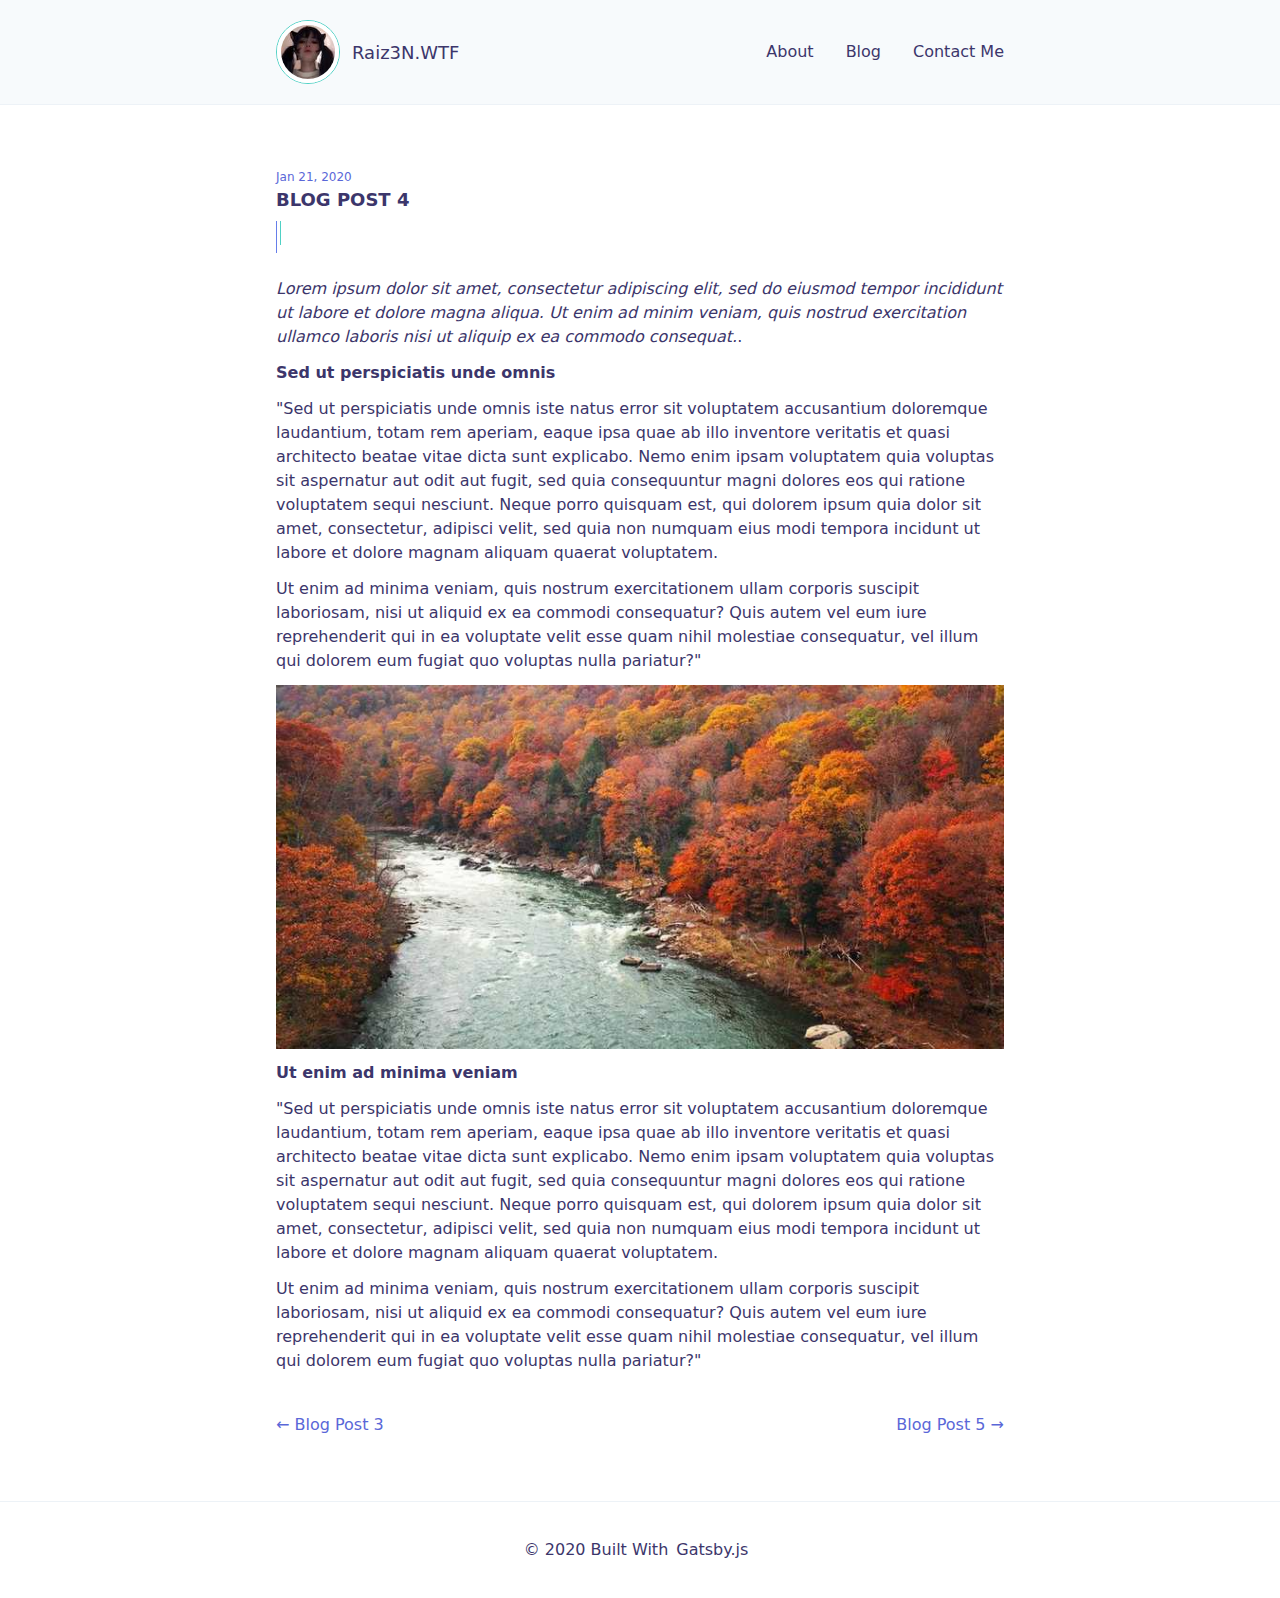
<file: blog/blog-post-4/index.html>
<!DOCTYPE html><html lang="en"><head><meta charSet="utf-8"/><meta http-equiv="x-ua-compatible" content="ie=edge"/><meta name="viewport" content="width=device-width, initial-scale=1, shrink-to-fit=no"/><style data-href="/styles.c5acc66f6851c3b32223.css">/*! normalize.css v8.0.1 | MIT License | github.com/necolas/normalize.css */html{line-height:1.15;-webkit-text-size-adjust:100%}body{margin:0}main{display:block}h1{font-size:2em;margin:.67em 0}hr{box-sizing:content-box;height:0;overflow:visible}pre{font-family:monospace,monospace;font-size:1em}a{background-color:transparent}abbr[title]{border-bottom:none;text-decoration:underline;-webkit-text-decoration:underline dotted;text-decoration:underline dotted}b,strong{font-weight:bolder}code,kbd,samp{font-family:monospace,monospace;font-size:1em}small{font-size:80%}sub,sup{font-size:75%;line-height:0;position:relative;vertical-align:baseline}sub{bottom:-.25em}sup{top:-.5em}img{border-style:none}button,input,optgroup,select,textarea{font-family:inherit;font-size:100%;line-height:1.15;margin:0}button,input{overflow:visible}button,select{text-transform:none}[type=button],[type=reset],[type=submit],button{-webkit-appearance:button}[type=button]::-moz-focus-inner,[type=reset]::-moz-focus-inner,[type=submit]::-moz-focus-inner,button::-moz-focus-inner{border-style:none;padding:0}[type=button]:-moz-focusring,[type=reset]:-moz-focusring,[type=submit]:-moz-focusring,button:-moz-focusring{outline:1px dotted ButtonText}fieldset{padding:.35em .75em .625em}legend{box-sizing:border-box;color:inherit;display:table;max-width:100%;padding:0;white-space:normal}progress{vertical-align:baseline}textarea{overflow:auto}[type=checkbox],[type=radio]{box-sizing:border-box;padding:0}[type=number]::-webkit-inner-spin-button,[type=number]::-webkit-outer-spin-button{height:auto}[type=search]{-webkit-appearance:textfield;outline-offset:-2px}[type=search]::-webkit-search-decoration{-webkit-appearance:none}::-webkit-file-upload-button{-webkit-appearance:button;font:inherit}details{display:block}summary{display:list-item}[hidden],template{display:none}blockquote,dd,dl,figure,h1,h2,h3,h4,h5,h6,hr,p,pre{margin:0}button{background-color:transparent;background-image:none;padding:0}button:focus{outline:1px dotted;outline:5px auto -webkit-focus-ring-color}fieldset,ol,ul{margin:0;padding:0}ol,ul{list-style:none}html{font-family:system-ui,-apple-system,BlinkMacSystemFont,Segoe UI,Roboto,Helvetica Neue,Arial,Noto Sans,sans-serif,Apple Color Emoji,Segoe UI Emoji,Segoe UI Symbol,Noto Color Emoji;line-height:1.5}*,:after,:before{box-sizing:border-box;border:0 solid #e2e8f0}hr{border-top-width:1px}img{border-style:solid}textarea{resize:vertical}input::-webkit-input-placeholder,textarea::-webkit-input-placeholder{color:#a0aec0}input::-moz-placeholder,textarea::-moz-placeholder{color:#a0aec0}input:-ms-input-placeholder,textarea:-ms-input-placeholder{color:#a0aec0}input::-ms-input-placeholder,textarea::-ms-input-placeholder{color:#a0aec0}input::placeholder,textarea::placeholder{color:#a0aec0}[role=button],button{cursor:pointer}table{border-collapse:collapse}h1,h2,h3,h4,h5,h6{font-size:inherit;font-weight:inherit}a{color:inherit;text-decoration:inherit}button,input,optgroup,select,textarea{padding:0;line-height:inherit;color:inherit}code,kbd,pre,samp{font-family:Menlo,Monaco,Consolas,Liberation Mono,Courier New,monospace}audio,canvas,embed,iframe,img,object,svg,video{display:block;vertical-align:middle}img,video{max-width:100%;height:auto}.container{width:100%}@media (min-width:640px){.container{max-width:640px}}@media (min-width:768px){.container{max-width:768px}}@media (min-width:1024px){.container{max-width:1024px}}@media (min-width:1280px){.container{max-width:1280px}}.bg-white{background-color:#fff}.bg-gray-100{background-color:#f7fafc}.bg-gray-300{background-color:#e2e8f0}.bg-teal-300{background-color:#81e6d9}.bg-teal-400{background-color:#4fd1c5}.bg-indigo-100{background-color:#ebf4ff}.bg-indigo-500{background-color:#667eea}.border-transparent{border-color:transparent}.border-white{border-color:#fff}.border-gray-200{border-color:#edf2f7}.border-gray-300{border-color:#e2e8f0}.border-teal-300{border-color:#81e6d9}.border-teal-400{border-color:#4fd1c5}.border-indigo-100{border-color:#ebf4ff}.border-indigo-200{border-color:#c3dafe}.rounded{border-radius:.25rem}.rounded-lg{border-radius:.5rem}.rounded-full{border-radius:9999px}.border-4{border-width:4px}.border{border-width:1px}.border-t{border-top-width:1px}.border-b{border-bottom-width:1px}.border-l{border-left-width:1px}.cursor-pointer{cursor:pointer}.block{display:block}.inline-block{display:inline-block}.flex{display:flex}.hidden{display:none}.flex-col{flex-direction:column}.flex-wrap{flex-wrap:wrap}.items-end{align-items:flex-end}.items-center{align-items:center}.justify-center{justify-content:center}.justify-between{justify-content:space-between}.order-last{order:9999}.font-semibold{font-weight:600}.font-bold{font-weight:700}.h-2{height:.5rem}.h-3{height:.75rem}.h-5{height:1.25rem}.h-6{height:1.5rem}.h-8{height:2rem}.h-10{height:2.5rem}.h-16{height:4rem}.h-px{height:1px}.h-full{height:100%}.text-xs{font-size:.75rem}.text-lg{font-size:1.125rem}.m-0{margin:0}.mx-2{margin-left:.5rem;margin-right:.5rem}.mx-3{margin-left:.75rem;margin-right:.75rem}.my-4{margin-top:1rem;margin-bottom:1rem}.mx-auto{margin-left:auto;margin-right:auto}.ml-0{margin-left:0}.mt-1{margin-top:.25rem}.mb-1{margin-bottom:.25rem}.ml-1{margin-left:.25rem}.mr-2{margin-right:.5rem}.mb-2{margin-bottom:.5rem}.mt-3{margin-top:.75rem}.mr-3{margin-right:.75rem}.mt-4{margin-top:1rem}.mb-4{margin-bottom:1rem}.mb-6{margin-bottom:1.5rem}.mb-8{margin-bottom:2rem}.mt-10{margin-top:2.5rem}.mb-10{margin-bottom:2.5rem}.mt-auto{margin-top:auto}.mr-auto{margin-right:auto}.-mt-2{margin-top:-.5rem}.-mt-px{margin-top:-1px}.-mb-px{margin-bottom:-1px}.max-w-screen-md{max-width:768px}.min-h-screen{min-height:100vh}.opacity-0{opacity:0}.overflow-hidden{overflow:hidden}.p-3{padding:.75rem}.p-4{padding:1rem}.p-5{padding:1.25rem}.py-1{padding-top:.25rem;padding-bottom:.25rem}.py-2{padding-top:.5rem;padding-bottom:.5rem}.px-2{padding-left:.5rem;padding-right:.5rem}.py-4{padding-top:1rem;padding-bottom:1rem}.py-8{padding-top:2rem;padding-bottom:2rem}.px-8{padding-left:2rem;padding-right:2rem}.pb-0{padding-bottom:0}.pt-2{padding-top:.5rem}.absolute{position:absolute}.relative{position:relative}.left-0{left:0}.text-left{text-align:left}.text-center{text-align:center}.text-indigo-500{color:#667eea}.text-indigo-600{color:#5a67d8}.text-indigo-900{color:#3c366b}.hover\:text-indigo-600:hover{color:#5a67d8}.hover\:text-indigo-700:hover{color:#4c51bf}.hover\:text-indigo-900:hover{color:#3c366b}.uppercase{text-transform:uppercase}.visible{visibility:visible}.invisible{visibility:hidden}.w-2{width:.5rem}.w-3{width:.75rem}.w-6{width:1.5rem}.w-8{width:2rem}.w-10{width:2.5rem}.w-16{width:4rem}.w-px{width:1px}.w-full{width:100%}.transform{--transform-translate-x:0;--transform-translate-y:0;--transform-rotate:0;--transform-skew-x:0;--transform-skew-y:0;--transform-scale-x:1;--transform-scale-y:1;transform:translateX(var(--transform-translate-x)) translateY(var(--transform-translate-y)) rotate(var(--transform-rotate)) skewX(var(--transform-skew-x)) skewY(var(--transform-skew-y)) scaleX(var(--transform-scale-x)) scaleY(var(--transform-scale-y))}.transition{transition-property:background-color,border-color,color,fill,stroke,opacity,box-shadow,transform}@media (min-width:640px){.sm\:flex{display:flex}.sm\:hidden{display:none}.sm\:flex-row{flex-direction:row}.sm\:order-none{order:0}.sm\:my-0{margin-bottom:0}.sm\:mt-0,.sm\:my-0{margin-top:0}.sm\:ml-8{margin-left:2rem}.sm\:py-16{padding-top:4rem;padding-bottom:4rem}.sm\:w-auto{width:auto}.sm\:w-1\/2{width:50%}.sm\:w-1\/3{width:33.333333%}.sm\:w-2\/3{width:66.666667%}}</style><meta name="generator" content="Gatsby 2.21.0"/><title data-react-helmet="true">Blog Post 4 | Raiz3N.WTF</title><meta data-react-helmet="true" name="description" content="Welcome to my personal website! Hope u enjoy here."/><meta data-react-helmet="true" property="og:title" content="Blog Post 4"/><meta data-react-helmet="true" property="og:description" content="Welcome to my personal website! Hope u enjoy here."/><meta data-react-helmet="true" property="og:type" content="website"/><meta data-react-helmet="true" name="twitter:card" content="summary"/><meta data-react-helmet="true" name="twitter:creator" content="ftrhadtya_"/><meta data-react-helmet="true" name="twitter:title" content="Blog Post 4"/><meta data-react-helmet="true" name="twitter:description" content="Welcome to my personal website! Hope u enjoy here."/><link rel="icon" href="/favicon-32x32.png?v=e6a0cc6315b799090e26085fc3f1516a"/><link rel="manifest" href="/manifest.webmanifest"/><meta name="theme-color" content="#9a91c4"/><link rel="apple-touch-icon" sizes="48x48" href="/icons/icon-48x48.png?v=e6a0cc6315b799090e26085fc3f1516a"/><link rel="apple-touch-icon" sizes="72x72" href="/icons/icon-72x72.png?v=e6a0cc6315b799090e26085fc3f1516a"/><link rel="apple-touch-icon" sizes="96x96" href="/icons/icon-96x96.png?v=e6a0cc6315b799090e26085fc3f1516a"/><link rel="apple-touch-icon" sizes="144x144" href="/icons/icon-144x144.png?v=e6a0cc6315b799090e26085fc3f1516a"/><link rel="apple-touch-icon" sizes="192x192" href="/icons/icon-192x192.png?v=e6a0cc6315b799090e26085fc3f1516a"/><link rel="apple-touch-icon" sizes="256x256" href="/icons/icon-256x256.png?v=e6a0cc6315b799090e26085fc3f1516a"/><link rel="apple-touch-icon" sizes="384x384" href="/icons/icon-384x384.png?v=e6a0cc6315b799090e26085fc3f1516a"/><link rel="apple-touch-icon" sizes="512x512" href="/icons/icon-512x512.png?v=e6a0cc6315b799090e26085fc3f1516a"/><style data-styled="" data-styled-version="5.1.0">.dDogce{-webkit-flex-direction:column;-ms-flex-direction:column;flex-direction:column;width:100%;-webkit-order:9999;-ms-flex-order:9999;order:9999;margin-top:1rem;margin-bottom:1rem;display:none;}/*!sc*/
@media (min-width:640px){.dDogce{display:-webkit-box;display:-webkit-flex;display:-ms-flexbox;display:flex;-webkit-flex-direction:row;-ms-flex-direction:row;flex-direction:row;width:auto;-webkit-order:0;-ms-flex-order:0;order:0;margin-top:0;margin-bottom:0;}}/*!sc*/
data-styled.g1[id="styles__MainNav-sc-64z6lt-0"]{content:"dDogce,"}/*!sc*/
.fcPPWm{position:relative;color:#3c366b;border-bottom-width:1px;border-color:transparent;margin-left:0;margin-top:0.75rem;width:-webkit-max-content;width:-moz-max-content;width:max-content;}/*!sc*/
.fcPPWm:hover{color:#3c366b;}/*!sc*/
@media (min-width:640px){.fcPPWm{margin-left:2rem;margin-top:0;}}/*!sc*/
.fcPPWm.active{border-color:#4fd1c5;}/*!sc*/
.fcPPWm:before{position:absolute;width:100%;background-color:#4fd1c5;height:1px;left:0;visibility:hidden;content:'';bottom:-1px;-webkit-transform:scaleX(0);-ms-transform:scaleX(0);transform:scaleX(0);-webkit-transition:0.2s;transition:0.2s;}/*!sc*/
.fcPPWm:hover:before{visibility:visible;-webkit-transform:scaleX(1);-ms-transform:scaleX(1);transform:scaleX(1);}/*!sc*/
data-styled.g2[id="styles__MainNavItem-sc-64z6lt-1"]{content:"fcPPWm,"}/*!sc*/
.ewchn{display:-webkit-box;display:-webkit-flex;display:-ms-flexbox;display:flex;-webkit-flex-direction:column;-ms-flex-direction:column;flex-direction:column;-webkit-align-items:flex-end;-webkit-box-align:flex-end;-ms-flex-align:flex-end;align-items:flex-end;-webkit-box-pack:center;-webkit-justify-content:center;-ms-flex-pack:center;justify-content:center;cursor:pointer;width:1.5rem;height:1.25rem;outline:none !important;}/*!sc*/
@media (min-width:640px){.ewchn{display:none;}}/*!sc*/
.ewchn span{background-color:#667eea;display:inline-block;width:1.5rem;height:1px;-webkit-transition:0.2s;transition:0.2s;}/*!sc*/
.ewchn span:first-child{margin-bottom:0.25rem;-webkit-transform:none;-ms-transform:none;transform:none;}/*!sc*/
.ewchn span:last-child{margin-top:0.25rem;-webkit-transform:none;-ms-transform:none;transform:none;}/*!sc*/
.ewchn span:nth-child(2){background-color:#4fd1c5;display:inline-block;width:2rem;height:1px;opacity:undefined;-webkit-transform:none;-ms-transform:none;transform:none;}/*!sc*/
data-styled.g3[id="styles__ToogleMainNav-sc-64z6lt-2"]{content:"ewchn,"}/*!sc*/
.iHpZjg{display:-webkit-box;display:-webkit-flex;display:-ms-flexbox;display:flex;-webkit-align-items:center;-webkit-box-align:center;-ms-flex-align:center;align-items:center;margin-right:auto;color:#3c366b;}/*!sc*/
.iHpZjg:hover{color:#3c366b;}/*!sc*/
data-styled.g4[id="styles__Logo-f0giem-0"]{content:"iHpZjg,"}/*!sc*/
.kHitGn{font-size:1.125rem;}/*!sc*/
data-styled.g5[id="styles__Text-f0giem-1"]{content:"kHitGn,"}/*!sc*/
.bnDEOe{width:4rem;height:4rem;margin-right:0.75rem;border-width:1px;border-color:#4fd1c5;border-radius:9999px;}/*!sc*/
.bnDEOe img{border-width:4px;border-color:#fff;border-radius:9999px;}/*!sc*/
data-styled.g6[id="styles__Image-f0giem-2"]{content:"bnDEOe,"}/*!sc*/
.egRDkj{display:-webkit-box;display:-webkit-flex;display:-ms-flexbox;display:flex;-webkit-flex-wrap:wrap;-ms-flex-wrap:wrap;flex-wrap:wrap;max-width:768px;width:100%;margin-left:auto;margin-right:auto;padding:1.25rem;padding-top:2rem;padding-bottom:2rem;}/*!sc*/
@media (min-width:640px){.egRDkj{padding-top:4rem;padding-bottom:4rem;}}/*!sc*/
.glCYoR{display:-webkit-box;display:-webkit-flex;display:-ms-flexbox;display:flex;-webkit-flex-wrap:wrap;-ms-flex-wrap:wrap;flex-wrap:wrap;max-width:768px;width:100%;margin-left:auto;margin-right:auto;padding:1.25rem;}/*!sc*/
data-styled.g7[id="styles__Container-mc4sp4-0"]{content:"egRDkj,glCYoR,"}/*!sc*/
.kREIal{background-color:#f7fafc;border-bottom-width:1px;border-color:#edf2f7;margin-bottom:-1px;}/*!sc*/
data-styled.g8[id="styles__Header-sc-1cg8498-0"]{content:"kREIal,"}/*!sc*/
.eetJuE{display:-webkit-box;display:-webkit-flex;display:-ms-flexbox;display:flex;-webkit-flex-wrap:wrap;-ms-flex-wrap:wrap;flex-wrap:wrap;max-width:768px;width:100%;margin-left:auto;margin-right:auto;padding:1.25rem;-webkit-align-items:center;-webkit-box-align:center;-ms-flex-align:center;align-items:center;}/*!sc*/
data-styled.g9[id="styles__Wrapper-sc-1cg8498-1"]{content:"eetJuE,"}/*!sc*/
.jnzlAk{border-top-width:1px;border-color:#edf2f7;padding-top:1rem;padding-bottom:1rem;}/*!sc*/
data-styled.g10[id="styles__Footer-sc-1d4y6v3-0"]{content:"jnzlAk,"}/*!sc*/
.iHeDUT{display:-webkit-box;display:-webkit-flex;display:-ms-flexbox;display:flex;-webkit-align-items:center;-webkit-box-align:center;-ms-flex-align:center;align-items:center;-webkit-box-pack:center;-webkit-justify-content:center;-ms-flex-pack:center;justify-content:center;width:100%;}/*!sc*/
.iHeDUT a{color:#3c366b;margin-left:0.5rem;margin-right:0.5rem;}/*!sc*/
.iHeDUT a:hover{color:#5a67d8;}/*!sc*/
data-styled.g11[id="styles__Links-sc-1d4y6v3-1"]{content:"iHeDUT,"}/*!sc*/
.iXPGaL{color:#3c366b;margin-left:0.5rem;margin-right:0.5rem;}/*!sc*/
.iXPGaL:hover{color:#5a67d8;}/*!sc*/
data-styled.g12[id="styles__Link-sc-1d4y6v3-2"]{content:"iXPGaL,"}/*!sc*/
.gOSwAU{display:-webkit-box;display:-webkit-flex;display:-ms-flexbox;display:flex;-webkit-flex-direction:column;-ms-flex-direction:column;flex-direction:column;min-height:100vh;}/*!sc*/
data-styled.g13[id="styles__Layout-sc-1dw9mse-0"]{content:"gOSwAU,"}/*!sc*/
.KNULl{display:-webkit-box;display:-webkit-flex;display:-ms-flexbox;display:flex;-webkit-flex-direction:column;-ms-flex-direction:column;flex-direction:column;width:100%;}/*!sc*/
data-styled.g14[id="styles__TitleSection-zf6ohz-0"]{content:"KNULl,"}/*!sc*/
.glIoOW{text-transform:uppercase;margin-bottom:1rem;font-size:1.125rem;font-weight:700;width:100%;text-align:left;}/*!sc*/
data-styled.g15[id="styles__Title-zf6ohz-1"]{content:"glIoOW,"}/*!sc*/
.dSXqIT{font-size:0.75rem;color:#5a67d8;width:100%;text-align:left;}/*!sc*/
data-styled.g16[id="styles__SubTitle-zf6ohz-2"]{content:"dSXqIT,"}/*!sc*/
.UbqzA{position:relative;width:0.5rem;height:2rem;margin-bottom:1.5rem;margin-top:-0.5rem;}/*!sc*/
.UbqzA:before{content:'';background-color:#667eea;height:100%;width:1px;position:absolute;left:0;}/*!sc*/
.UbqzA:after{content:'';background-color:#4fd1c5;height:1.5rem;width:1px;position:absolute;margin-left:0.25rem;}/*!sc*/
data-styled.g17[id="styles__Separator-zf6ohz-3"]{content:"UbqzA,"}/*!sc*/
.eyqyRm{width:100%;display:-webkit-box;display:-webkit-flex;display:-ms-flexbox;display:flex;-webkit-box-pack:justify;-webkit-justify-content:space-between;-ms-flex-pack:justify;justify-content:space-between;margin-top:2.5rem;}/*!sc*/
data-styled.g39[id="styles__Links-l1nwt8-2"]{content:"eyqyRm,"}/*!sc*/
body{margin:0;color:#3c366b;background-color:#fff;}/*!sc*/
a{color:#5a67d8;}/*!sc*/
a:hover{color:#4c51bf;}/*!sc*/
p + p{margin-top:0.75rem;}/*!sc*/
data-styled.g40[id="sc-global-SVgEa1"]{content:"sc-global-SVgEa1,"}/*!sc*/
</style><link as="script" rel="preload" href="/webpack-runtime-ff07cd542af6349cd717.js"/><link as="script" rel="preload" href="/framework-3a6df7ec1f80a9f60cdf.js"/><link as="script" rel="preload" href="/app-18d81453f986626bee5b.js"/><link as="script" rel="preload" href="/styles-2784bacaa009e3e009ba.js"/><link as="script" rel="preload" href="/05d954cf-79ddd11004d2497d30c0.js"/><link as="script" rel="preload" href="/720744a525be2d7b3b0881933ef8f908c1546fcf-379d160d5b3670e4bc24.js"/><link as="script" rel="preload" href="/component---src-templates-blog-post-index-tsx-47eaba654e9de9e99216.js"/><link as="fetch" rel="preload" href="/page-data/blog/blog-post-4/page-data.json" crossorigin="anonymous"/><link as="fetch" rel="preload" href="/page-data/app-data.json" crossorigin="anonymous"/></head><body><div id="___gatsby"><div style="outline:none" tabindex="-1" id="gatsby-focus-wrapper"><main class="styles__Layout-sc-1dw9mse-0 gOSwAU"><header class="styles__Header-sc-1cg8498-0 kREIal"><div class="styles__Container-mc4sp4-0 styles__Wrapper-sc-1cg8498-1 eetJuE"><a class="styles__Logo-f0giem-0 iHpZjg" href="/"><figure class="styles__Image-f0giem-2 bnDEOe"><div class=" gatsby-image-wrapper" style="position:relative;overflow:hidden"><div aria-hidden="true" style="width:100%;padding-bottom:100%"></div><img aria-hidden="true" src="[data-uri]" alt="Raiz3N.WTF" style="position:absolute;top:0;left:0;width:100%;height:100%;object-fit:cover;object-position:center;opacity:1;transition-delay:500ms"/><noscript><picture><source srcset="/static/f540d95488731b4f530101f9677796d9/a0bab/prof1.jpg 20w,
/static/f540d95488731b4f530101f9677796d9/b13df/prof1.jpg 40w,
/static/f540d95488731b4f530101f9677796d9/4e333/prof1.jpg 80w,
/static/f540d95488731b4f530101f9677796d9/b2712/prof1.jpg 120w,
/static/f540d95488731b4f530101f9677796d9/e75b5/prof1.jpg 160w,
/static/f540d95488731b4f530101f9677796d9/f422e/prof1.jpg 640w" sizes="(max-width: 80px) 100vw, 80px" /><img loading="lazy" sizes="(max-width: 80px) 100vw, 80px" srcset="/static/f540d95488731b4f530101f9677796d9/a0bab/prof1.jpg 20w,
/static/f540d95488731b4f530101f9677796d9/b13df/prof1.jpg 40w,
/static/f540d95488731b4f530101f9677796d9/4e333/prof1.jpg 80w,
/static/f540d95488731b4f530101f9677796d9/b2712/prof1.jpg 120w,
/static/f540d95488731b4f530101f9677796d9/e75b5/prof1.jpg 160w,
/static/f540d95488731b4f530101f9677796d9/f422e/prof1.jpg 640w" src="/static/f540d95488731b4f530101f9677796d9/4e333/prof1.jpg" alt="Raiz3N.WTF" style="position:absolute;top:0;left:0;opacity:1;width:100%;height:100%;object-fit:cover;object-position:center"/></picture></noscript></div></figure><h1 class="styles__Text-f0giem-1 kHitGn">Raiz3N.WTF</h1></a><nav class="styles__MainNav-sc-64z6lt-0 dDogce"><a whileTap="[object Object]" class="styles__MainNavItem-sc-64z6lt-1 fcPPWm" href="/">About</a><a whileTap="[object Object]" class="styles__MainNavItem-sc-64z6lt-1 fcPPWm" href="/blog/">Blog</a><a whileTap="[object Object]" class="styles__MainNavItem-sc-64z6lt-1 fcPPWm" href="/contact/">Contact Me</a></nav><button class="styles__ToogleMainNav-sc-64z6lt-2 ewchn"><span></span><span></span><span></span></button></div></header><div style="opacity:0;transform:translateY(30px) translateZ(0)"><div class="styles__Container-mc4sp4-0 egRDkj"><div class="styles__TitleSection-zf6ohz-0 KNULl"><h4 class="styles__SubTitle-zf6ohz-2 dSXqIT">Jan 21, 2020</h4><h2 class="styles__Title-zf6ohz-1 glIoOW">Blog Post 4</h2><h2 class="styles__Separator-zf6ohz-3 UbqzA"></h2></div><span class="format-html"><p><em>Lorem ipsum dolor sit amet, consectetur adipiscing elit, sed do eiusmod tempor incididunt ut labore et dolore magna aliqua. Ut enim ad minim veniam, quis nostrud exercitation ullamco laboris nisi ut aliquip ex ea commodo consequat.</em>.</p>
<p><strong>Sed ut perspiciatis unde omnis</strong></p>
<p>"Sed ut perspiciatis unde omnis iste natus error sit voluptatem accusantium doloremque laudantium, totam rem aperiam, eaque ipsa quae ab illo inventore veritatis et quasi architecto beatae vitae dicta sunt explicabo. Nemo enim ipsam voluptatem quia voluptas sit aspernatur aut odit aut fugit, sed quia consequuntur magni dolores eos qui ratione voluptatem sequi nesciunt. Neque porro quisquam est, qui dolorem ipsum quia dolor sit amet, consectetur, adipisci velit, sed quia non numquam eius modi tempora incidunt ut labore et dolore magnam aliquam quaerat voluptatem.</p>
<p>Ut enim ad minima veniam, quis nostrum exercitationem ullam corporis suscipit laboriosam, nisi ut aliquid ex ea commodi consequatur? Quis autem vel eum iure reprehenderit qui in ea voluptate velit esse quam nihil molestiae consequatur, vel illum qui dolorem eum fugiat quo voluptas nulla pariatur?"</p>
<p><span
      class="gatsby-resp-image-wrapper"
      style="position: relative; display: block; margin-left: auto; margin-right: auto;  max-width: 768px;"
    >
      <span
    class="gatsby-resp-image-background-image"
    style="padding-bottom: 50%; position: relative; bottom: 0; left: 0; background-image: url('[data-uri]'); background-size: cover; display: block;"
  ></span>
  <img
        class="gatsby-resp-image-image"
        alt="Aliquet vel mollis nec"
        title="Aliquet vel mollis nec"
        src="/static/8ce01d5577cef5d73a5f94b7fcf6e5fc/212bf/cover.jpg"
        srcset="/static/8ce01d5577cef5d73a5f94b7fcf6e5fc/7809d/cover.jpg 192w,
/static/8ce01d5577cef5d73a5f94b7fcf6e5fc/4ecad/cover.jpg 384w,
/static/8ce01d5577cef5d73a5f94b7fcf6e5fc/212bf/cover.jpg 768w,
/static/8ce01d5577cef5d73a5f94b7fcf6e5fc/4b190/cover.jpg 800w"
        sizes="(max-width: 768px) 100vw, 768px"
        style="width:100%;height:100%;margin:0;vertical-align:middle;position:absolute;top:0;left:0;"
        loading="lazy"
      />
    </span></p>
<p><strong>Ut enim ad minima veniam</strong></p>
<p>"Sed ut perspiciatis unde omnis iste natus error sit voluptatem accusantium doloremque laudantium, totam rem aperiam, eaque ipsa quae ab illo inventore veritatis et quasi architecto beatae vitae dicta sunt explicabo. Nemo enim ipsam voluptatem quia voluptas sit aspernatur aut odit aut fugit, sed quia consequuntur magni dolores eos qui ratione voluptatem sequi nesciunt. Neque porro quisquam est, qui dolorem ipsum quia dolor sit amet, consectetur, adipisci velit, sed quia non numquam eius modi tempora incidunt ut labore et dolore magnam aliquam quaerat voluptatem.</p>
<p>Ut enim ad minima veniam, quis nostrum exercitationem ullam corporis suscipit laboriosam, nisi ut aliquid ex ea commodi consequatur? Quis autem vel eum iure reprehenderit qui in ea voluptate velit esse quam nihil molestiae consequatur, vel illum qui dolorem eum fugiat quo voluptas nulla pariatur?"</p></span><div class="styles__Links-l1nwt8-2 eyqyRm"><span><a rel="previous" href="/blog/blog-post-3/">← <!-- -->Blog Post 3</a></span><span><a rel="next" href="/blog/blog-post-5/">Blog Post 5<!-- --> →</a></span></div></div><footer class="styles__Footer-sc-1d4y6v3-0 jnzlAk"><div class="styles__Container-mc4sp4-0 glCYoR"><div class="styles__Links-sc-1d4y6v3-1 iHeDUT">© 2020 Built With<a href="https://facebook.com/rai.aspx5" rel="noreferrer noopener" target="_blank" class="styles__Link-sc-1d4y6v3-2 iXPGaL">Gatsby.js</a></div></div></footer></div></main></div><div id="gatsby-announcer" style="position:absolute;top:0;width:1px;height:1px;padding:0;overflow:hidden;clip:rect(0, 0, 0, 0);white-space:nowrap;border:0" aria-live="assertive" aria-atomic="true"></div></div><script id="gatsby-script-loader">/*<![CDATA[*/window.pagePath="/blog/blog-post-4/";/*]]>*/</script><script id="gatsby-chunk-mapping">/*<![CDATA[*/window.___chunkMapping={"app":["/app-18d81453f986626bee5b.js"],"component---cache-caches-gatsby-plugin-offline-app-shell-js":["/component---cache-caches-gatsby-plugin-offline-app-shell-js-d4a871add3d7e35f94d9.js"],"component---src-pages-404-tsx":["/component---src-pages-404-tsx-7a58bdd76712b3aba567.js"],"component---src-pages-blog-tsx":["/component---src-pages-blog-tsx-b620066f9920a09419eb.js"],"component---src-pages-contact-tsx":["/component---src-pages-contact-tsx-9f96f62800c3c57044f9.js"],"component---src-pages-index-tsx":["/component---src-pages-index-tsx-c1e1546358eae8b2de55.js"],"component---src-templates-blog-post-index-tsx":["/component---src-templates-blog-post-index-tsx-47eaba654e9de9e99216.js"]};/*]]>*/</script><script src="/component---src-templates-blog-post-index-tsx-47eaba654e9de9e99216.js" async=""></script><script src="/720744a525be2d7b3b0881933ef8f908c1546fcf-379d160d5b3670e4bc24.js" async=""></script><script src="/05d954cf-79ddd11004d2497d30c0.js" async=""></script><script src="/styles-2784bacaa009e3e009ba.js" async=""></script><script src="/app-18d81453f986626bee5b.js" async=""></script><script src="/framework-3a6df7ec1f80a9f60cdf.js" async=""></script><script src="/webpack-runtime-ff07cd542af6349cd717.js" async=""></script></body></html>
</file>
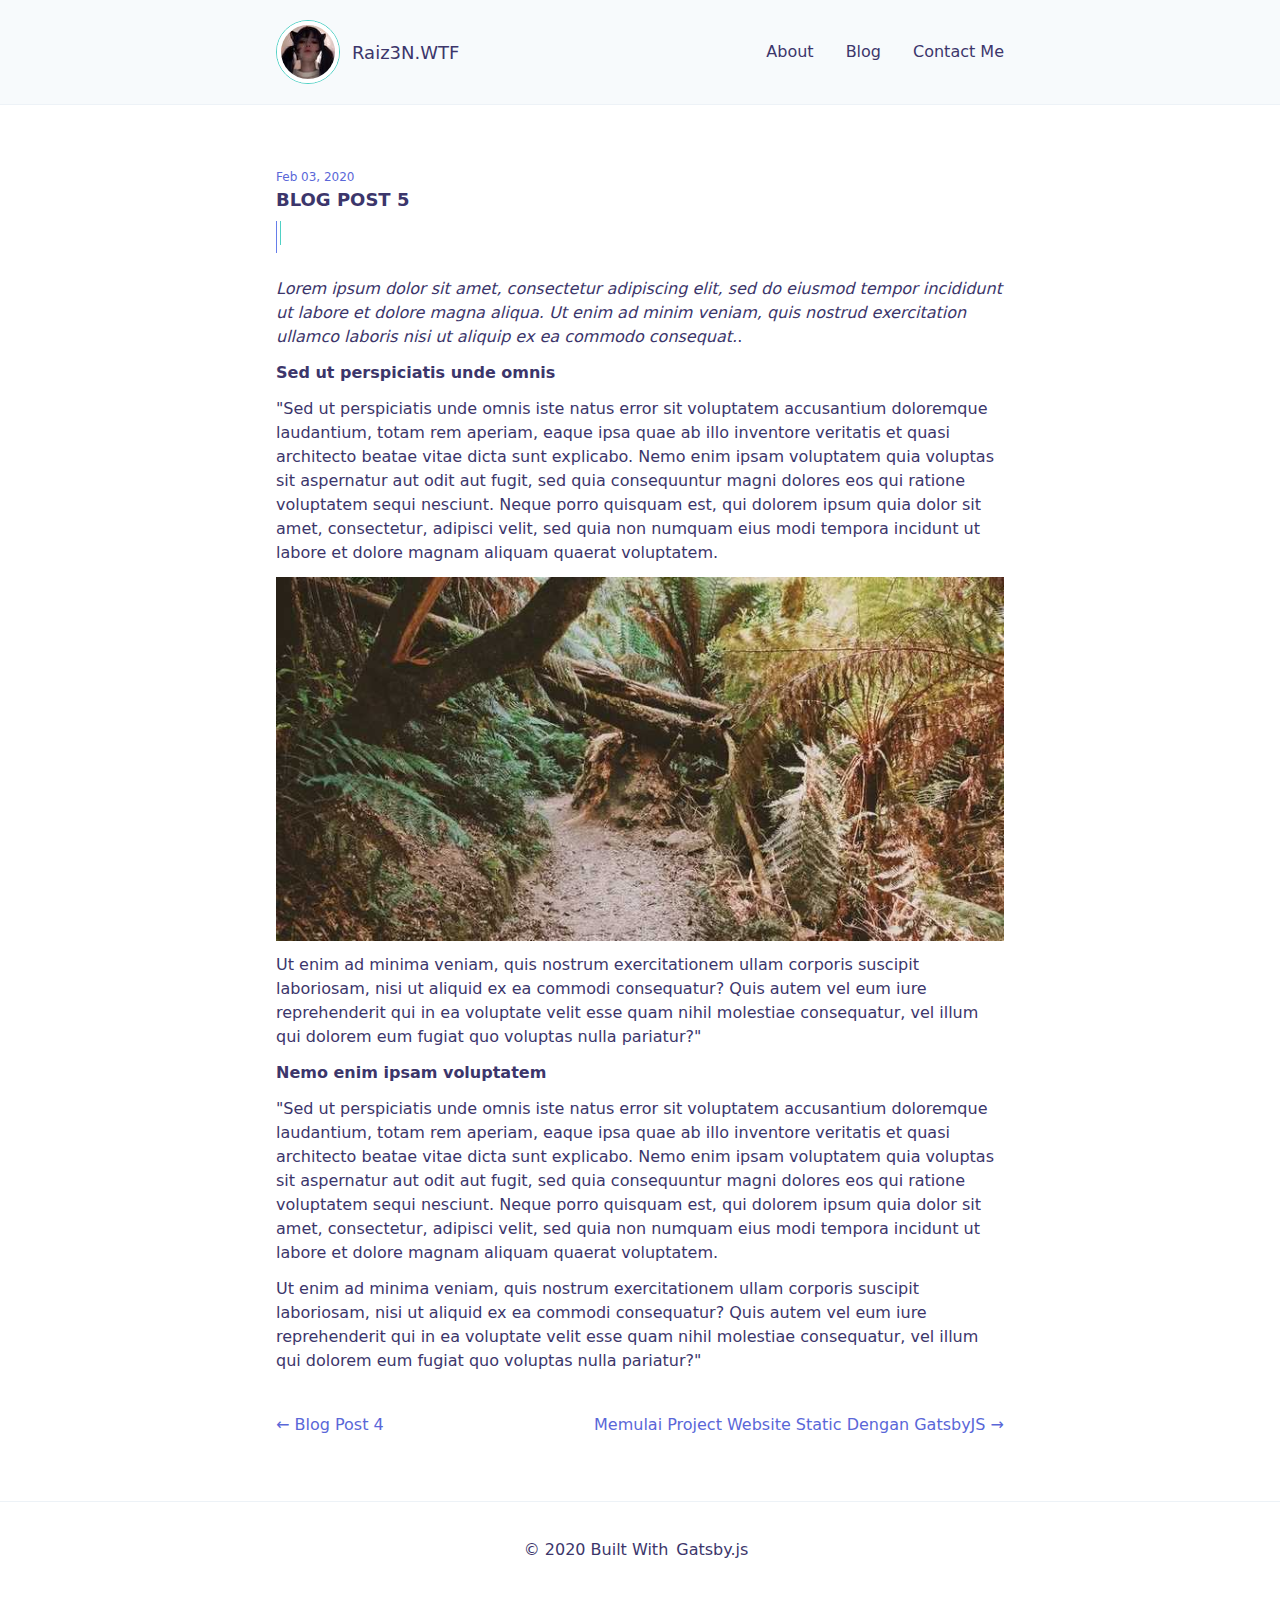
<file: blog/blog-post-5/index.html>
<!DOCTYPE html><html lang="en"><head><meta charSet="utf-8"/><meta http-equiv="x-ua-compatible" content="ie=edge"/><meta name="viewport" content="width=device-width, initial-scale=1, shrink-to-fit=no"/><style data-href="/styles.c5acc66f6851c3b32223.css">/*! normalize.css v8.0.1 | MIT License | github.com/necolas/normalize.css */html{line-height:1.15;-webkit-text-size-adjust:100%}body{margin:0}main{display:block}h1{font-size:2em;margin:.67em 0}hr{box-sizing:content-box;height:0;overflow:visible}pre{font-family:monospace,monospace;font-size:1em}a{background-color:transparent}abbr[title]{border-bottom:none;text-decoration:underline;-webkit-text-decoration:underline dotted;text-decoration:underline dotted}b,strong{font-weight:bolder}code,kbd,samp{font-family:monospace,monospace;font-size:1em}small{font-size:80%}sub,sup{font-size:75%;line-height:0;position:relative;vertical-align:baseline}sub{bottom:-.25em}sup{top:-.5em}img{border-style:none}button,input,optgroup,select,textarea{font-family:inherit;font-size:100%;line-height:1.15;margin:0}button,input{overflow:visible}button,select{text-transform:none}[type=button],[type=reset],[type=submit],button{-webkit-appearance:button}[type=button]::-moz-focus-inner,[type=reset]::-moz-focus-inner,[type=submit]::-moz-focus-inner,button::-moz-focus-inner{border-style:none;padding:0}[type=button]:-moz-focusring,[type=reset]:-moz-focusring,[type=submit]:-moz-focusring,button:-moz-focusring{outline:1px dotted ButtonText}fieldset{padding:.35em .75em .625em}legend{box-sizing:border-box;color:inherit;display:table;max-width:100%;padding:0;white-space:normal}progress{vertical-align:baseline}textarea{overflow:auto}[type=checkbox],[type=radio]{box-sizing:border-box;padding:0}[type=number]::-webkit-inner-spin-button,[type=number]::-webkit-outer-spin-button{height:auto}[type=search]{-webkit-appearance:textfield;outline-offset:-2px}[type=search]::-webkit-search-decoration{-webkit-appearance:none}::-webkit-file-upload-button{-webkit-appearance:button;font:inherit}details{display:block}summary{display:list-item}[hidden],template{display:none}blockquote,dd,dl,figure,h1,h2,h3,h4,h5,h6,hr,p,pre{margin:0}button{background-color:transparent;background-image:none;padding:0}button:focus{outline:1px dotted;outline:5px auto -webkit-focus-ring-color}fieldset,ol,ul{margin:0;padding:0}ol,ul{list-style:none}html{font-family:system-ui,-apple-system,BlinkMacSystemFont,Segoe UI,Roboto,Helvetica Neue,Arial,Noto Sans,sans-serif,Apple Color Emoji,Segoe UI Emoji,Segoe UI Symbol,Noto Color Emoji;line-height:1.5}*,:after,:before{box-sizing:border-box;border:0 solid #e2e8f0}hr{border-top-width:1px}img{border-style:solid}textarea{resize:vertical}input::-webkit-input-placeholder,textarea::-webkit-input-placeholder{color:#a0aec0}input::-moz-placeholder,textarea::-moz-placeholder{color:#a0aec0}input:-ms-input-placeholder,textarea:-ms-input-placeholder{color:#a0aec0}input::-ms-input-placeholder,textarea::-ms-input-placeholder{color:#a0aec0}input::placeholder,textarea::placeholder{color:#a0aec0}[role=button],button{cursor:pointer}table{border-collapse:collapse}h1,h2,h3,h4,h5,h6{font-size:inherit;font-weight:inherit}a{color:inherit;text-decoration:inherit}button,input,optgroup,select,textarea{padding:0;line-height:inherit;color:inherit}code,kbd,pre,samp{font-family:Menlo,Monaco,Consolas,Liberation Mono,Courier New,monospace}audio,canvas,embed,iframe,img,object,svg,video{display:block;vertical-align:middle}img,video{max-width:100%;height:auto}.container{width:100%}@media (min-width:640px){.container{max-width:640px}}@media (min-width:768px){.container{max-width:768px}}@media (min-width:1024px){.container{max-width:1024px}}@media (min-width:1280px){.container{max-width:1280px}}.bg-white{background-color:#fff}.bg-gray-100{background-color:#f7fafc}.bg-gray-300{background-color:#e2e8f0}.bg-teal-300{background-color:#81e6d9}.bg-teal-400{background-color:#4fd1c5}.bg-indigo-100{background-color:#ebf4ff}.bg-indigo-500{background-color:#667eea}.border-transparent{border-color:transparent}.border-white{border-color:#fff}.border-gray-200{border-color:#edf2f7}.border-gray-300{border-color:#e2e8f0}.border-teal-300{border-color:#81e6d9}.border-teal-400{border-color:#4fd1c5}.border-indigo-100{border-color:#ebf4ff}.border-indigo-200{border-color:#c3dafe}.rounded{border-radius:.25rem}.rounded-lg{border-radius:.5rem}.rounded-full{border-radius:9999px}.border-4{border-width:4px}.border{border-width:1px}.border-t{border-top-width:1px}.border-b{border-bottom-width:1px}.border-l{border-left-width:1px}.cursor-pointer{cursor:pointer}.block{display:block}.inline-block{display:inline-block}.flex{display:flex}.hidden{display:none}.flex-col{flex-direction:column}.flex-wrap{flex-wrap:wrap}.items-end{align-items:flex-end}.items-center{align-items:center}.justify-center{justify-content:center}.justify-between{justify-content:space-between}.order-last{order:9999}.font-semibold{font-weight:600}.font-bold{font-weight:700}.h-2{height:.5rem}.h-3{height:.75rem}.h-5{height:1.25rem}.h-6{height:1.5rem}.h-8{height:2rem}.h-10{height:2.5rem}.h-16{height:4rem}.h-px{height:1px}.h-full{height:100%}.text-xs{font-size:.75rem}.text-lg{font-size:1.125rem}.m-0{margin:0}.mx-2{margin-left:.5rem;margin-right:.5rem}.mx-3{margin-left:.75rem;margin-right:.75rem}.my-4{margin-top:1rem;margin-bottom:1rem}.mx-auto{margin-left:auto;margin-right:auto}.ml-0{margin-left:0}.mt-1{margin-top:.25rem}.mb-1{margin-bottom:.25rem}.ml-1{margin-left:.25rem}.mr-2{margin-right:.5rem}.mb-2{margin-bottom:.5rem}.mt-3{margin-top:.75rem}.mr-3{margin-right:.75rem}.mt-4{margin-top:1rem}.mb-4{margin-bottom:1rem}.mb-6{margin-bottom:1.5rem}.mb-8{margin-bottom:2rem}.mt-10{margin-top:2.5rem}.mb-10{margin-bottom:2.5rem}.mt-auto{margin-top:auto}.mr-auto{margin-right:auto}.-mt-2{margin-top:-.5rem}.-mt-px{margin-top:-1px}.-mb-px{margin-bottom:-1px}.max-w-screen-md{max-width:768px}.min-h-screen{min-height:100vh}.opacity-0{opacity:0}.overflow-hidden{overflow:hidden}.p-3{padding:.75rem}.p-4{padding:1rem}.p-5{padding:1.25rem}.py-1{padding-top:.25rem;padding-bottom:.25rem}.py-2{padding-top:.5rem;padding-bottom:.5rem}.px-2{padding-left:.5rem;padding-right:.5rem}.py-4{padding-top:1rem;padding-bottom:1rem}.py-8{padding-top:2rem;padding-bottom:2rem}.px-8{padding-left:2rem;padding-right:2rem}.pb-0{padding-bottom:0}.pt-2{padding-top:.5rem}.absolute{position:absolute}.relative{position:relative}.left-0{left:0}.text-left{text-align:left}.text-center{text-align:center}.text-indigo-500{color:#667eea}.text-indigo-600{color:#5a67d8}.text-indigo-900{color:#3c366b}.hover\:text-indigo-600:hover{color:#5a67d8}.hover\:text-indigo-700:hover{color:#4c51bf}.hover\:text-indigo-900:hover{color:#3c366b}.uppercase{text-transform:uppercase}.visible{visibility:visible}.invisible{visibility:hidden}.w-2{width:.5rem}.w-3{width:.75rem}.w-6{width:1.5rem}.w-8{width:2rem}.w-10{width:2.5rem}.w-16{width:4rem}.w-px{width:1px}.w-full{width:100%}.transform{--transform-translate-x:0;--transform-translate-y:0;--transform-rotate:0;--transform-skew-x:0;--transform-skew-y:0;--transform-scale-x:1;--transform-scale-y:1;transform:translateX(var(--transform-translate-x)) translateY(var(--transform-translate-y)) rotate(var(--transform-rotate)) skewX(var(--transform-skew-x)) skewY(var(--transform-skew-y)) scaleX(var(--transform-scale-x)) scaleY(var(--transform-scale-y))}.transition{transition-property:background-color,border-color,color,fill,stroke,opacity,box-shadow,transform}@media (min-width:640px){.sm\:flex{display:flex}.sm\:hidden{display:none}.sm\:flex-row{flex-direction:row}.sm\:order-none{order:0}.sm\:my-0{margin-bottom:0}.sm\:mt-0,.sm\:my-0{margin-top:0}.sm\:ml-8{margin-left:2rem}.sm\:py-16{padding-top:4rem;padding-bottom:4rem}.sm\:w-auto{width:auto}.sm\:w-1\/2{width:50%}.sm\:w-1\/3{width:33.333333%}.sm\:w-2\/3{width:66.666667%}}</style><meta name="generator" content="Gatsby 2.21.0"/><title data-react-helmet="true">Blog Post 5 | Raiz3N.WTF</title><meta data-react-helmet="true" name="description" content="Welcome to my personal website! Hope u enjoy here."/><meta data-react-helmet="true" property="og:title" content="Blog Post 5"/><meta data-react-helmet="true" property="og:description" content="Welcome to my personal website! Hope u enjoy here."/><meta data-react-helmet="true" property="og:type" content="website"/><meta data-react-helmet="true" name="twitter:card" content="summary"/><meta data-react-helmet="true" name="twitter:creator" content="ftrhadtya_"/><meta data-react-helmet="true" name="twitter:title" content="Blog Post 5"/><meta data-react-helmet="true" name="twitter:description" content="Welcome to my personal website! Hope u enjoy here."/><link rel="icon" href="/favicon-32x32.png?v=e6a0cc6315b799090e26085fc3f1516a"/><link rel="manifest" href="/manifest.webmanifest"/><meta name="theme-color" content="#9a91c4"/><link rel="apple-touch-icon" sizes="48x48" href="/icons/icon-48x48.png?v=e6a0cc6315b799090e26085fc3f1516a"/><link rel="apple-touch-icon" sizes="72x72" href="/icons/icon-72x72.png?v=e6a0cc6315b799090e26085fc3f1516a"/><link rel="apple-touch-icon" sizes="96x96" href="/icons/icon-96x96.png?v=e6a0cc6315b799090e26085fc3f1516a"/><link rel="apple-touch-icon" sizes="144x144" href="/icons/icon-144x144.png?v=e6a0cc6315b799090e26085fc3f1516a"/><link rel="apple-touch-icon" sizes="192x192" href="/icons/icon-192x192.png?v=e6a0cc6315b799090e26085fc3f1516a"/><link rel="apple-touch-icon" sizes="256x256" href="/icons/icon-256x256.png?v=e6a0cc6315b799090e26085fc3f1516a"/><link rel="apple-touch-icon" sizes="384x384" href="/icons/icon-384x384.png?v=e6a0cc6315b799090e26085fc3f1516a"/><link rel="apple-touch-icon" sizes="512x512" href="/icons/icon-512x512.png?v=e6a0cc6315b799090e26085fc3f1516a"/><style data-styled="" data-styled-version="5.1.0">.dDogce{-webkit-flex-direction:column;-ms-flex-direction:column;flex-direction:column;width:100%;-webkit-order:9999;-ms-flex-order:9999;order:9999;margin-top:1rem;margin-bottom:1rem;display:none;}/*!sc*/
@media (min-width:640px){.dDogce{display:-webkit-box;display:-webkit-flex;display:-ms-flexbox;display:flex;-webkit-flex-direction:row;-ms-flex-direction:row;flex-direction:row;width:auto;-webkit-order:0;-ms-flex-order:0;order:0;margin-top:0;margin-bottom:0;}}/*!sc*/
data-styled.g1[id="styles__MainNav-sc-64z6lt-0"]{content:"dDogce,"}/*!sc*/
.fcPPWm{position:relative;color:#3c366b;border-bottom-width:1px;border-color:transparent;margin-left:0;margin-top:0.75rem;width:-webkit-max-content;width:-moz-max-content;width:max-content;}/*!sc*/
.fcPPWm:hover{color:#3c366b;}/*!sc*/
@media (min-width:640px){.fcPPWm{margin-left:2rem;margin-top:0;}}/*!sc*/
.fcPPWm.active{border-color:#4fd1c5;}/*!sc*/
.fcPPWm:before{position:absolute;width:100%;background-color:#4fd1c5;height:1px;left:0;visibility:hidden;content:'';bottom:-1px;-webkit-transform:scaleX(0);-ms-transform:scaleX(0);transform:scaleX(0);-webkit-transition:0.2s;transition:0.2s;}/*!sc*/
.fcPPWm:hover:before{visibility:visible;-webkit-transform:scaleX(1);-ms-transform:scaleX(1);transform:scaleX(1);}/*!sc*/
data-styled.g2[id="styles__MainNavItem-sc-64z6lt-1"]{content:"fcPPWm,"}/*!sc*/
.ewchn{display:-webkit-box;display:-webkit-flex;display:-ms-flexbox;display:flex;-webkit-flex-direction:column;-ms-flex-direction:column;flex-direction:column;-webkit-align-items:flex-end;-webkit-box-align:flex-end;-ms-flex-align:flex-end;align-items:flex-end;-webkit-box-pack:center;-webkit-justify-content:center;-ms-flex-pack:center;justify-content:center;cursor:pointer;width:1.5rem;height:1.25rem;outline:none !important;}/*!sc*/
@media (min-width:640px){.ewchn{display:none;}}/*!sc*/
.ewchn span{background-color:#667eea;display:inline-block;width:1.5rem;height:1px;-webkit-transition:0.2s;transition:0.2s;}/*!sc*/
.ewchn span:first-child{margin-bottom:0.25rem;-webkit-transform:none;-ms-transform:none;transform:none;}/*!sc*/
.ewchn span:last-child{margin-top:0.25rem;-webkit-transform:none;-ms-transform:none;transform:none;}/*!sc*/
.ewchn span:nth-child(2){background-color:#4fd1c5;display:inline-block;width:2rem;height:1px;opacity:undefined;-webkit-transform:none;-ms-transform:none;transform:none;}/*!sc*/
data-styled.g3[id="styles__ToogleMainNav-sc-64z6lt-2"]{content:"ewchn,"}/*!sc*/
.iHpZjg{display:-webkit-box;display:-webkit-flex;display:-ms-flexbox;display:flex;-webkit-align-items:center;-webkit-box-align:center;-ms-flex-align:center;align-items:center;margin-right:auto;color:#3c366b;}/*!sc*/
.iHpZjg:hover{color:#3c366b;}/*!sc*/
data-styled.g4[id="styles__Logo-f0giem-0"]{content:"iHpZjg,"}/*!sc*/
.kHitGn{font-size:1.125rem;}/*!sc*/
data-styled.g5[id="styles__Text-f0giem-1"]{content:"kHitGn,"}/*!sc*/
.bnDEOe{width:4rem;height:4rem;margin-right:0.75rem;border-width:1px;border-color:#4fd1c5;border-radius:9999px;}/*!sc*/
.bnDEOe img{border-width:4px;border-color:#fff;border-radius:9999px;}/*!sc*/
data-styled.g6[id="styles__Image-f0giem-2"]{content:"bnDEOe,"}/*!sc*/
.egRDkj{display:-webkit-box;display:-webkit-flex;display:-ms-flexbox;display:flex;-webkit-flex-wrap:wrap;-ms-flex-wrap:wrap;flex-wrap:wrap;max-width:768px;width:100%;margin-left:auto;margin-right:auto;padding:1.25rem;padding-top:2rem;padding-bottom:2rem;}/*!sc*/
@media (min-width:640px){.egRDkj{padding-top:4rem;padding-bottom:4rem;}}/*!sc*/
.glCYoR{display:-webkit-box;display:-webkit-flex;display:-ms-flexbox;display:flex;-webkit-flex-wrap:wrap;-ms-flex-wrap:wrap;flex-wrap:wrap;max-width:768px;width:100%;margin-left:auto;margin-right:auto;padding:1.25rem;}/*!sc*/
data-styled.g7[id="styles__Container-mc4sp4-0"]{content:"egRDkj,glCYoR,"}/*!sc*/
.kREIal{background-color:#f7fafc;border-bottom-width:1px;border-color:#edf2f7;margin-bottom:-1px;}/*!sc*/
data-styled.g8[id="styles__Header-sc-1cg8498-0"]{content:"kREIal,"}/*!sc*/
.eetJuE{display:-webkit-box;display:-webkit-flex;display:-ms-flexbox;display:flex;-webkit-flex-wrap:wrap;-ms-flex-wrap:wrap;flex-wrap:wrap;max-width:768px;width:100%;margin-left:auto;margin-right:auto;padding:1.25rem;-webkit-align-items:center;-webkit-box-align:center;-ms-flex-align:center;align-items:center;}/*!sc*/
data-styled.g9[id="styles__Wrapper-sc-1cg8498-1"]{content:"eetJuE,"}/*!sc*/
.jnzlAk{border-top-width:1px;border-color:#edf2f7;padding-top:1rem;padding-bottom:1rem;}/*!sc*/
data-styled.g10[id="styles__Footer-sc-1d4y6v3-0"]{content:"jnzlAk,"}/*!sc*/
.iHeDUT{display:-webkit-box;display:-webkit-flex;display:-ms-flexbox;display:flex;-webkit-align-items:center;-webkit-box-align:center;-ms-flex-align:center;align-items:center;-webkit-box-pack:center;-webkit-justify-content:center;-ms-flex-pack:center;justify-content:center;width:100%;}/*!sc*/
.iHeDUT a{color:#3c366b;margin-left:0.5rem;margin-right:0.5rem;}/*!sc*/
.iHeDUT a:hover{color:#5a67d8;}/*!sc*/
data-styled.g11[id="styles__Links-sc-1d4y6v3-1"]{content:"iHeDUT,"}/*!sc*/
.iXPGaL{color:#3c366b;margin-left:0.5rem;margin-right:0.5rem;}/*!sc*/
.iXPGaL:hover{color:#5a67d8;}/*!sc*/
data-styled.g12[id="styles__Link-sc-1d4y6v3-2"]{content:"iXPGaL,"}/*!sc*/
.gOSwAU{display:-webkit-box;display:-webkit-flex;display:-ms-flexbox;display:flex;-webkit-flex-direction:column;-ms-flex-direction:column;flex-direction:column;min-height:100vh;}/*!sc*/
data-styled.g13[id="styles__Layout-sc-1dw9mse-0"]{content:"gOSwAU,"}/*!sc*/
.KNULl{display:-webkit-box;display:-webkit-flex;display:-ms-flexbox;display:flex;-webkit-flex-direction:column;-ms-flex-direction:column;flex-direction:column;width:100%;}/*!sc*/
data-styled.g14[id="styles__TitleSection-zf6ohz-0"]{content:"KNULl,"}/*!sc*/
.glIoOW{text-transform:uppercase;margin-bottom:1rem;font-size:1.125rem;font-weight:700;width:100%;text-align:left;}/*!sc*/
data-styled.g15[id="styles__Title-zf6ohz-1"]{content:"glIoOW,"}/*!sc*/
.dSXqIT{font-size:0.75rem;color:#5a67d8;width:100%;text-align:left;}/*!sc*/
data-styled.g16[id="styles__SubTitle-zf6ohz-2"]{content:"dSXqIT,"}/*!sc*/
.UbqzA{position:relative;width:0.5rem;height:2rem;margin-bottom:1.5rem;margin-top:-0.5rem;}/*!sc*/
.UbqzA:before{content:'';background-color:#667eea;height:100%;width:1px;position:absolute;left:0;}/*!sc*/
.UbqzA:after{content:'';background-color:#4fd1c5;height:1.5rem;width:1px;position:absolute;margin-left:0.25rem;}/*!sc*/
data-styled.g17[id="styles__Separator-zf6ohz-3"]{content:"UbqzA,"}/*!sc*/
.eyqyRm{width:100%;display:-webkit-box;display:-webkit-flex;display:-ms-flexbox;display:flex;-webkit-box-pack:justify;-webkit-justify-content:space-between;-ms-flex-pack:justify;justify-content:space-between;margin-top:2.5rem;}/*!sc*/
data-styled.g39[id="styles__Links-l1nwt8-2"]{content:"eyqyRm,"}/*!sc*/
body{margin:0;color:#3c366b;background-color:#fff;}/*!sc*/
a{color:#5a67d8;}/*!sc*/
a:hover{color:#4c51bf;}/*!sc*/
p + p{margin-top:0.75rem;}/*!sc*/
data-styled.g40[id="sc-global-SVgEa1"]{content:"sc-global-SVgEa1,"}/*!sc*/
</style><link as="script" rel="preload" href="/webpack-runtime-ff07cd542af6349cd717.js"/><link as="script" rel="preload" href="/framework-3a6df7ec1f80a9f60cdf.js"/><link as="script" rel="preload" href="/app-18d81453f986626bee5b.js"/><link as="script" rel="preload" href="/styles-2784bacaa009e3e009ba.js"/><link as="script" rel="preload" href="/05d954cf-79ddd11004d2497d30c0.js"/><link as="script" rel="preload" href="/720744a525be2d7b3b0881933ef8f908c1546fcf-379d160d5b3670e4bc24.js"/><link as="script" rel="preload" href="/component---src-templates-blog-post-index-tsx-47eaba654e9de9e99216.js"/><link as="fetch" rel="preload" href="/page-data/blog/blog-post-5/page-data.json" crossorigin="anonymous"/><link as="fetch" rel="preload" href="/page-data/app-data.json" crossorigin="anonymous"/></head><body><div id="___gatsby"><div style="outline:none" tabindex="-1" id="gatsby-focus-wrapper"><main class="styles__Layout-sc-1dw9mse-0 gOSwAU"><header class="styles__Header-sc-1cg8498-0 kREIal"><div class="styles__Container-mc4sp4-0 styles__Wrapper-sc-1cg8498-1 eetJuE"><a class="styles__Logo-f0giem-0 iHpZjg" href="/"><figure class="styles__Image-f0giem-2 bnDEOe"><div class=" gatsby-image-wrapper" style="position:relative;overflow:hidden"><div aria-hidden="true" style="width:100%;padding-bottom:100%"></div><img aria-hidden="true" src="[data-uri]" alt="Raiz3N.WTF" style="position:absolute;top:0;left:0;width:100%;height:100%;object-fit:cover;object-position:center;opacity:1;transition-delay:500ms"/><noscript><picture><source srcset="/static/f540d95488731b4f530101f9677796d9/a0bab/prof1.jpg 20w,
/static/f540d95488731b4f530101f9677796d9/b13df/prof1.jpg 40w,
/static/f540d95488731b4f530101f9677796d9/4e333/prof1.jpg 80w,
/static/f540d95488731b4f530101f9677796d9/b2712/prof1.jpg 120w,
/static/f540d95488731b4f530101f9677796d9/e75b5/prof1.jpg 160w,
/static/f540d95488731b4f530101f9677796d9/f422e/prof1.jpg 640w" sizes="(max-width: 80px) 100vw, 80px" /><img loading="lazy" sizes="(max-width: 80px) 100vw, 80px" srcset="/static/f540d95488731b4f530101f9677796d9/a0bab/prof1.jpg 20w,
/static/f540d95488731b4f530101f9677796d9/b13df/prof1.jpg 40w,
/static/f540d95488731b4f530101f9677796d9/4e333/prof1.jpg 80w,
/static/f540d95488731b4f530101f9677796d9/b2712/prof1.jpg 120w,
/static/f540d95488731b4f530101f9677796d9/e75b5/prof1.jpg 160w,
/static/f540d95488731b4f530101f9677796d9/f422e/prof1.jpg 640w" src="/static/f540d95488731b4f530101f9677796d9/4e333/prof1.jpg" alt="Raiz3N.WTF" style="position:absolute;top:0;left:0;opacity:1;width:100%;height:100%;object-fit:cover;object-position:center"/></picture></noscript></div></figure><h1 class="styles__Text-f0giem-1 kHitGn">Raiz3N.WTF</h1></a><nav class="styles__MainNav-sc-64z6lt-0 dDogce"><a whileTap="[object Object]" class="styles__MainNavItem-sc-64z6lt-1 fcPPWm" href="/">About</a><a whileTap="[object Object]" class="styles__MainNavItem-sc-64z6lt-1 fcPPWm" href="/blog/">Blog</a><a whileTap="[object Object]" class="styles__MainNavItem-sc-64z6lt-1 fcPPWm" href="/contact/">Contact Me</a></nav><button class="styles__ToogleMainNav-sc-64z6lt-2 ewchn"><span></span><span></span><span></span></button></div></header><div style="opacity:0;transform:translateY(30px) translateZ(0)"><div class="styles__Container-mc4sp4-0 egRDkj"><div class="styles__TitleSection-zf6ohz-0 KNULl"><h4 class="styles__SubTitle-zf6ohz-2 dSXqIT">Feb 03, 2020</h4><h2 class="styles__Title-zf6ohz-1 glIoOW">Blog Post 5</h2><h2 class="styles__Separator-zf6ohz-3 UbqzA"></h2></div><span class="format-html"><p><em>Lorem ipsum dolor sit amet, consectetur adipiscing elit, sed do eiusmod tempor incididunt ut labore et dolore magna aliqua. Ut enim ad minim veniam, quis nostrud exercitation ullamco laboris nisi ut aliquip ex ea commodo consequat.</em>.</p>
<p><strong>Sed ut perspiciatis unde omnis</strong></p>
<p>"Sed ut perspiciatis unde omnis iste natus error sit voluptatem accusantium doloremque laudantium, totam rem aperiam, eaque ipsa quae ab illo inventore veritatis et quasi architecto beatae vitae dicta sunt explicabo. Nemo enim ipsam voluptatem quia voluptas sit aspernatur aut odit aut fugit, sed quia consequuntur magni dolores eos qui ratione voluptatem sequi nesciunt. Neque porro quisquam est, qui dolorem ipsum quia dolor sit amet, consectetur, adipisci velit, sed quia non numquam eius modi tempora incidunt ut labore et dolore magnam aliquam quaerat voluptatem.</p>
<p><span
      class="gatsby-resp-image-wrapper"
      style="position: relative; display: block; margin-left: auto; margin-right: auto;  max-width: 768px;"
    >
      <span
    class="gatsby-resp-image-background-image"
    style="padding-bottom: 50%; position: relative; bottom: 0; left: 0; background-image: url('[data-uri]'); background-size: cover; display: block;"
  ></span>
  <img
        class="gatsby-resp-image-image"
        alt="Aliquet vel mollis nec"
        title="Aliquet vel mollis nec"
        src="/static/88dfe277f37d634306304f290eccd81a/212bf/cover.jpg"
        srcset="/static/88dfe277f37d634306304f290eccd81a/7809d/cover.jpg 192w,
/static/88dfe277f37d634306304f290eccd81a/4ecad/cover.jpg 384w,
/static/88dfe277f37d634306304f290eccd81a/212bf/cover.jpg 768w,
/static/88dfe277f37d634306304f290eccd81a/4b190/cover.jpg 800w"
        sizes="(max-width: 768px) 100vw, 768px"
        style="width:100%;height:100%;margin:0;vertical-align:middle;position:absolute;top:0;left:0;"
        loading="lazy"
      />
    </span></p>
<p>Ut enim ad minima veniam, quis nostrum exercitationem ullam corporis suscipit laboriosam, nisi ut aliquid ex ea commodi consequatur? Quis autem vel eum iure reprehenderit qui in ea voluptate velit esse quam nihil molestiae consequatur, vel illum qui dolorem eum fugiat quo voluptas nulla pariatur?"</p>
<p><strong>Nemo enim ipsam voluptatem</strong></p>
<p>"Sed ut perspiciatis unde omnis iste natus error sit voluptatem accusantium doloremque laudantium, totam rem aperiam, eaque ipsa quae ab illo inventore veritatis et quasi architecto beatae vitae dicta sunt explicabo. Nemo enim ipsam voluptatem quia voluptas sit aspernatur aut odit aut fugit, sed quia consequuntur magni dolores eos qui ratione voluptatem sequi nesciunt. Neque porro quisquam est, qui dolorem ipsum quia dolor sit amet, consectetur, adipisci velit, sed quia non numquam eius modi tempora incidunt ut labore et dolore magnam aliquam quaerat voluptatem.</p>
<p>Ut enim ad minima veniam, quis nostrum exercitationem ullam corporis suscipit laboriosam, nisi ut aliquid ex ea commodi consequatur? Quis autem vel eum iure reprehenderit qui in ea voluptate velit esse quam nihil molestiae consequatur, vel illum qui dolorem eum fugiat quo voluptas nulla pariatur?"</p></span><div class="styles__Links-l1nwt8-2 eyqyRm"><span><a rel="previous" href="/blog/blog-post-4/">← <!-- -->Blog Post 4</a></span><span><a rel="next" href="/blog/blog-post-2/">Memulai Project Website Static Dengan GatsbyJS<!-- --> →</a></span></div></div><footer class="styles__Footer-sc-1d4y6v3-0 jnzlAk"><div class="styles__Container-mc4sp4-0 glCYoR"><div class="styles__Links-sc-1d4y6v3-1 iHeDUT">© 2020 Built With<a href="https://facebook.com/rai.aspx5" rel="noreferrer noopener" target="_blank" class="styles__Link-sc-1d4y6v3-2 iXPGaL">Gatsby.js</a></div></div></footer></div></main></div><div id="gatsby-announcer" style="position:absolute;top:0;width:1px;height:1px;padding:0;overflow:hidden;clip:rect(0, 0, 0, 0);white-space:nowrap;border:0" aria-live="assertive" aria-atomic="true"></div></div><script id="gatsby-script-loader">/*<![CDATA[*/window.pagePath="/blog/blog-post-5/";/*]]>*/</script><script id="gatsby-chunk-mapping">/*<![CDATA[*/window.___chunkMapping={"app":["/app-18d81453f986626bee5b.js"],"component---cache-caches-gatsby-plugin-offline-app-shell-js":["/component---cache-caches-gatsby-plugin-offline-app-shell-js-d4a871add3d7e35f94d9.js"],"component---src-pages-404-tsx":["/component---src-pages-404-tsx-7a58bdd76712b3aba567.js"],"component---src-pages-blog-tsx":["/component---src-pages-blog-tsx-b620066f9920a09419eb.js"],"component---src-pages-contact-tsx":["/component---src-pages-contact-tsx-9f96f62800c3c57044f9.js"],"component---src-pages-index-tsx":["/component---src-pages-index-tsx-c1e1546358eae8b2de55.js"],"component---src-templates-blog-post-index-tsx":["/component---src-templates-blog-post-index-tsx-47eaba654e9de9e99216.js"]};/*]]>*/</script><script src="/component---src-templates-blog-post-index-tsx-47eaba654e9de9e99216.js" async=""></script><script src="/720744a525be2d7b3b0881933ef8f908c1546fcf-379d160d5b3670e4bc24.js" async=""></script><script src="/05d954cf-79ddd11004d2497d30c0.js" async=""></script><script src="/styles-2784bacaa009e3e009ba.js" async=""></script><script src="/app-18d81453f986626bee5b.js" async=""></script><script src="/framework-3a6df7ec1f80a9f60cdf.js" async=""></script><script src="/webpack-runtime-ff07cd542af6349cd717.js" async=""></script></body></html>
</file>
